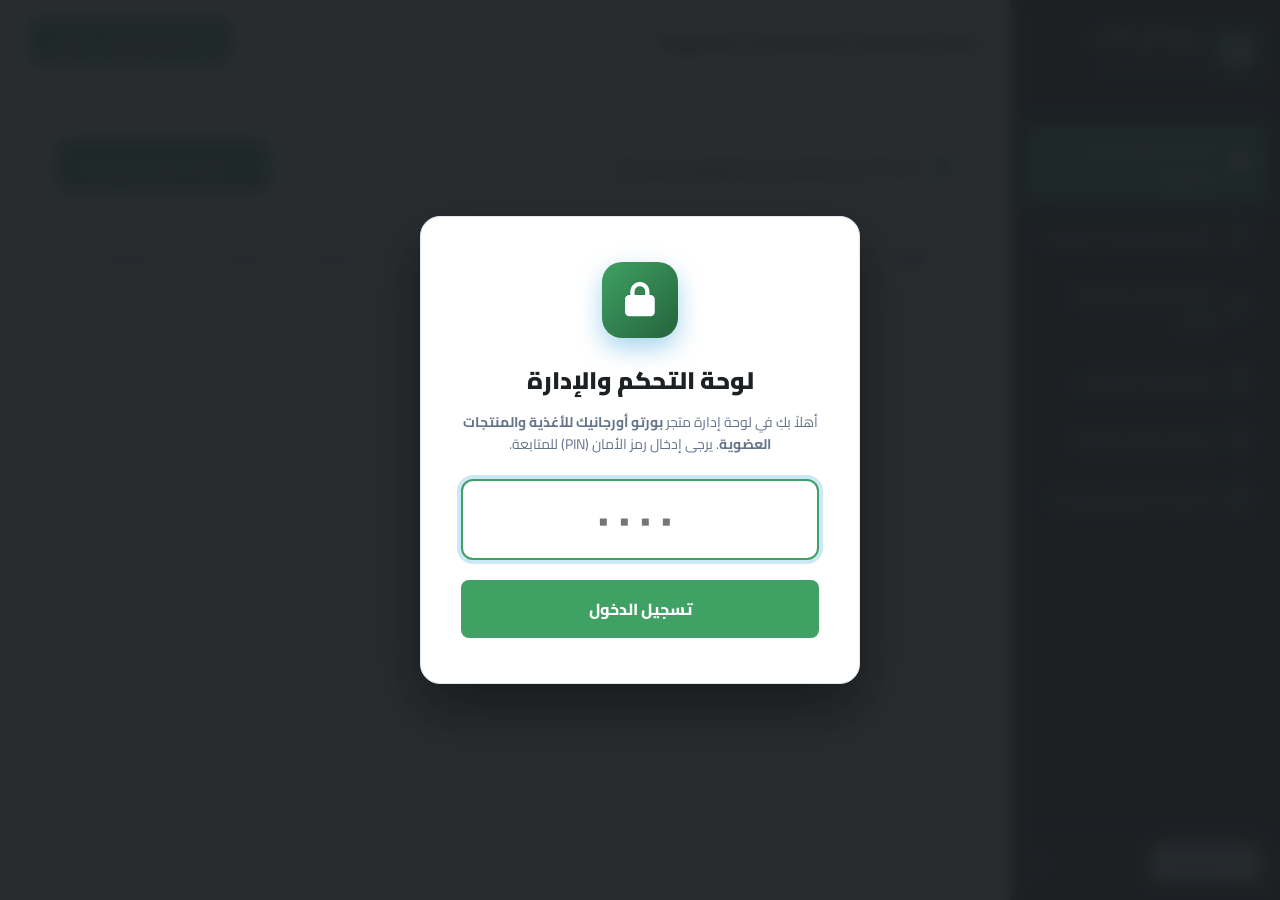
<file: admin/index.html>
<!DOCTYPE html>
<html lang="ar" dir="rtl">
<head>
  <meta charset="UTF-8">
  <meta name="viewport" content="width=device-width, initial-scale=1.0">
  <title>لوحة التحكم الشاملة | بورتو أورجانيك للأغذية والمنتجات العضوية</title>
  <!-- Google Fonts: Cairo -->
  <link rel="preconnect" href="https://fonts.googleapis.com">
  <link rel="preconnect" href="https://fonts.gstatic.com" crossorigin>
  <link href="https://fonts.googleapis.com/css2?family=Cairo:wght@400;600;700;800;900&display=swap" rel="stylesheet">
  <!-- Font Awesome 6 -->
  <link rel="stylesheet" href="https://cdnjs.cloudflare.com/ajax/libs/font-awesome/6.5.1/css/all.min.css">
  
  <style>
    :root {
      --primary: #3FA163;
      --primary-hover: #328350;
      --dark-sidebar: #1D2124;
      --dark-header: #222529;
      --bg: #F4F6F8;
      --card-bg: #ffffff;
      --border: #E2E8F0;
      --border-focus: #3FA163;
      --text-main: #1D2124;
      --text-muted: #64748B;
      --success: #16a34a;
      --danger: #dc2626;
      --warning: #d97706;
      --font-cairo: 'Cairo', sans-serif;
    }

    * { box-sizing: border-box; margin: 0; padding: 0; }
    
    body {
      font-family: 'Cairo', sans-serif;
      font-size: 15px;
      direction: rtl;
      text-align: right;
      background: var(--bg);
      color: var(--text-main);
      display: flex;
      min-height: 100vh;
      -webkit-font-smoothing: antialiased;
    }

    /* Auth Overlay */
    .auth-overlay {
      position: fixed;
      top: 0; left: 0; width: 100vw; height: 100vh;
      background: rgba(29, 33, 36, 0.95);
      backdrop-filter: blur(8px);
      z-index: 99999;
      display: flex;
      align-items: center;
      justify-content: center;
      padding: 20px;
    }
    .auth-card {
      background: #ffffff;
      border-radius: 20px;
      padding: 45px 40px;
      width: 100%;
      max-width: 440px;
      text-align: center;
      box-shadow: 0 25px 60px rgba(0, 0, 0, 0.4);
      border: 1px solid var(--border);
    }
    .auth-icon {
      width: 76px;
      height: 76px;
      background: linear-gradient(135deg, #3FA163, #25633C);
      color: #ffffff;
      border-radius: 20px;
      display: flex;
      align-items: center;
      justify-content: center;
      font-size: 34px;
      margin: 0 auto 20px;
      box-shadow: 0 10px 25px rgba(0, 136, 204, 0.35);
    }
    .auth-title { font-size: 24px; font-weight: 900; margin-bottom: 8px; color: var(--text-main); }
    .auth-desc { font-size: 14px; color: var(--text-muted); margin-bottom: 24px; line-height: 1.6; }
    .auth-pin-input {
      width: 100%;
      font-size: 26px;
      font-weight: 900;
      letter-spacing: 10px;
      text-align: center;
      padding: 14px;
      border: 2px solid var(--border);
      border-radius: 12px;
      outline: none;
      margin-bottom: 20px;
      transition: all 0.25s;
      font-family: inherit;
    }
    .auth-pin-input:focus { border-color: var(--primary); box-shadow: 0 0 0 4px rgba(0, 136, 204, 0.2); }

    /* Sidebar */
    .admin-sidebar {
      width: 270px;
      background: var(--dark-sidebar);
      color: #ffffff;
      display: flex;
      flex-direction: column;
      flex-shrink: 0;
      position: sticky;
      top: 0;
      height: 100vh;
      border-left: 1px solid #2A2E33;
      z-index: 100;
    }
    .sidebar-brand {
      padding: 26px 22px;
      border-bottom: 1px solid #2A2E33;
      display: flex;
      align-items: center;
      gap: 12px;
    }
    .brand-icon {
      width: 44px;
      height: 44px;
      background: var(--primary);
      border-radius: 10px;
      display: flex;
      align-items: center;
      justify-content: center;
      font-size: 22px;
      color: #fff;
    }
    .brand-text h2 { font-size: 16px; font-weight: 900; color: #fff; line-height: 1.3; }
    .brand-text span { font-size: 11.5px; color: #94A3B8; font-weight: 600; }

    .sidebar-menu {
      flex: 1;
      padding: 20px 14px;
      overflow-y: auto;
      display: flex;
      flex-direction: column;
      gap: 6px;
    }
    .menu-btn {
      width: 100%;
      display: flex;
      align-items: center;
      gap: 12px;
      padding: 13px 16px;
      background: transparent;
      border: none;
      border-radius: 10px;
      color: #CBD5E1;
      font-size: 14.5px;
      font-weight: 700;
      cursor: pointer;
      text-align: right;
      transition: all 0.2s;
      font-family: inherit;
    }
    .menu-btn i { font-size: 17px; width: 24px; text-align: center; color: #94A3B8; }
    .menu-btn:hover { background: rgba(255, 255, 255, 0.06); color: #fff; }
    .menu-btn.active {
      background: var(--primary);
      color: #ffffff;
      box-shadow: 0 6px 18px rgba(0, 136, 204, 0.35);
    }
    .menu-btn.active i { color: #ffffff; }

    .sidebar-footer {
      padding: 18px 20px;
      border-top: 1px solid #2A2E33;
      display: flex;
      align-items: center;
      justify-content: space-between;
    }

    /* Main Area */
    .admin-main {
      flex: 1;
      display: flex;
      flex-direction: column;
      min-width: 0;
      overflow-x: hidden;
    }
    .admin-header {
      background: #ffffff;
      border-bottom: 1px solid var(--border);
      padding: 18px 30px;
      display: flex;
      align-items: center;
      justify-content: space-between;
      position: sticky;
      top: 0;
      z-index: 90;
    }
    .header-title-box h1 { font-size: 20px; font-weight: 900; color: var(--text-main); }
    .header-actions-box { display: flex; align-items: center; gap: 12px; }

    .admin-content-wrap {
      padding: 30px;
      flex: 1;
    }

    /* Cards */
    .admin-card {
      background: var(--card-bg);
      border: 1px solid var(--border);
      border-radius: 14px;
      padding: 26px;
      box-shadow: 0 4px 15px rgba(0, 0, 0, 0.03);
      margin-bottom: 26px;
    }
    .card-header-bar {
      display: flex;
      align-items: center;
      justify-content: space-between;
      margin-bottom: 22px;
      padding-bottom: 14px;
      border-bottom: 1px solid var(--border);
    }
    .card-title { font-size: 17px; font-weight: 900; color: var(--text-main); display: flex; align-items: center; gap: 10px; }

    /* Buttons */
    .btn {
      display: inline-flex;
      align-items: center;
      justify-content: center;
      gap: 8px;
      padding: 10px 20px;
      border-radius: 8px;
      font-size: 14px;
      font-weight: 800;
      cursor: pointer;
      border: none;
      transition: all 0.2s;
      font-family: inherit;
      text-decoration: none;
    }
    .btn-primary { background: var(--primary); color: #fff; }
    .btn-primary:hover { background: var(--primary-hover); }
    .btn-secondary { background: #E2E8F0; color: #334155; }
    .btn-secondary:hover { background: #CBD5E1; }
    .btn-danger { background: var(--danger); color: #fff; }
    .btn-danger:hover { background: #b91c1c; }
    .btn-success { background: var(--success); color: #fff; }
    .btn-success:hover { background: #15803d; }

    /* Forms */
    .form-grid {
      display: grid;
      grid-template-columns: repeat(2, 1fr);
      gap: 20px;
    }
    @media (max-width: 900px) { .form-grid { grid-template-columns: 1fr; } }
    .form-group { display: flex; flex-direction: column; gap: 7px; margin-bottom: 16px; }
    .form-group.full { grid-column: 1 / -1; }
    .form-label { font-size: 13.5px; font-weight: 800; color: #334155; }
    .form-control {
      width: 100%;
      padding: 11px 14px;
      border-radius: 8px;
      border: 1.5px solid var(--border);
      font-size: 14px;
      font-family: inherit;
      outline: none;
      transition: border 0.2s;
      background: #fff;
    }
    .form-control:focus { border-color: var(--border-focus); box-shadow: 0 0 0 3px rgba(0, 136, 204, 0.15); }
    textarea.form-control { min-height: 90px; resize: vertical; }

    /* Tables */
    .table-container {
      overflow-x: auto;
      border: 1px solid var(--border);
      border-radius: 10px;
    }
    .admin-table {
      width: 100%;
      border-collapse: collapse;
      text-align: right;
    }
    .admin-table th {
      background: #F8FAFC;
      padding: 14px 18px;
      font-size: 13.5px;
      font-weight: 800;
      color: #475569;
      border-bottom: 1px solid var(--border);
    }
    .admin-table td {
      padding: 14px 18px;
      font-size: 14px;
      border-bottom: 1px solid var(--border);
      color: #334155;
      vertical-align: middle;
    }
    .admin-table tr:hover { background: #F8FAFC; }

    /* Modals */
    .admin-modal {
      position: fixed;
      top: 0; left: 0; width: 100vw; height: 100vh;
      background: rgba(15, 23, 42, 0.7);
      backdrop-filter: blur(4px);
      z-index: 9999;
      display: none;
      align-items: center;
      justify-content: center;
      padding: 20px;
    }
    .admin-modal.active { display: flex; }
    .modal-box {
      background: #ffffff;
      border-radius: 16px;
      max-width: 650px;
      width: 100%;
      max-height: 90vh;
      overflow-y: auto;
      padding: 30px;
      box-shadow: 0 25px 60px rgba(0, 0, 0, 0.3);
    }
    .modal-head {
      display: flex;
      align-items: center;
      justify-content: space-between;
      margin-bottom: 22px;
      padding-bottom: 14px;
      border-bottom: 1px solid var(--border);
    }
    .modal-head h3 { font-size: 18px; font-weight: 900; }
    .btn-close-modal { background: none; border: none; font-size: 24px; cursor: pointer; color: #64748B; }

    /* Image Preview Box */
    .img-upload-wrap {
      display: flex;
      align-items: center;
      gap: 16px;
      margin-top: 6px;
    }
    .preview-box {
      width: 80px;
      height: 80px;
      border-radius: 8px;
      border: 1px solid var(--border);
      overflow: hidden;
      background: #F1F5F9;
      flex-shrink: 0;
    }
    .preview-box img {
      width: 100%; height: 100%; object-fit: cover;
    }

    /* Toast */
    .admin-toast {
      position: fixed;
      bottom: 25px;
      left: 25px;
      background: #1D2124;
      color: #ffffff;
      padding: 14px 24px;
      border-radius: 8px;
      font-weight: 700;
      font-size: 14px;
      box-shadow: 0 10px 30px rgba(0,0,0,0.3);
      z-index: 999999;
      display: flex;
      align-items: center;
      gap: 10px;
      opacity: 0;
      transform: translateY(20px);
      transition: all 0.3s ease;
      pointer-events: none;
      border-right: 4px solid var(--primary);
    }
    .admin-toast.show { opacity: 1; transform: translateY(0); pointer-events: auto; }
  </style>
</head>
<body>

  <!-- AUTHENTICATION OVERLAY -->
  <div class="auth-overlay" id="authScreen">
    <div class="auth-card">
      <div class="auth-icon"><i class="fa-solid fa-lock"></i></div>
      <h2 class="auth-title">لوحة التحكم والإدارة</h2>
      <p class="auth-desc">أهلاً بكِ في لوحة إدارة متجر <strong>بورتو أورجانيك للأغذية والمنتجات العضوية</strong>. يرجى إدخال رمز الأمان (PIN) للمتابعة.</p>
      <form onsubmit="handleAuth(event)">
        <input type="password" id="pinInput" class="auth-pin-input" maxlength="8" placeholder="••••" autofocus required>
        <div id="authError" style="color:var(--danger); font-size:13px; font-weight:800; margin-bottom:15px; display:none;">رمز المرور غير صحيح! الرمز الافتراضي: 1234</div>
        <button type="submit" class="btn btn-primary" style="width:100%; padding:14px; font-size:16px;">تسجيل الدخول</button>
      </form>
    </div>
  </div>

  <!-- SIDEBAR -->
  <aside class="admin-sidebar">
    <div class="sidebar-brand">
      <div class="brand-icon"><i class="fa-solid fa-leaf"></i></div>
      <div class="brand-text">
        <h2>بورتو أورجانيك</h2>
        <span>لوحة التحكم الشاملة</span>
      </div>
    </div>

    <div class="sidebar-menu">
      <button class="menu-btn active" onclick="switchTab('productsTab', this)">
        <i class="fa-solid fa-shirt"></i>
        <span>المنتجات والمحاصيل العضوية</span>
      </button>

      <button class="menu-btn" onclick="switchTab('categoriesTab', this)">
        <i class="fa-solid fa-layer-group"></i>
        <span>الأقسام والبانرات العريضة</span>
      </button>

      <button class="menu-btn" onclick="switchTab('cmsTab', this)">
        <i class="fa-solid fa-palette"></i>
        <span>إدارة محتوى الصفحات (CMS)</span>
      </button>

      <button class="menu-btn" onclick="switchTab('ordersTab', this)">
        <i class="fa-solid fa-receipt"></i>
        <span>سجل طلبات الواتساب</span>
      </button>

      <button class="menu-btn" onclick="switchTab('settingsTab', this)">
        <i class="fa-solid fa-gear"></i>
        <span>إعدادات المتجر العامة</span>
      </button>

      <button class="menu-btn" onclick="switchTab('backupTab', this)">
        <i class="fa-solid fa-database"></i>
        <span>النسخ الاحتياطي والبيانات</span>
      </button>
    </div>

    <div class="sidebar-footer">
      <a href="../index.html" target="_blank" class="btn btn-secondary" style="font-size:12px; padding:7px 12px;">
        <i class="fa-solid fa-arrow-up-right-from-square"></i>
        <span>زيارة المتجر</span>
      </a>
      <button onclick="logoutAdmin()" style="background:none; border:none; color:#EF4444; font-size:14px; font-weight:700; cursor:pointer;" title="تسجيل الخروج">
        <i class="fa-solid fa-right-from-bracket"></i>
      </button>
    </div>
  </aside>

  <!-- MAIN AREA -->
  <main class="admin-main">
    <header class="admin-header">
      <div class="header-title-box">
        <h1 id="currentSectionTitle">إدارة المنتجات والمحاصيل العضوية</h1>
      </div>
      <div class="header-actions-box">
        <button onclick="saveAllChangesToLocal()" class="btn btn-primary">
          <i class="fa-solid fa-floppy-disk"></i>
          <span>حفظ التعديلات الحالية</span>
        </button>
      </div>
    </header>

    <div class="admin-content-wrap">
      
      <!-- TAB 1: PRODUCTS -->
      <section id="productsTab" class="admin-tab-pane">
        <div class="admin-card">
          <div class="card-header-bar">
            <div class="card-title"><i class="fa-solid fa-shirt" style="color:var(--primary);"></i> المحاصيل والمنتجات العضوية المسجلة</div>
            <div style="display:flex; gap:10px;">
              <select id="prodCatFilter" onchange="filterProductsTable()" class="form-control" style="width:170px;">
                <option value="all">كافة الأقسام</option>
                <option value="veg">الخضروات العضوية</option>
                <option value="fruits">الفواكه الطازجة</option>
                <option value="bakery">المخبوزات والإفطار</option>
                <option value="cooking">المؤونة وتوابل</option>
                <option value="meat">لحوم المراعي</option>
              </select>
              <button onclick="openAddProductModal()" class="btn btn-primary">
                <i class="fa-solid fa-plus"></i>
                <span>إضافة منتج عضوي جديد</span>
              </button>
            </div>
          </div>

          <div class="table-container">
            <table class="admin-table">
              <thead>
                <tr>
                  <th style="width:70px;">الصورة</th>
                  <th>اسم القطعة</th>
                  <th>القسم</th>
                  <th>السعر الحالي</th>
                  <th>السعر القديم</th>
                  <th>الشارة</th>
                  <th>الخامة</th>
                  <th style="text-align:center; width:130px;">الإجراءات</th>
                </tr>
              </thead>
              <tbody id="productsTableBody">
                <!-- Injected via JS -->
              </tbody>
            </table>
          </div>
        </div>
      </section>

      <!-- TAB 2: CATEGORIES & WIDE BANNERS -->
      <section id="categoriesTab" class="admin-tab-pane" style="display:none;">
        <div class="admin-card">
          <div class="card-header-bar">
            <div class="card-title"><i class="fa-solid fa-layer-group" style="color:var(--primary);"></i> الأقسام والبانرات العريضة</div>
          </div>
          <p style="font-size:14px; color:var(--text-muted); margin-bottom:20px;">يمكنك هنا تعديل أسماء الأقسام، وصف كل قسم، وتغيير صورة البانر العريضة التي تظهر في أعلى صفحة القسم.</p>
          <div id="categoriesListContainer" style="display:grid; grid-template-columns:1fr; gap:20px;">
            <!-- Categories injected by JS -->
          </div>
        </div>
      </section>

      <!-- TAB 3: CMS & PAGE CONTENT -->
      <section id="cmsTab" class="admin-tab-pane" style="display:none;">
        <!-- HERO CMS -->
        <div class="admin-card">
          <div class="card-header-bar">
            <div class="card-title"><i class="fa-solid fa-image" style="color:var(--primary);"></i> الهيرو بانر الرئيسي (Hero Section)</div>
          </div>
          <div class="form-grid">
            <div class="form-group">
              <label class="form-label">العنوان الرئيسي</label>
              <input type="text" id="cmsHeroTitle" class="form-control" value="مذاق الطبيعة النقي">
            </div>
            <div class="form-group">
              <label class="form-label">العنوان الفرعي (Brand Script)</label>
              <input type="text" id="cmsHeroSubtitle" class="form-control" value="بن عضوي فاخر ومؤونة طازجة">
            </div>
            <div class="form-group">
              <label class="form-label">السعر الابتدائي (Starting at)</label>
              <input type="text" id="cmsHeroPrice" class="form-control" value="49.00 ر.س">
            </div>
            <div class="form-group">
              <label class="form-label">شارة الخصم</label>
              <input type="text" id="cmsHeroDiscount" class="form-control" value="وفر 25%">
            </div>
            <div class="form-group full">
              <label class="form-label">صورة الموديل الرئيسية (PNG شفافة أو عادية)</label>
              <div class="img-upload-wrap">
                <div class="preview-box"><img id="heroImgPreview" src="../images/hero_transparent.png" alt="Hero"></div>
                <div style="flex:1;">
                  <input type="text" id="cmsHeroImgUrl" class="form-control" value="images/hero_transparent.png" style="margin-bottom:8px;">
                  <input type="file" accept="image/*" onchange="handleFileUpload(this, 'cmsHeroImgUrl', 'heroImgPreview')" style="font-size:12px;">
                </div>
              </div>
            </div>
          </div>
        </div>

        <!-- BIG SALE BLUE BANNER -->
        <div class="admin-card">
          <div class="card-header-bar">
            <div class="card-title"><i class="fa-solid fa-bolt" style="color:var(--primary);"></i> بانر الخصم الأزرق الكبير (70% OFF)</div>
          </div>
          <div class="form-grid">
            <div class="form-group full">
              <label class="form-label">عنوان البانر</label>
              <input type="text" id="cmsSaleTitle" class="form-control" value="أقوى عروض البراندات والأزياء المحتشمة بخصومات تصل حتى 70%">
            </div>
            <div class="form-group full">
              <label class="form-label">النص التوضيحي</label>
              <input type="text" id="cmsSaleSubtitle" class="form-control" value="كولكشن حصري ومحدود الكمية بأسعار تنافسية مباشرة من دار بورتو أورجانيك">
            </div>
          </div>
        </div>

        <!-- ANNOUNCEMENT BAR -->
        <div class="admin-card">
          <div class="card-header-bar">
            <div class="card-title"><i class="fa-solid fa-bullhorn" style="color:var(--primary);"></i> شريط الإعلانات العلوي (Topbar)</div>
          </div>
          <div class="form-group">
            <label class="form-label">نص إعلان الشريط العلوي</label>
            <input type="text" id="cmsTopbarText" class="form-control" value="توصيل مجاني سريع لجميع الطلبات العضوية فوق 99 ر.س">
          </div>
        </div>
      </section>

      <!-- TAB 4: ORDERS -->
      <section id="ordersTab" class="admin-tab-pane" style="display:none;">
        <div class="admin-card">
          <div class="card-header-bar">
            <div class="card-title"><i class="fa-solid fa-receipt" style="color:var(--primary);"></i> سجل طلبات الواتساب</div>
          </div>
          <div class="table-container">
            <table class="admin-table">
              <thead>
                <tr>
                  <th>رقم الطلب</th>
                  <th>العميل</th>
                  <th>القطع المطلوبة</th>
                  <th>المجموع</th>
                  <th>طريقة الدفع/الشحن</th>
                  <th>الحالة</th>
                </tr>
              </thead>
              <tbody id="ordersTableBody">
                <!-- Injected via JS -->
              </tbody>
            </table>
          </div>
        </div>
      </section>

      <!-- TAB 5: SETTINGS -->
      <section id="settingsTab" class="admin-tab-pane" style="display:none;">
        <div class="admin-card">
          <div class="card-header-bar">
            <div class="card-title"><i class="fa-solid fa-gear" style="color:var(--primary);"></i> إعدادات المتجر العامة</div>
          </div>
          <div class="form-grid">
            <div class="form-group">
              <label class="form-label">اسم المتجر الرسمي</label>
              <input type="text" id="setStoreName" class="form-control" value="بورتو أورجانيك للأزياء النسائية المحتشمة | PORTO MODEST">
            </div>
            <div class="form-group">
              <label class="form-label">رقم هاتف الواتساب المعتمد لتلقي الطلبات</label>
              <input type="text" id="setWhatsapp" class="form-control" value="01027093535">
            </div>
            <div class="form-group">
              <label class="form-label">الخط الساخن الموحد (Hotline)</label>
              <input type="text" id="setHotline" class="form-control" value="9200 99 888">
            </div>
            <div class="form-group">
              <label class="form-label">البريد الإلكتروني الرسمي</label>
              <input type="email" id="setEmail" class="form-control" value="care@porto-organic.sa">
            </div>
            <div class="form-group">
              <label class="form-label">العملة</label>
              <input type="text" id="setCurrency" class="form-control" value="ر.س">
            </div>
            <div class="form-group">
              <label class="form-label">رمز أمان لوحة التحكم (Admin PIN)</label>
              <input type="text" id="setAdminPin" class="form-control" value="1234">
            </div>
          </div>
        </div>
      </section>

      <!-- TAB 6: BACKUP & DATA -->
      <section id="backupTab" class="admin-tab-pane" style="display:none;">
        <div class="admin-card">
          <div class="card-header-bar">
            <div class="card-title"><i class="fa-solid fa-database" style="color:var(--primary);"></i> النسخ الاحتياطي واستيراد وتصدير البيانات</div>
          </div>
          <p style="font-size:14px; color:var(--text-muted); margin-bottom:20px;">يمكنك تصدير قاعدة بيانات المتجر بالكامل (المنتجات، الأقسام، الإعدادات، والـ CMS) كملف JSON وحفظه على جهازك، أو استيراد ملف سابق واستعادة البيانات بضغطة واحدة.</p>
          
          <div style="display:flex; gap:15px; flex-wrap:wrap;">
            <button onclick="exportDataJSON()" class="btn btn-primary" style="padding:14px 24px;">
              <i class="fa-solid fa-download"></i>
              <span>تصدير نسخة احتياطية (JSON)</span>
            </button>
            <label class="btn btn-secondary" style="padding:14px 24px; cursor:pointer;">
              <i class="fa-solid fa-upload"></i>
              <span>استيراد نسخة احتياطية</span>
              <input type="file" accept=".json" onchange="importDataJSON(this)" style="display:none;">
            </label>
            <button onclick="resetFactoryDefaults()" class="btn btn-danger" style="padding:14px 24px;">
              <i class="fa-solid fa-rotate-left"></i>
              <span>استعادة ضبط المصنع الافتراضي</span>
            </button>
          </div>
        </div>
      </section>

    </div>
  </main>

  <!-- PRODUCT MODAL (ADD / EDIT) -->
  <div class="admin-modal" id="productModal">
    <div class="modal-box">
      <div class="modal-head">
        <h3 id="productModalTitle">إضافة قطعة أثاث أو زي جديد</h3>
        <button class="btn-close-modal" onclick="closeProductModal()">&times;</button>
      </div>
      <form onsubmit="saveProductModal(event)">
        <input type="hidden" id="modalProdId">
        <div class="form-grid">
          <div class="form-group full">
            <label class="form-label">اسم القطعة أو العباية *</label>
            <input type="text" id="modalProdName" class="form-control" required>
          </div>
          <div class="form-group">
            <label class="form-label">القسم *</label>
            <select id="modalProdCat" class="form-control" required>
              <option value="veg">الخضروات العضوية</option>
              <option value="fruits">الفواكه الطازجة</option>
              <option value="bakery">المخبوزات والإفطار</option>
              <option value="cooking">المؤونة وتوابل</option>
              <option value="meat">لحوم المراعي</option>
            </select>
          </div>
          <div class="form-group">
            <label class="form-label">الشارة الترويجية (Badge)</label>
            <input type="text" id="modalProdBadge" class="form-control" placeholder="مثال: جديد، خصم 30%، الأكثر طلباً">
          </div>
          <div class="form-group">
            <label class="form-label">السعر الحالي (ر.س) *</label>
            <input type="number" step="any" id="modalProdPrice" class="form-control" required>
          </div>
          <div class="form-group">
            <label class="form-label">السعر القديم قبل الخصم (ر.س)</label>
            <input type="number" step="any" id="modalProdOldPrice" class="form-control">
          </div>
          <div class="form-group">
            <label class="form-label">العبوة / الوزن (مثال: 1 كجم، 500 جم)</label>
            <input type="text" id="modalProdWeight" class="form-control" placeholder="مثال: كريب ياباني ملكي ثقيل">
          </div>
          <div class="form-group">
            <label class="form-label">المواصفات العضوية والاعتماد</label>
            <input type="text" id="modalProdSpecs" class="form-control" placeholder="مثال: عضوي معتمد 100% - خالي من الكيماويات">
          </div>
          <div class="form-group full">
            <label class="form-label">صورة القطعة (رابط أو رفع من الجهاز)</label>
            <div class="img-upload-wrap">
              <div class="preview-box"><img id="modalProdImgPreview" src="../images/prod_pasta.jpg" alt="Preview"></div>
              <div style="flex:1;">
                <input type="text" id="modalProdImgUrl" class="form-control" placeholder="رابط الصورة أو مسارها..." style="margin-bottom:8px;">
                <input type="file" accept="image/*" onchange="handleFileUpload(this, 'modalProdImgUrl', 'modalProdImgPreview')" style="font-size:12px;">
              </div>
            </div>
          </div>
          <div class="form-group full">
            <label class="form-label">وصف القطعة وتفاصيلها</label>
            <textarea id="modalProdDesc" class="form-control"></textarea>
          </div>
        </div>

        <div style="display:flex; justify-content:flex-end; gap:10px; margin-top:20px;">
          <button type="button" class="btn btn-secondary" onclick="closeProductModal()">إلغاء</button>
          <button type="submit" class="btn btn-primary">حفظ القطعة</button>
        </div>
      </form>
    </div>
  </div>

  <!-- TOAST NOTIFICATION -->
  <div class="admin-toast" id="adminToast">
    <i class="fa-solid fa-circle-check" style="color:#3FA163; font-size:18px;"></i>
    <span id="adminToastMsg">تم الحفظ بنجاح</span>
  </div>

  <script src="js/admin.js"></script>
</body>
</html>
</file>
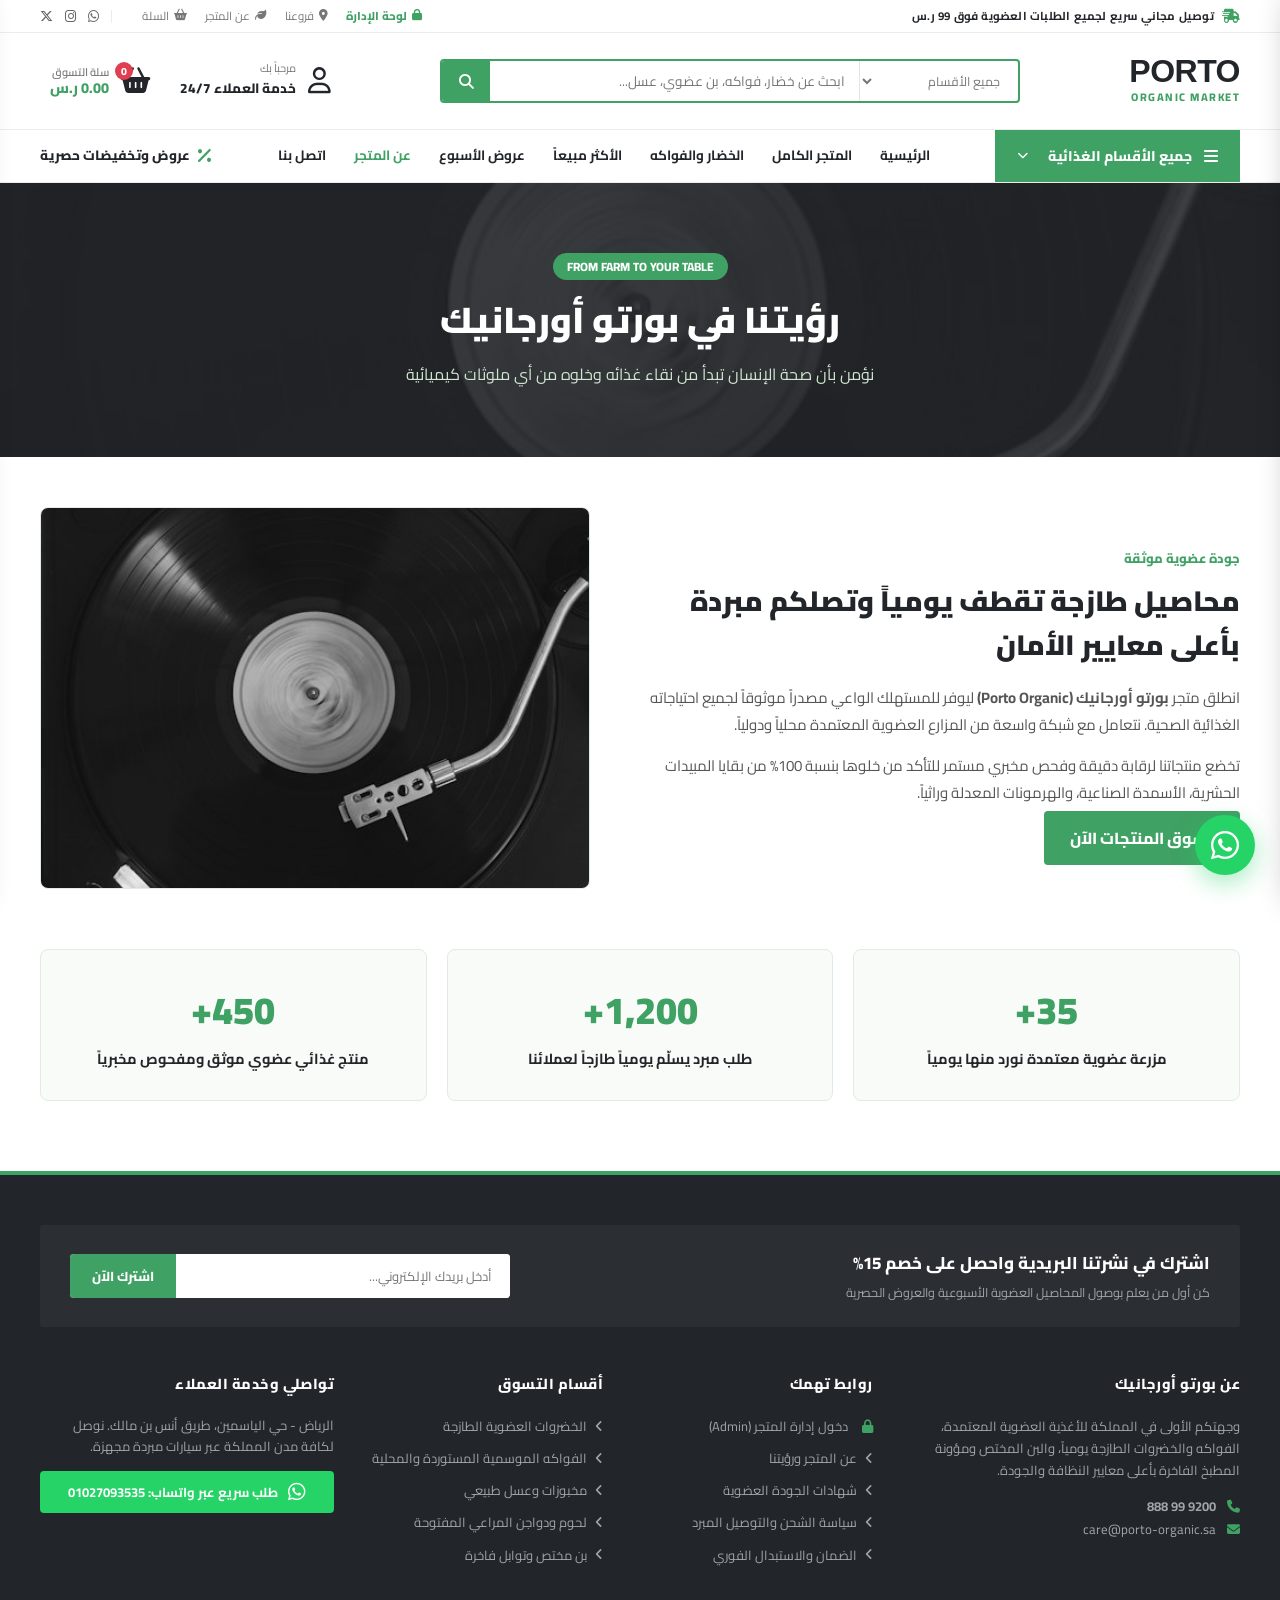
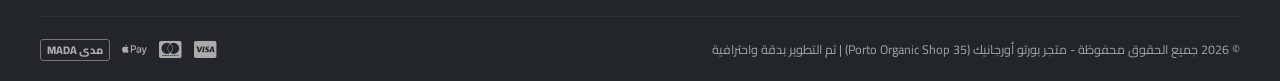
<file: about.html>
<!DOCTYPE html>
<html lang="ar" dir="rtl">
<head>
    <meta charset="UTF-8">
    <meta name="viewport" content="width=device-width, initial-scale=1.0">
    <title>عن بورتو أورجانيك للأغذية الصحية | PORTO ORGANIC</title>
    <link rel="preconnect" href="https://fonts.googleapis.com">
    <link rel="preconnect" href="https://fonts.gstatic.com" crossorigin>
    <link href="https://fonts.googleapis.com/css2?family=Cairo:wght@400;600;700;800;900&display=swap" rel="stylesheet">
    <link rel="stylesheet" href="https://cdnjs.cloudflare.com/ajax/libs/font-awesome/6.5.1/css/all.min.css">
    <link rel="stylesheet" href="css/style.css">
    <script>
        function toggleMobileMenu() {
            var d = document.getElementById('mobileMenuDrawer');
            var o = document.getElementById('mobileDrawerOverlay');
            if (!d) return;
            d.classList.toggle('active');
            if (o) o.classList.toggle('active');
            document.body.style.overflow = d.classList.contains('active') ? 'hidden' : '';
        }
        function closeMobileMenu() {
            var d = document.getElementById('mobileMenuDrawer');
            var o = document.getElementById('mobileDrawerOverlay');
            if (d) d.classList.remove('active');
            if (o) o.classList.remove('active');
            document.body.style.overflow = '';
        }
    </script>
</head>
<body>

            <!-- 1. TOP BAR -->
    <div class="porto-topbar">
        <div class="container">
            <div class="topbar-inner">
                <div class="topbar-msg">
                    <i class="fa-solid fa-truck-fast"></i>
                    <span>توصيل مجاني سريع لجميع الطلبات العضوية فوق 99 ر.س</span>
                </div>
                <div class="topbar-links">
                    <a href="admin/index.html" style="color:#3FA163; font-weight:800;"><i class="fa-solid fa-lock"></i> لوحة الإدارة</a>
                    <a href="contact.html"><i class="fa-solid fa-location-dot"></i> فروعنا</a>
                    <a href="about.html"><i class="fa-solid fa-leaf"></i> عن المتجر</a>
                    <a href="javascript:void(0)" onclick="toggleCartDrawer()"><i class="fa-solid fa-basket-shopping"></i> السلة</a>
                    <div class="topbar-socials">
                        <a href="https://wa.me/201027093535" target="_blank" title="واتساب"><i class="fa-brands fa-whatsapp"></i></a>
                        <a href="#" title="انستقرام"><i class="fa-brands fa-instagram"></i></a>
                        <a href="#" title="تويتر"><i class="fa-brands fa-x-twitter"></i></a>
                    </div>
                </div>
            </div>
        </div>
    </div>

    <!-- 2. MAIN HEADER -->
    <header class="porto-header">
        <div class="container">
            <div class="header-inner">
                <!-- Logo -->
                <a href="index.html" class="header-logo">
                    <div class="logo-text-box">
                        <h1>PORTO</h1>
                        <span>ORGANIC MARKET</span>
                    </div>
                </a>

                <!-- Search Form -->
                <form class="header-search-form" action="shop.html" method="GET" onsubmit="event.preventDefault(); triggerSearch(this);">
                    <select class="search-category-select" name="cat" id="headerSearchCat">
                        <option value="all">جميع الأقسام</option>
                        <option value="veg">الخضروات العضوية</option>
                        <option value="fruits">الفواكه الطازجة</option>
                        <option value="bakery">المخبوزات والإفطار</option>
                        <option value="cooking">المؤونة وتوابل</option>
                        <option value="meat">لحوم ودواجن المراعي</option>
                    </select>
                    <input type="text" name="q" id="searchInput" class="search-input-field" placeholder="ابحث عن خضار، فواكه، بن عضوي، عسل...">
                    <button type="submit" class="search-submit-btn"><i class="fa-solid fa-magnifying-glass"></i></button>
                </form>

                <!-- Actions: Account & Cart -->
                <div class="header-user-actions">
                    <div class="user-account-box" onclick="showToast('مرحباً بك في بورتو أورجانيك! خدمة العملاء: 01027093535')">
                        <i class="fa-regular fa-user"></i>
                        <div class="user-account-text">
                            <span>مرحباً بك</span>
                            <strong>خدمة العملاء 24/7</strong>
                        </div>
                    </div>

                    <div class="header-cart-box" onclick="toggleCartDrawer()" style="cursor:pointer;" title="عرض سلة المشتريات">
                        <div class="cart-icon-wrapper">
                            <i class="fa-solid fa-basket-shopping"></i>
                            <span class="cart-badge-count" id="headerCartCount">0</span>
                        </div>
                        <div class="cart-info-text">
                            <span class="cart-info-label">سلة التسوق</span>
                            <span class="cart-info-total" id="headerCartTotal">0.00 ر.س</span>
                        </div>
                    </div>
                </div>
            </div>
        </div>
    </header>

    <!-- MOBILE HEADER BAR (Sticky on Mobile) -->
    <div class="mobile-header-bar">
        <button class="mob-menu-toggle-btn" onclick="toggleMobileMenu()" aria-label="القائمة الرئيسية" title="القائمة الرئيسية">
            <i class="fa-solid fa-bars"></i>
        </button>
        <a href="index.html" class="logo-text-box" style="text-align:center; text-decoration:none; color:inherit;">
            <h1 style="font-size:24px; font-weight:900; line-height:1; font-family:'Cairo'; margin:0;">PORTO</h1>
            <span style="font-size:9.5px; font-weight:800; color:var(--porto-primary); letter-spacing:1px;">ORGANIC MARKET</span>
        </a>
        <div style="position:relative; cursor:pointer;" onclick="toggleCartDrawer()" title="سلة التسوق">
            <i class="fa-solid fa-basket-shopping" style="font-size:22px; color:var(--porto-secondary);"></i>
            <span class="cart-badge-count" id="mobCartCount">0</span>
        </div>
    </div>

    <!-- MOBILE SUB-BAR (Direct Mobile Menu Strip) -->
    <div class="mobile-sub-bar">
        <button class="mob-sub-dept-btn" onclick="toggleMobileMenu()" type="button">
            <i class="fa-solid fa-bars"></i>
            <span>الأقسام</span>
        </button>
        <div class="mob-sub-links-scroll">
            <a href="index.html" class="">الرئيسية</a>
            <a href="shop.html" class="">المتجر</a>
            <a href="category.html?cat=veg" class="">الخضروات</a>
            <a href="category.html?cat=fruits">الفواكه</a>
            <a href="category.html?cat=bakery">المخبوزات</a>
            <a href="category.html?cat=cooking">المؤونة</a>
            <a href="category.html?cat=meat">اللحوم</a>
            <a href="shop.html?filter=deals" class="mob-deal-chip"><i class="fa-solid fa-fire"></i> العروض</a>
        </div>
    </div>

    <!-- 3. NAVIGATION BAR (Desktop with Sidebar Categories Dropdown) -->
    <nav class="porto-navbar">
        <div class="container">
            <div class="navbar-inner">
                <!-- Dropdown on the right side: جميع الأقسام الغذائية -->
                <div class="dept-dropdown-wrapper">
                    <button class="dept-btn" type="button" onclick="this.parentElement.classList.toggle('open');">
                        <i class="fa-solid fa-bars"></i>
                        <span>جميع الأقسام الغذائية</span>
                        <i class="fa-solid fa-chevron-down" style="font-size: 11px; margin-right: 8px;"></i>
                    </button>
                    <div class="dept-menu">
                        <a href="category.html?cat=veg"><i class="fa-solid fa-carrot" style="color:var(--porto-primary); margin-left:8px;"></i> الخضروات العضوية <span>›</span></a>
                        <a href="category.html?cat=fruits"><i class="fa-solid fa-apple-whole" style="color:#E53935; margin-left:8px;"></i> الفواكه الطازجة والموسمية <span>›</span></a>
                        <a href="category.html?cat=bakery"><i class="fa-solid fa-wheat-awn" style="color:#FFA000; margin-left:8px;"></i> المخبوزات وإفطار الصباح <span>›</span></a>
                        <a href="category.html?cat=cooking"><i class="fa-solid fa-jar" style="color:#8D6E63; margin-left:8px;"></i> زيوت الزيتون والمؤونة <span>›</span></a>
                        <a href="category.html?cat=meat"><i class="fa-solid fa-drumstick-bite" style="color:#C2185B; margin-left:8px;"></i> لحوم ودواجن المراعي <span>›</span></a>
                        <a href="shop.html?filter=deals" style="background:#FFF8E1; color:#D84315; font-weight:800;"><i class="fa-solid fa-fire" style="color:#E53935; margin-left:8px;"></i> عروض الأسبوع التوفيرية <span>%</span></a>
                    </div>
                </div>

                <!-- Nav links -->
                <ul class="nav-links-list">
                    <li><a href="index.html" class="">الرئيسية</a></li>
                    <li><a href="shop.html" class="">المتجر الكامل</a></li>
                    <li><a href="category.html?cat=veg" class="">الخضار والفواكه</a></li>
                    <li><a href="shop.html?filter=popular">الأكثر مبيعاً</a></li>
                    <li><a href="shop.html?filter=deals">عروض الأسبوع</a></li>
                    <li><a href="about.html" class="active">عن المتجر</a></li>
                    <li><a href="contact.html" class="">اتصل بنا</a></li>
                </ul>

                <!-- Special Offers Badge link -->
                <a href="shop.html?filter=deals" class="special-offers-link">
                    <i class="fa-solid fa-percent"></i>
                    <span>عروض وتخفيضات حصرية</span>
                </a>
            </div>
        </div>
    </nav>

    <section style="background: linear-gradient(rgba(34,37,41,0.85), rgba(34,37,41,0.85)), url('images/banner_fresh.jpg') center/cover; padding: 70px 20px; text-align: center; color: #fff; margin-bottom: 50px;">
        <div class="container">
            <span style="background:var(--porto-primary); color:#fff; padding:4px 14px; border-radius:20px; font-size:12px; font-weight:800; display:inline-block; margin-bottom:12px;">FROM FARM TO YOUR TABLE</span>
            <h1 style="font-size:36px; font-weight:900; margin-bottom:12px;">رؤيتنا في بورتو أورجانيك</h1>
            <p style="font-size:16px; color:#D1E7D1; max-width:700px; margin:0 auto;">نؤمن بأن صحة الإنسان تبدأ من نقاء غذائه وخلوه من أي ملوثات كيميائية</p>
        </div>
    </section>

    <main class="container">
        <div style="display:grid; grid-template-columns:1.1fr 1fr; gap:45px; align-items:center; margin-bottom:60px;">
            <div>
                <span style="color:var(--porto-primary); font-weight:800; font-size:13px;">جودة عضوية موثقة</span>
                <h2 style="font-size:28px; font-weight:900; color:#222529; margin:8px 0 16px;">محاصيل طازجة تقطف يومياً وتصلكم مبردة بأعلى معايير الأمان</h2>
                <p style="font-size:15px; color:#555; line-height:1.8; margin-bottom:14px;">
                    انطلق متجر <strong>بورتو أورجانيك (Porto Organic)</strong> ليوفر للمستهلك الواعي مصدراً موثوقاً لجميع احتياجاته الغذائية الصحية. نتعامل مع شبكة واسعة من المزارع العضوية المعتمدة محلياً ودولياً.
                </p>
                <p style="font-size:15px; color:#555; line-height:1.8; margin-bottom:20px;">
                    تخضع منتجاتنا لرقابة دقيقة وفحص مخبري مستمر للتأكد من خلوها بنسبة 100% من بقايا المبيدات الحشرية، الأسمدة الصناعية، والهرمونات المعدلة وراثياً.
                </p>
                <a href="shop.html" class="btn" style="background:var(--porto-primary); color:#fff; padding:12px 26px; border-radius:4px; font-weight:800; text-decoration:none;">تسوق المنتجات الآن</a>
            </div>
            <div style="border-radius:8px; overflow:hidden; border:1px solid #E0EBE1;">
                <img src="images/banner_fresh.jpg" alt="مزارع عضوية" style="width:100%; height:380px; object-fit:cover;">
            </div>
        </div>

        <div style="display:grid; grid-template-columns:repeat(3, 1fr); gap:20px; margin-bottom:70px;">
            <div style="background:#F9FBF9; border:1px solid #E0EBE1; border-radius:8px; padding:30px 20px; text-align:center;">
                <div style="font-size:38px; font-weight:900; color:var(--porto-primary); margin-bottom:6px;">35+</div>
                <div style="font-size:14.5px; font-weight:700; color:#222529;">مزرعة عضوية معتمدة نورد منها يومياً</div>
            </div>
            <div style="background:#F9FBF9; border:1px solid #E0EBE1; border-radius:8px; padding:30px 20px; text-align:center;">
                <div style="font-size:38px; font-weight:900; color:var(--porto-primary); margin-bottom:6px;">1,200+</div>
                <div style="font-size:14.5px; font-weight:700; color:#222529;">طلب مبرد يسلّم يومياً طازجاً لعملائنا</div>
            </div>
            <div style="background:#F9FBF9; border:1px solid #E0EBE1; border-radius:8px; padding:30px 20px; text-align:center;">
                <div style="font-size:38px; font-weight:900; color:var(--porto-primary); margin-bottom:6px;">450+</div>
                <div style="font-size:14.5px; font-weight:700; color:#222529;">منتج غذائي عضوي موثق ومفحوص مخبرياً</div>
            </div>
        </div>
    </main>


    <!-- 13. COMPREHENSIVE ORGANIC FOOTER -->
    <footer class="porto-footer" id="footer">
        <div class="container">
            <div class="footer-newsletter-bar">
                <div class="newsletter-text-box">
                    <h4>اشترك في نشرتنا البريدية واحصل على خصم 15%</h4>
                    <p>كن أول من يعلم بوصول المحاصيل العضوية الأسبوعية والعروض الحصرية</p>
                </div>
                <form class="newsletter-form-box" onsubmit="event.preventDefault(); subscribeNewsletter();">
                    <input type="email" id="newsletterEmail" class="newsletter-input-field" placeholder="أدخل بريدك الإلكتروني..." required>
                    <button type="submit" class="newsletter-submit-btn">اشترك الآن</button>
                </form>
            </div>

            <div class="footer-cols-grid">
                <div class="footer-col">
                    <h5>عن بورتو أورجانيك</h5>
                    <p style="margin-bottom:14px; color:#A0A5AA; line-height:1.7;">
                        وجهتكم الأولى في المملكة للأغذية العضوية المعتمدة، الفواكه والخضروات الطازجة يومياً، والبن المختص ومؤونة المطبخ الفاخرة بأعلى معايير النظافة والجودة.
                    </p>
                    <p><i class="fa-solid fa-phone" style="color:var(--porto-primary); margin-left:8px;"></i> <strong>9200 99 888</strong></p>
                    <p><i class="fa-solid fa-envelope" style="color:var(--porto-primary); margin-left:8px;"></i> care@porto-organic.sa</p>
                </div>

                <div class="footer-col">
                    <h5>روابط تهمك</h5>
                    <ul class="footer-links-list">
                        <li><a href="admin/index.html"><i class="fa-solid fa-lock" style="color:var(--porto-primary); margin-left:6px;"></i> دخول إدارة المتجر (Admin)</a></li>
                        <li><a href="about.html"><i class="fa-solid fa-angle-left"></i> عن المتجر ورؤيتنا</a></li>
                        <li><a href="about.html"><i class="fa-solid fa-angle-left"></i> شهادات الجودة العضوية</a></li>
                        <li><a href="contact.html"><i class="fa-solid fa-angle-left"></i> سياسة الشحن والتوصيل المبرد</a></li>
                        <li><a href="contact.html"><i class="fa-solid fa-angle-left"></i> الضمان والاستبدال الفوري</a></li>
                    </ul>
                </div>

                <div class="footer-col">
                    <h5>أقسام التسوق</h5>
                    <ul class="footer-links-list">
                        <li><a href="category.html?cat=veg"><i class="fa-solid fa-angle-left"></i> الخضروات العضوية الطازجة</a></li>
                        <li><a href="category.html?cat=fruits"><i class="fa-solid fa-angle-left"></i> الفواكه الموسمية المستوردة والمحلية</a></li>
                        <li><a href="category.html?cat=bakery"><i class="fa-solid fa-angle-left"></i> مخبوزات وعسل طبيعي</a></li>
                        <li><a href="category.html?cat=meat"><i class="fa-solid fa-angle-left"></i> لحوم ودواجن المراعي المفتوحة</a></li>
                        <li><a href="category.html?cat=cooking"><i class="fa-solid fa-angle-left"></i> بن مختص وتوابل فاخرة</a></li>
                    </ul>
                </div>

                <div class="footer-col">
                    <h5>تواصلي وخدمة العملاء</h5>
                    <p style="color:#A0A5AA; margin-bottom:14px; line-height:1.6;">الرياض - حي الياسمين، طريق أنس بن مالك. نوصل لكافة مدن المملكة عبر سيارات مبردة مجهزة.</p>
                    <div style="display:flex; flex-direction:column; gap:8px; margin-bottom:18px;">
                        <a href="https://wa.me/201027093535" target="_blank" style="background:#25D366; padding:10px 14px; border-radius:4px; display:flex; align-items:center; justify-content:center; gap:10px; color:#FFF; font-weight:700; text-decoration:none;">
                            <i class="fa-brands fa-whatsapp" style="font-size:20px;"></i>
                            <span>طلب سريع عبر واتساب: 01027093535</span>
                        </a>
                    </div>
                </div>
            </div>

            <div class="footer-bottom-bar">
                <p>© 2026 جميع الحقوق محفوظة - متجر بورتو أورجانيك (Porto Organic Shop 35) | تم التطوير بدقة واحترافية</p>
                <div style="display:flex; align-items:center; gap:12px; font-size:20px; color:#AAA;">
                    <i class="fa-brands fa-cc-visa" title="Visa"></i>
                    <i class="fa-brands fa-cc-mastercard" title="Mastercard"></i>
                    <i class="fa-brands fa-apple-pay" title="Apple Pay"></i>
                    <span style="font-size:11px; font-weight:800; border:1px solid #777; padding:1px 6px; border-radius:3px;">مدى MADA</span>
                </div>
            </div>
        </div>
    </footer>

    <!-- CART SLIDE-OUT DRAWER -->
    <div class="cart-drawer-overlay" id="drawerOverlay" onclick="toggleCartDrawer()"></div>
    <div class="cart-drawer-panel" id="cartDrawer">
        <div class="drawer-header">
            <h3><i class="fa-solid fa-basket-shopping" style="color:var(--porto-primary);"></i> سلة المشتريات العضوية (<span id="drawerItemsCount">0</span>)</h3>
            <button class="drawer-close-btn" onclick="toggleCartDrawer()"><i class="fa-solid fa-xmark"></i></button>
        </div>
        <div class="drawer-items-list" id="drawerItemsList"></div>
        <div class="drawer-footer-checkout">
            <div class="drawer-subtotal-box">
                <span>المجموع الفرعي:</span>
                <strong id="drawerSubtotal" style="color:var(--porto-primary); font-size:18px;">0.00 ر.س</strong>
            </div>
            <div style="font-size:12px; color:#2E7D32; background:#E8F5E9; padding:6px 10px; border-radius:4px; margin-bottom:12px; display:flex; align-items:center; gap:6px;">
                <i class="fa-solid fa-snowflake"></i>
                <span>توصيل مبرد يضمن الحفاظ على الطزاجة 100%</span>
            </div>
            <button onclick="proceedOrganicWhatsAppCheckout()" class="btn-checkout-submit" style="width:100%; background:#25D366; color:#fff; border:none; padding:12px; border-radius:4px; font-weight:800; font-size:15px; cursor:pointer; display:flex; align-items:center; justify-content:center; gap:8px;">
                <i class="fa-brands fa-whatsapp" style="font-size:20px;"></i>
                <span>إتمام الطلب عبر واتساب</span>
            </button>
            <button onclick="toggleCartDrawer()" style="width:100%; background:none; border:1px solid #CCC; color:#555; padding:8px; border-radius:4px; font-weight:700; font-size:13px; margin-top:8px; cursor:pointer;">
                متابعة التسوق
            </button>
        </div>
    </div>

    <!-- Floating WhatsApp -->
    <a href="https://wa.me/201027093535" target="_blank" class="furn-floating-whatsapp" style="position:fixed; bottom:25px; right:25px; width:60px; height:60px; background:#25D366; color:#fff; border-radius:50%; display:flex; align-items:center; justify-content:center; font-size:32px; box-shadow:0 8px 25px rgba(37,211,102,0.4); z-index:9999; text-decoration:none;" title="تواصل معنا عبر واتساب">
        <i class="fa-brands fa-whatsapp"></i>
    </a>

    <script src="js/store.js"></script>


    


    <!-- MOBILE MENU DRAWER (Slide-out Navigation) -->
    <div class="mobile-menu-overlay" id="mobileDrawerOverlay" onclick="toggleMobileMenu()"></div>
    <div class="mobile-menu-drawer" id="mobileMenuDrawer">
        <div class="mob-drawer-header">
            <div class="logo-text-box">
                <h2 style="font-size:22px; font-weight:900; margin:0; line-height:1; font-family:'Cairo'; color:#222529;">PORTO</h2>
                <span style="font-size:9px; font-weight:800; color:var(--porto-primary); letter-spacing:1px;">ORGANIC MARKET</span>
            </div>
            <button class="mob-drawer-close" onclick="toggleMobileMenu()" aria-label="إغلاق"><i class="fa-solid fa-xmark"></i></button>
        </div>

        <!-- Mobile Search Box -->
        <div class="mob-drawer-search">
            <form onsubmit="event.preventDefault(); triggerMobileSearch();">
                <div style="position:relative; display:flex; align-items:center;">
                    <input type="text" id="mobSearchInput" placeholder="ابحث في المتجر العضوي..." style="width:100%; padding:10px 38px 10px 14px; border:1px solid #DDD; border-radius:6px; font-size:13px; font-family:'Cairo';">
                    <button type="submit" style="position:absolute; right:10px; border:none; background:none; color:var(--porto-primary); font-size:15px; cursor:pointer;"><i class="fa-solid fa-magnifying-glass"></i></button>
                </div>
            </form>
        </div>

        <div class="mob-drawer-body">
            <!-- Section 1: All Categories (جميع الأقسام الغذائية) -->
            <div class="mob-section-title"><i class="fa-solid fa-layer-group" style="color:var(--porto-primary); margin-left:6px;"></i> جميع الأقسام الغذائية</div>
            <div class="mob-cat-list">
                <a href="category.html?cat=veg" class="mob-cat-item">
                    <span><i class="fa-solid fa-carrot" style="color:var(--porto-primary); width:20px; text-align:center; margin-left:8px;"></i> الخضروات العضوية</span>
                    <i class="fa-solid fa-chevron-left" style="font-size:11px; color:#AAA;"></i>
                </a>
                <a href="category.html?cat=fruits" class="mob-cat-item">
                    <span><i class="fa-solid fa-apple-whole" style="color:#E53935; width:20px; text-align:center; margin-left:8px;"></i> الفواكه الطازجة والموسمية</span>
                    <i class="fa-solid fa-chevron-left" style="font-size:11px; color:#AAA;"></i>
                </a>
                <a href="category.html?cat=bakery" class="mob-cat-item">
                    <span><i class="fa-solid fa-wheat-awn" style="color:#FFA000; width:20px; text-align:center; margin-left:8px;"></i> المخبوزات وإفطار الصباح</span>
                    <i class="fa-solid fa-chevron-left" style="font-size:11px; color:#AAA;"></i>
                </a>
                <a href="category.html?cat=cooking" class="mob-cat-item">
                    <span><i class="fa-solid fa-jar" style="color:#8D6E63; width:20px; text-align:center; margin-left:8px;"></i> زيوت الزيتون والمؤونة</span>
                    <i class="fa-solid fa-chevron-left" style="font-size:11px; color:#AAA;"></i>
                </a>
                <a href="category.html?cat=meat" class="mob-cat-item">
                    <span><i class="fa-solid fa-drumstick-bite" style="color:#C2185B; width:20px; text-align:center; margin-left:8px;"></i> لحوم ودواجن المراعي</span>
                    <i class="fa-solid fa-chevron-left" style="font-size:11px; color:#AAA;"></i>
                </a>
                <a href="shop.html?filter=deals" class="mob-cat-item" style="background:#FFF8E1; color:#D84315; font-weight:800; border-radius:6px; margin:4px 0;">
                    <span><i class="fa-solid fa-fire" style="color:#E53935; width:20px; text-align:center; margin-left:8px;"></i> عروض الأسبوع التوفيرية</span>
                    <span style="background:#D84315; color:#fff; font-size:10px; padding:2px 6px; border-radius:10px; font-weight:800;">خصومات</span>
                </a>
            </div>

            <!-- Section 2: Main Pages (صفحات المتجر) -->
            <div class="mob-section-title" style="margin-top:18px;"><i class="fa-solid fa-compass" style="color:var(--porto-primary); margin-left:6px;"></i> صفحات المتجر</div>
            <div class="mob-cat-list">
                <a href="index.html" class="mob-cat-item"><span><i class="fa-solid fa-house" style="width:20px; text-align:center; margin-left:8px;"></i> الرئيسية</span></a>
                <a href="shop.html" class="mob-cat-item"><span><i class="fa-solid fa-store" style="width:20px; text-align:center; margin-left:8px;"></i> المتجر الكامل</span></a>
                <a href="category.html?cat=veg" class="mob-cat-item"><span><i class="fa-solid fa-basket-shopping" style="width:20px; text-align:center; margin-left:8px;"></i> تصفح الأقسام</span></a>
                <a href="about.html" class="mob-cat-item"><span><i class="fa-solid fa-leaf" style="width:20px; text-align:center; margin-left:8px;"></i> عن المتجر ورؤيتنا</span></a>
                <a href="contact.html" class="mob-cat-item"><span><i class="fa-solid fa-phone" style="width:20px; text-align:center; margin-left:8px;"></i> خدمة العملاء والتواصل</span></a>
                <a href="admin/index.html" class="mob-cat-item" style="color:#2E7D32; font-weight:800;"><span><i class="fa-solid fa-lock" style="width:20px; text-align:center; margin-left:8px;"></i> دخول لوحة الإدارة (PIN: 1234)</span></a>
            </div>

            <!-- Quick Contacts Box -->
            <div style="background:#F1F8E9; border:1px solid #C8E6C9; border-radius:8px; padding:12px; margin-top:20px; text-align:center;">
                <p style="font-size:12px; font-weight:700; color:#2E7D32; margin-bottom:8px;">طلب سريع عبر واتساب</p>
                <a href="https://wa.me/201027093535" target="_blank" style="background:#25D366; color:#fff; display:flex; align-items:center; justify-content:center; gap:8px; padding:8px 12px; border-radius:4px; font-size:13px; font-weight:800; text-decoration:none;">
                    <i class="fa-brands fa-whatsapp" style="font-size:17px;"></i> 01027093535
                </a>
            </div>
        </div>
    </div>

    <!-- 4. MOBILE BOTTOM BAR (Fixed 5 Items) -->
    <div class="mobile-bottom-nav">
        <div class="mob-nav-grid" style="grid-template-columns: repeat(5, 1fr);">
            <a href="index.html" class="mob-nav-item ">
                <i class="fa-solid fa-house"></i>
                <span>الرئيسية</span>
            </a>
            <a href="javascript:void(0)" onclick="toggleMobileMenu()" class="mob-nav-item">
                <i class="fa-solid fa-bars"></i>
                <span>الأقسام</span>
            </a>
            <a href="shop.html" class="mob-nav-item ">
                <i class="fa-solid fa-store"></i>
                <span>المتجر</span>
            </a>
            <a href="javascript:void(0)" onclick="toggleCartDrawer()" class="mob-nav-item" style="position:relative;">
                <i class="fa-solid fa-basket-shopping"></i>
                <span class="cart-badge-count" id="mobBottomCartCount" style="position:absolute; top:-4px; right:calc(50% - 18px); font-size:10px; width:16px; height:16px; line-height:16px;">0</span>
                <span>السلة</span>
            </a>
            <a href="https://wa.me/201027093535" target="_blank" class="mob-nav-item" style="color:#25D366;">
                <i class="fa-brands fa-whatsapp" style="font-size:20px;"></i>
                <span>واتساب</span>
            </a>
        </div>
    </div>

</body>
</html>
</file>
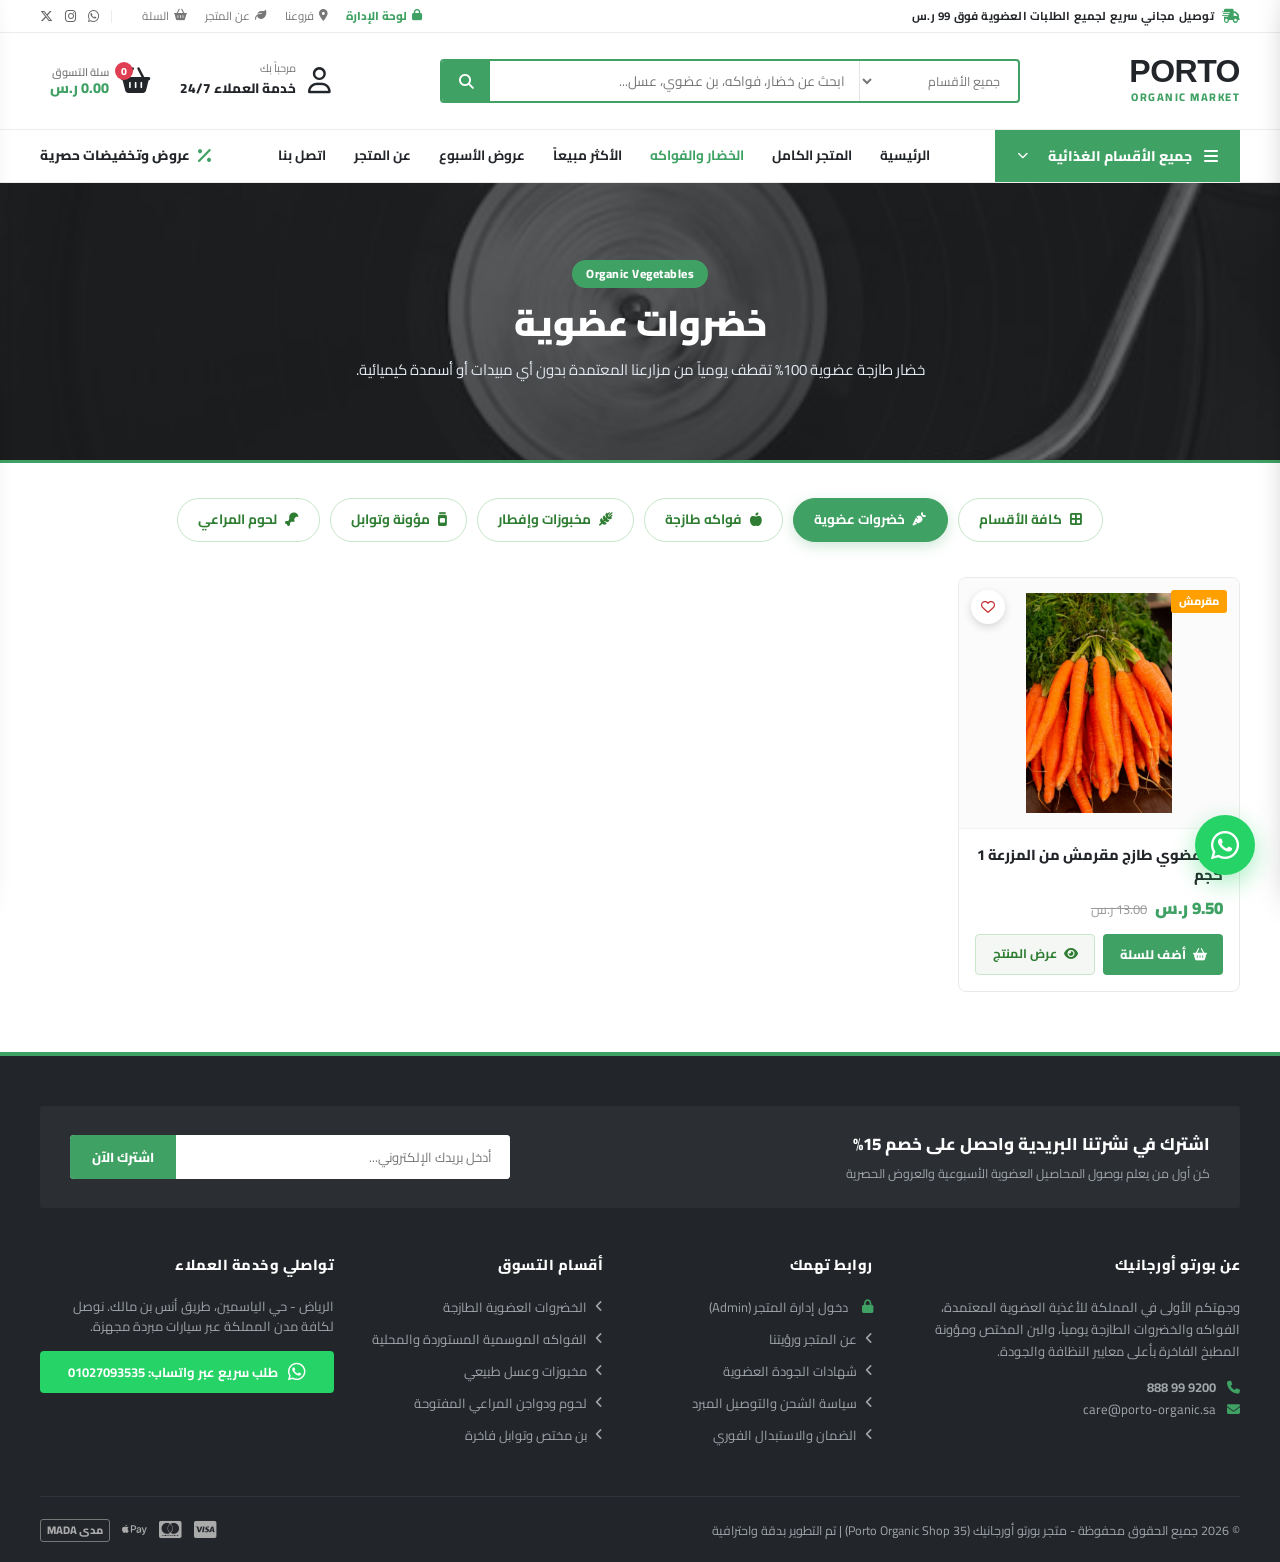
<file: category.html>
<!DOCTYPE html>
<html lang="ar" dir="rtl">
<head>
    <meta charset="UTF-8">
    <meta name="viewport" content="width=device-width, initial-scale=1.0">
    <title>أقسام المنتجات العضوية | بورتو أورجانيك</title>
    <link rel="preconnect" href="https://fonts.googleapis.com">
    <link rel="preconnect" href="https://fonts.gstatic.com" crossorigin>
    <link href="https://fonts.googleapis.com/css2?family=Cairo:wght@400;600;700;800;900&display=swap" rel="stylesheet">
    <link rel="stylesheet" href="https://cdnjs.cloudflare.com/ajax/libs/font-awesome/6.5.1/css/all.min.css">
    <link rel="stylesheet" href="css/style.css">
    <style>
        .category-hero-banner {
            position: relative;
            background: #1D2124;
            min-height: 280px;
            display: flex;
            align-items: center;
            justify-content: center;
            text-align: center;
            color: #fff;
            padding: 50px 20px;
            margin-bottom: 35px;
            overflow: hidden;
            border-bottom: 3px solid var(--porto-primary);
        }
        .category-banner-bg {
            position: absolute;
            top: 0; left: 0; width: 100%; height: 100%;
            object-fit: cover;
            opacity: 0.38;
            transition: all 0.5s ease;
        }
        .category-hero-content {
            position: relative;
            z-index: 2;
            max-width: 820px;
            margin: 0 auto;
        }
        .category-badge-chip {
            background: var(--porto-primary);
            color: #fff;
            font-size: 12px;
            font-weight: 800;
            padding: 4px 14px;
            border-radius: 20px;
            display: inline-block;
            margin-bottom: 12px;
            letter-spacing: 0.5px;
        }
        .category-title-main {
            font-size: 36px;
            font-weight: 900;
            margin-bottom: 12px;
            line-height: 1.3;
        }
        .category-desc-text {
            font-size: 15px;
            color: #E2E8F0;
            line-height: 1.6;
        }
        .cat-switcher-bar {
            display: flex;
            align-items: center;
            justify-content: center;
            gap: 10px;
            flex-wrap: wrap;
            margin-bottom: 35px;
        }
        .cat-tab-btn {
            display: flex;
            align-items: center;
            gap: 8px;
            background: #fff;
            border: 1.5px solid #C8E6C9;
            color: #2E7D32;
            padding: 10px 20px;
            border-radius: 30px;
            font-size: 13.5px;
            font-weight: 700;
            text-decoration: none;
            transition: all 0.25s;
        }
        .cat-tab-btn:hover, .cat-tab-btn.active {
            background: var(--porto-primary);
            color: #fff;
            border-color: var(--porto-primary);
            box-shadow: 0 4px 14px rgba(63, 161, 99, 0.25);
        }
        .category-grid-4 {
            display: grid;
            grid-template-columns: repeat(4, 1fr);
            gap: 24px;
            width: 100%;
            margin-bottom: 60px;
        }
        @media (max-width: 1100px) {
            .category-grid-4 { grid-template-columns: repeat(3, 1fr); }
        }
        @media (max-width: 768px) {
            .category-grid-4 { grid-template-columns: repeat(2, 1fr); gap: 14px; }
            .category-title-main { font-size: 26px; }
        }
        @media (max-width: 480px) {
            .category-grid-4 { grid-template-columns: 1fr; }
        }
        .organic-card {
            background: #fff;
            border: 1px solid #E8ECE8;
            border-radius: 8px;
            overflow: hidden;
            display: flex;
            flex-direction: column;
            transition: all 0.3s;
        }
        .organic-card:hover {
            box-shadow: 0 10px 25px rgba(0,0,0,0.08);
            border-color: var(--porto-primary);
            transform: translateY(-4px);
        }
        .card-thumb {
            position: relative;
            height: 250px;
            overflow: hidden;
            background: #fbfbfb;
            padding: 15px;
            display: flex;
            align-items: center;
            justify-content: center;
        }
        .card-thumb img {
            max-width: 100%;
            max-height: 100%;
            object-fit: contain;
            transition: transform 0.4s ease;
        }
        .organic-card:hover .card-thumb img { transform: scale(1.08); }
        .card-body {
            padding: 16px;
            display: flex;
            flex-direction: column;
            flex: 1;
            border-top: 1px solid #F0F4F0;
        }
        .card-title {
            font-size: 14.5px;
            font-weight: 800;
            color: #222529;
            line-height: 1.4;
            margin-bottom: 8px;
            height: 42px;
            overflow: hidden;
            text-decoration: none;
        }
        .card-pricing {
            display: flex;
            align-items: baseline;
            gap: 8px;
            margin-bottom: 12px;
        }
        .card-actions {
            display: grid;
            grid-template-columns: 1fr 1fr;
            gap: 8px;
            margin-top: auto;
        }
        .btn-add-card {
            background: var(--porto-primary);
            color: #fff;
            border: none;
            padding: 9px;
            border-radius: 4px;
            font-weight: 800;
            font-size: 12.5px;
            cursor: pointer;
            text-align: center;
        }
        .btn-view-card {
            background: #F4F7F4;
            color: #2E7D32;
            border: 1px solid #C8E6C9;
            padding: 9px;
            border-radius: 4px;
            font-weight: 700;
            font-size: 12.5px;
            text-align: center;
            text-decoration: none;
        }
        .btn-view-card:hover { background: #2E7D32; color: #fff; }
    </style>
    <script>
        function toggleMobileMenu() {
            var d = document.getElementById('mobileMenuDrawer');
            var o = document.getElementById('mobileDrawerOverlay');
            if (!d) return;
            d.classList.toggle('active');
            if (o) o.classList.toggle('active');
            document.body.style.overflow = d.classList.contains('active') ? 'hidden' : '';
        }
        function closeMobileMenu() {
            var d = document.getElementById('mobileMenuDrawer');
            var o = document.getElementById('mobileDrawerOverlay');
            if (d) d.classList.remove('active');
            if (o) o.classList.remove('active');
            document.body.style.overflow = '';
        }
    </script>
</head>
<body>

            <!-- 1. TOP BAR -->
    <div class="porto-topbar">
        <div class="container">
            <div class="topbar-inner">
                <div class="topbar-msg">
                    <i class="fa-solid fa-truck-fast"></i>
                    <span>توصيل مجاني سريع لجميع الطلبات العضوية فوق 99 ر.س</span>
                </div>
                <div class="topbar-links">
                    <a href="admin/index.html" style="color:#3FA163; font-weight:800;"><i class="fa-solid fa-lock"></i> لوحة الإدارة</a>
                    <a href="contact.html"><i class="fa-solid fa-location-dot"></i> فروعنا</a>
                    <a href="about.html"><i class="fa-solid fa-leaf"></i> عن المتجر</a>
                    <a href="javascript:void(0)" onclick="toggleCartDrawer()"><i class="fa-solid fa-basket-shopping"></i> السلة</a>
                    <div class="topbar-socials">
                        <a href="https://wa.me/201027093535" target="_blank" title="واتساب"><i class="fa-brands fa-whatsapp"></i></a>
                        <a href="#" title="انستقرام"><i class="fa-brands fa-instagram"></i></a>
                        <a href="#" title="تويتر"><i class="fa-brands fa-x-twitter"></i></a>
                    </div>
                </div>
            </div>
        </div>
    </div>

    <!-- 2. MAIN HEADER -->
    <header class="porto-header">
        <div class="container">
            <div class="header-inner">
                <!-- Logo -->
                <a href="index.html" class="header-logo">
                    <div class="logo-text-box">
                        <h1>PORTO</h1>
                        <span>ORGANIC MARKET</span>
                    </div>
                </a>

                <!-- Search Form -->
                <form class="header-search-form" action="shop.html" method="GET" onsubmit="event.preventDefault(); triggerSearch(this);">
                    <select class="search-category-select" name="cat" id="headerSearchCat">
                        <option value="all">جميع الأقسام</option>
                        <option value="veg">الخضروات العضوية</option>
                        <option value="fruits">الفواكه الطازجة</option>
                        <option value="bakery">المخبوزات والإفطار</option>
                        <option value="cooking">المؤونة وتوابل</option>
                        <option value="meat">لحوم ودواجن المراعي</option>
                    </select>
                    <input type="text" name="q" id="searchInput" class="search-input-field" placeholder="ابحث عن خضار، فواكه، بن عضوي، عسل...">
                    <button type="submit" class="search-submit-btn"><i class="fa-solid fa-magnifying-glass"></i></button>
                </form>

                <!-- Actions: Account & Cart -->
                <div class="header-user-actions">
                    <div class="user-account-box" onclick="showToast('مرحباً بك في بورتو أورجانيك! خدمة العملاء: 01027093535')">
                        <i class="fa-regular fa-user"></i>
                        <div class="user-account-text">
                            <span>مرحباً بك</span>
                            <strong>خدمة العملاء 24/7</strong>
                        </div>
                    </div>

                    <div class="header-cart-box" onclick="toggleCartDrawer()" style="cursor:pointer;" title="عرض سلة المشتريات">
                        <div class="cart-icon-wrapper">
                            <i class="fa-solid fa-basket-shopping"></i>
                            <span class="cart-badge-count" id="headerCartCount">0</span>
                        </div>
                        <div class="cart-info-text">
                            <span class="cart-info-label">سلة التسوق</span>
                            <span class="cart-info-total" id="headerCartTotal">0.00 ر.س</span>
                        </div>
                    </div>
                </div>
            </div>
        </div>
    </header>

    <!-- MOBILE HEADER BAR (Sticky on Mobile) -->
    <div class="mobile-header-bar">
        <button class="mob-menu-toggle-btn" onclick="toggleMobileMenu()" aria-label="القائمة الرئيسية" title="القائمة الرئيسية">
            <i class="fa-solid fa-bars"></i>
        </button>
        <a href="index.html" class="logo-text-box" style="text-align:center; text-decoration:none; color:inherit;">
            <h1 style="font-size:24px; font-weight:900; line-height:1; font-family:'Cairo'; margin:0;">PORTO</h1>
            <span style="font-size:9.5px; font-weight:800; color:var(--porto-primary); letter-spacing:1px;">ORGANIC MARKET</span>
        </a>
        <div style="position:relative; cursor:pointer;" onclick="toggleCartDrawer()" title="سلة التسوق">
            <i class="fa-solid fa-basket-shopping" style="font-size:22px; color:var(--porto-secondary);"></i>
            <span class="cart-badge-count" id="mobCartCount">0</span>
        </div>
    </div>

    <!-- MOBILE SUB-BAR (Direct Mobile Menu Strip) -->
    <div class="mobile-sub-bar">
        <button class="mob-sub-dept-btn" onclick="toggleMobileMenu()" type="button">
            <i class="fa-solid fa-bars"></i>
            <span>الأقسام</span>
        </button>
        <div class="mob-sub-links-scroll">
            <a href="index.html" class="">الرئيسية</a>
            <a href="shop.html" class="">المتجر</a>
            <a href="category.html?cat=veg" class="active">الخضروات</a>
            <a href="category.html?cat=fruits">الفواكه</a>
            <a href="category.html?cat=bakery">المخبوزات</a>
            <a href="category.html?cat=cooking">المؤونة</a>
            <a href="category.html?cat=meat">اللحوم</a>
            <a href="shop.html?filter=deals" class="mob-deal-chip"><i class="fa-solid fa-fire"></i> العروض</a>
        </div>
    </div>

    <!-- 3. NAVIGATION BAR (Desktop with Sidebar Categories Dropdown) -->
    <nav class="porto-navbar">
        <div class="container">
            <div class="navbar-inner">
                <!-- Dropdown on the right side: جميع الأقسام الغذائية -->
                <div class="dept-dropdown-wrapper">
                    <button class="dept-btn" type="button" onclick="this.parentElement.classList.toggle('open');">
                        <i class="fa-solid fa-bars"></i>
                        <span>جميع الأقسام الغذائية</span>
                        <i class="fa-solid fa-chevron-down" style="font-size: 11px; margin-right: 8px;"></i>
                    </button>
                    <div class="dept-menu">
                        <a href="category.html?cat=veg"><i class="fa-solid fa-carrot" style="color:var(--porto-primary); margin-left:8px;"></i> الخضروات العضوية <span>›</span></a>
                        <a href="category.html?cat=fruits"><i class="fa-solid fa-apple-whole" style="color:#E53935; margin-left:8px;"></i> الفواكه الطازجة والموسمية <span>›</span></a>
                        <a href="category.html?cat=bakery"><i class="fa-solid fa-wheat-awn" style="color:#FFA000; margin-left:8px;"></i> المخبوزات وإفطار الصباح <span>›</span></a>
                        <a href="category.html?cat=cooking"><i class="fa-solid fa-jar" style="color:#8D6E63; margin-left:8px;"></i> زيوت الزيتون والمؤونة <span>›</span></a>
                        <a href="category.html?cat=meat"><i class="fa-solid fa-drumstick-bite" style="color:#C2185B; margin-left:8px;"></i> لحوم ودواجن المراعي <span>›</span></a>
                        <a href="shop.html?filter=deals" style="background:#FFF8E1; color:#D84315; font-weight:800;"><i class="fa-solid fa-fire" style="color:#E53935; margin-left:8px;"></i> عروض الأسبوع التوفيرية <span>%</span></a>
                    </div>
                </div>

                <!-- Nav links -->
                <ul class="nav-links-list">
                    <li><a href="index.html" class="">الرئيسية</a></li>
                    <li><a href="shop.html" class="">المتجر الكامل</a></li>
                    <li><a href="category.html?cat=veg" class="active">الخضار والفواكه</a></li>
                    <li><a href="shop.html?filter=popular">الأكثر مبيعاً</a></li>
                    <li><a href="shop.html?filter=deals">عروض الأسبوع</a></li>
                    <li><a href="about.html" class="">عن المتجر</a></li>
                    <li><a href="contact.html" class="">اتصل بنا</a></li>
                </ul>

                <!-- Special Offers Badge link -->
                <a href="shop.html?filter=deals" class="special-offers-link">
                    <i class="fa-solid fa-percent"></i>
                    <span>عروض وتخفيضات حصرية</span>
                </a>
            </div>
        </div>
    </nav>

    <section class="category-hero-banner" id="catHeroBanner">
        <img src="images/banner_fresh.jpg" alt="بانر القسم" class="category-banner-bg" id="catBannerImg">
        <div class="category-hero-content">
            <span class="category-badge-chip" id="catBadgeText">مزارع عضوية معتمدة 100%</span>
            <h1 class="category-title-main" id="catTitle">الخضروات العضوية الطازجة</h1>
            <p class="category-desc-text" id="catDesc">خضار طازجة عضوية 100% تقطف يومياً من مزارعنا المعتمدة بدون أي مبيدات أو أسمدة كيميائية.</p>
        </div>
    </section>

    <main class="container">
        <div class="cat-switcher-bar">
            <a href="category.html?cat=all" class="cat-tab-btn" data-id="all" onclick="selectCategory('all', event)"><i class="fa-solid fa-border-all"></i> كافة الأقسام</a>
            <a href="category.html?cat=veg" class="cat-tab-btn active" data-id="veg" onclick="selectCategory('veg', event)"><i class="fa-solid fa-carrot"></i> خضروات عضوية</a>
            <a href="category.html?cat=fruits" class="cat-tab-btn" data-id="fruits" onclick="selectCategory('fruits', event)"><i class="fa-solid fa-apple-whole"></i> فواكه طازجة</a>
            <a href="category.html?cat=bakery" class="cat-tab-btn" data-id="bakery" onclick="selectCategory('bakery', event)"><i class="fa-solid fa-wheat-awn"></i> مخبوزات وإفطار</a>
            <a href="category.html?cat=cooking" class="cat-tab-btn" data-id="cooking" onclick="selectCategory('cooking', event)"><i class="fa-solid fa-jar"></i> مؤونة وتوابل</a>
            <a href="category.html?cat=meat" class="cat-tab-btn" data-id="meat" onclick="selectCategory('meat', event)"><i class="fa-solid fa-drumstick-bite"></i> لحوم المراعي</a>
        </div>

        <div class="category-grid-4" id="catProductsGrid"></div>
    </main>


    <!-- 13. COMPREHENSIVE ORGANIC FOOTER -->
    <footer class="porto-footer" id="footer">
        <div class="container">
            <div class="footer-newsletter-bar">
                <div class="newsletter-text-box">
                    <h4>اشترك في نشرتنا البريدية واحصل على خصم 15%</h4>
                    <p>كن أول من يعلم بوصول المحاصيل العضوية الأسبوعية والعروض الحصرية</p>
                </div>
                <form class="newsletter-form-box" onsubmit="event.preventDefault(); subscribeNewsletter();">
                    <input type="email" id="newsletterEmail" class="newsletter-input-field" placeholder="أدخل بريدك الإلكتروني..." required>
                    <button type="submit" class="newsletter-submit-btn">اشترك الآن</button>
                </form>
            </div>

            <div class="footer-cols-grid">
                <div class="footer-col">
                    <h5>عن بورتو أورجانيك</h5>
                    <p style="margin-bottom:14px; color:#A0A5AA; line-height:1.7;">
                        وجهتكم الأولى في المملكة للأغذية العضوية المعتمدة، الفواكه والخضروات الطازجة يومياً، والبن المختص ومؤونة المطبخ الفاخرة بأعلى معايير النظافة والجودة.
                    </p>
                    <p><i class="fa-solid fa-phone" style="color:var(--porto-primary); margin-left:8px;"></i> <strong>9200 99 888</strong></p>
                    <p><i class="fa-solid fa-envelope" style="color:var(--porto-primary); margin-left:8px;"></i> care@porto-organic.sa</p>
                </div>

                <div class="footer-col">
                    <h5>روابط تهمك</h5>
                    <ul class="footer-links-list">
                        <li><a href="admin/index.html"><i class="fa-solid fa-lock" style="color:var(--porto-primary); margin-left:6px;"></i> دخول إدارة المتجر (Admin)</a></li>
                        <li><a href="about.html"><i class="fa-solid fa-angle-left"></i> عن المتجر ورؤيتنا</a></li>
                        <li><a href="about.html"><i class="fa-solid fa-angle-left"></i> شهادات الجودة العضوية</a></li>
                        <li><a href="contact.html"><i class="fa-solid fa-angle-left"></i> سياسة الشحن والتوصيل المبرد</a></li>
                        <li><a href="contact.html"><i class="fa-solid fa-angle-left"></i> الضمان والاستبدال الفوري</a></li>
                    </ul>
                </div>

                <div class="footer-col">
                    <h5>أقسام التسوق</h5>
                    <ul class="footer-links-list">
                        <li><a href="category.html?cat=veg"><i class="fa-solid fa-angle-left"></i> الخضروات العضوية الطازجة</a></li>
                        <li><a href="category.html?cat=fruits"><i class="fa-solid fa-angle-left"></i> الفواكه الموسمية المستوردة والمحلية</a></li>
                        <li><a href="category.html?cat=bakery"><i class="fa-solid fa-angle-left"></i> مخبوزات وعسل طبيعي</a></li>
                        <li><a href="category.html?cat=meat"><i class="fa-solid fa-angle-left"></i> لحوم ودواجن المراعي المفتوحة</a></li>
                        <li><a href="category.html?cat=cooking"><i class="fa-solid fa-angle-left"></i> بن مختص وتوابل فاخرة</a></li>
                    </ul>
                </div>

                <div class="footer-col">
                    <h5>تواصلي وخدمة العملاء</h5>
                    <p style="color:#A0A5AA; margin-bottom:14px; line-height:1.6;">الرياض - حي الياسمين، طريق أنس بن مالك. نوصل لكافة مدن المملكة عبر سيارات مبردة مجهزة.</p>
                    <div style="display:flex; flex-direction:column; gap:8px; margin-bottom:18px;">
                        <a href="https://wa.me/201027093535" target="_blank" style="background:#25D366; padding:10px 14px; border-radius:4px; display:flex; align-items:center; justify-content:center; gap:10px; color:#FFF; font-weight:700; text-decoration:none;">
                            <i class="fa-brands fa-whatsapp" style="font-size:20px;"></i>
                            <span>طلب سريع عبر واتساب: 01027093535</span>
                        </a>
                    </div>
                </div>
            </div>

            <div class="footer-bottom-bar">
                <p>© 2026 جميع الحقوق محفوظة - متجر بورتو أورجانيك (Porto Organic Shop 35) | تم التطوير بدقة واحترافية</p>
                <div style="display:flex; align-items:center; gap:12px; font-size:20px; color:#AAA;">
                    <i class="fa-brands fa-cc-visa" title="Visa"></i>
                    <i class="fa-brands fa-cc-mastercard" title="Mastercard"></i>
                    <i class="fa-brands fa-apple-pay" title="Apple Pay"></i>
                    <span style="font-size:11px; font-weight:800; border:1px solid #777; padding:1px 6px; border-radius:3px;">مدى MADA</span>
                </div>
            </div>
        </div>
    </footer>

    <!-- CART SLIDE-OUT DRAWER -->
    <div class="cart-drawer-overlay" id="drawerOverlay" onclick="toggleCartDrawer()"></div>
    <div class="cart-drawer-panel" id="cartDrawer">
        <div class="drawer-header">
            <h3><i class="fa-solid fa-basket-shopping" style="color:var(--porto-primary);"></i> سلة المشتريات العضوية (<span id="drawerItemsCount">0</span>)</h3>
            <button class="drawer-close-btn" onclick="toggleCartDrawer()"><i class="fa-solid fa-xmark"></i></button>
        </div>
        <div class="drawer-items-list" id="drawerItemsList"></div>
        <div class="drawer-footer-checkout">
            <div class="drawer-subtotal-box">
                <span>المجموع الفرعي:</span>
                <strong id="drawerSubtotal" style="color:var(--porto-primary); font-size:18px;">0.00 ر.س</strong>
            </div>
            <div style="font-size:12px; color:#2E7D32; background:#E8F5E9; padding:6px 10px; border-radius:4px; margin-bottom:12px; display:flex; align-items:center; gap:6px;">
                <i class="fa-solid fa-snowflake"></i>
                <span>توصيل مبرد يضمن الحفاظ على الطزاجة 100%</span>
            </div>
            <button onclick="proceedOrganicWhatsAppCheckout()" class="btn-checkout-submit" style="width:100%; background:#25D366; color:#fff; border:none; padding:12px; border-radius:4px; font-weight:800; font-size:15px; cursor:pointer; display:flex; align-items:center; justify-content:center; gap:8px;">
                <i class="fa-brands fa-whatsapp" style="font-size:20px;"></i>
                <span>إتمام الطلب عبر واتساب</span>
            </button>
            <button onclick="toggleCartDrawer()" style="width:100%; background:none; border:1px solid #CCC; color:#555; padding:8px; border-radius:4px; font-weight:700; font-size:13px; margin-top:8px; cursor:pointer;">
                متابعة التسوق
            </button>
        </div>
    </div>

    <!-- Floating WhatsApp -->
    <a href="https://wa.me/201027093535" target="_blank" class="furn-floating-whatsapp" style="position:fixed; bottom:25px; right:25px; width:60px; height:60px; background:#25D366; color:#fff; border-radius:50%; display:flex; align-items:center; justify-content:center; font-size:32px; box-shadow:0 8px 25px rgba(37,211,102,0.4); z-index:9999; text-decoration:none;" title="تواصل معنا عبر واتساب">
        <i class="fa-brands fa-whatsapp"></i>
    </a>

    <script src="js/store.js"></script>


    <script>
        const storeCategories = [{"id": "veg", "name": "خضروات عضوية", "enName": "Organic Vegetables", "icon": "fa-solid fa-carrot", "image": "images/cat_veg.jpg", "banner": "images/banner_fresh.jpg", "desc": "خضار طازجة عضوية 100% تقطف يومياً من مزارعنا المعتمدة بدون أي مبيدات أو أسمدة كيميائية."}, {"id": "fruits", "name": "فواكه طازجة", "enName": "Fresh Fruits", "icon": "fa-solid fa-apple-whole", "image": "images/cat_fruits.jpg", "banner": "images/prod_citrus.jpg", "desc": "فواكه موسمية غنية بالفيتامينات والمعادن فائقة الحلاوة والطزاجة تقطف بعناية لتصلكم بأعلى جودة."}, {"id": "bakery", "name": "مخبوزات وإفطار", "enName": "Bakery & Breakfast", "icon": "fa-solid fa-wheat-awn", "image": "images/cat_bakery.jpg", "banner": "images/prod_toast.jpg", "desc": "مخبوزات طازجة بالحبوب الكاملة، جرانولا عضوية مقرمشة، وعسل سدر طبيعي 100% لبداية يوم صحية."}, {"id": "cooking", "name": "مؤونة وتوابل", "enName": "Pantry & Spices", "icon": "fa-solid fa-jar", "image": "images/cat_spices.jpg", "banner": "images/banner_avocado.jpg", "desc": "باستا إيطالية بالقمح الكامل، زيوت بكر معصورة على البارد، وبن عضوي مختص لطهي صحي متكامل."}, {"id": "meat", "name": "لحوم ودواجن المراعي", "enName": "Pasture-Raised Meats", "icon": "fa-solid fa-drumstick-bite", "image": "images/prod_steak.jpg", "banner": "images/prod_steak.jpg", "desc": "لحوم ودواجن عضوية طازجة رعت على المراعي المفتوحة وتغذت على أعشاب طبيعية بدون هرمونات."}];
        let storeProducts = [{"id": 1, "name": "باستا فيوسيلي إيطالية عضوية من القمح الكامل 500 جم", "category": "cooking", "categoryName": "مؤونة وتوابل • PANTRY", "price": 14.5, "oldPrice": 19.0, "badge": "عضوي معتمد", "weight": "500 جم", "rating": 5, "reviews": 34, "image": "images/prod_pasta.jpg", "desc": "باستا إيطالية تقليدية محضرة من سميد القمح الكامل العضوي 100% والمياه النقية، غنية بالألياف الطبيعية.", "specs": "عضوي أوروبي معتمد (EU Organic) - قمح كامل 100% - خالي من المواد الحافظة"}, {"id": 2, "name": "ستيك تندرلوين عضوي طازج مربى على المراعي 450 جم", "category": "meat", "categoryName": "لحوم المراعي • MEATS", "price": 88.0, "oldPrice": 110.0, "badge": "طازج يومياً", "weight": "450 جم", "rating": 5, "reviews": 56, "image": "images/prod_steak.jpg", "desc": "قطعة ستيك تندرلوين فائقة الطراوة مأخوذة من أبقار رعت بحرية في مروج خضراء وتغذت على الأعشاب الطبيعية فقط.", "specs": "تغذية عشبية 100% (Grass-Fed) - خالي تماماً من الهرمونات والمضادات الحيوية"}, {"id": 3, "name": "تشكيلة حمضيات عضوية غنية بفيتامين ج 1 كجم", "category": "fruits", "categoryName": "فواكه طازجة • FRUITS", "price": 22.0, "oldPrice": 28.0, "badge": "فيتامين C", "weight": "1 كجم", "rating": 5, "reviews": 29, "image": "images/prod_citrus.jpg", "desc": "مزيج منعش من البرتقال واليوسفي والليمون العضوي المشبع بالشمس والمقطوف حديثاً لعصائر منعشة.", "specs": "عضوي محلي معتمد - غير مشمع وغير معالج بمبيدات كيميائية"}, {"id": 4, "name": "جرانولا عضوية بالمكسرات والعسل الطبيعي 400 جم", "category": "bakery", "categoryName": "مخبوزات وإفطار • BREAKFAST", "price": 34.0, "oldPrice": 42.0, "badge": "الأكثر طلباً", "weight": "400 جم", "rating": 5, "reviews": 48, "image": "images/prod_granola.jpg", "desc": "شوفان عضوي محمص مقرمش مع اللوز والجوز وبذور الشيا والمحلى بعسل السدر الصافي.", "specs": "خالي من السكر المكرر - خالي من الزيوت المهدرجة - غني بالألياف والبروتين"}, {"id": 5, "name": "أناناس كوستاريكي ذهبي فائق الحلاوة حبة كاملة", "category": "fruits", "categoryName": "فواكه طازجة • FRUITS", "price": 19.5, "oldPrice": 24.0, "badge": "سوبر حلو", "weight": "حبة كاملة (1.4 كجم)", "rating": 5, "reviews": 18, "image": "images/prod_pineapple.jpg", "desc": "أناناس ناضج على أشجار مزارع كوستاريكا الاستوائية، يتميز بحلاوته الفائقة ولبّه الذهبي العصيري.", "specs": "نضج طبيعي على الشجرة - تجارة عادلة (Fair Trade) - مصدر ممتاز للبروميلين"}, {"id": 6, "name": "موز إكوادوري عضوي ممتاز غني بالبوتاسيوم 1 كجم", "category": "fruits", "categoryName": "فواكه طازجة • FRUITS", "price": 12.0, "oldPrice": 15.0, "badge": "طاقة طبيعية", "weight": "1 كجم", "rating": 5, "reviews": 41, "image": "images/prod_banana.jpg", "desc": "موز عضوي شهي القوام والمذاق، مثالي لوجبات الأطفال وسناكات الطاقة قبل التمارين الرياضية.", "specs": "عضوي دولي موثق - طاقة سريعة وبوتاسيوم نقي"}, {"id": 7, "name": "جزر عضوي طازج مقرمش من المزرعة 1 كجم", "category": "veg", "categoryName": "خضروات عضوية • VEG", "price": 9.5, "oldPrice": 13.0, "badge": "مقرمش", "weight": "1 كجم", "rating": 5, "reviews": 32, "image": "images/prod_carrots.jpg", "desc": "جزر عضوي طازج برائحة الأرض العبقة، غني بمضادات الأكسدة والبيتاكاروتين المفيد لصحة النظر.", "specs": "قطاف يومي مباشر - مغسول ومعبأ بتهوية صحية"}, {"id": 8, "name": "عصير عنب أبيض فوار خالي من السكر 750 مل", "category": "cooking", "categoryName": "مؤونة وتوابل • DRINKS", "price": 26.0, "oldPrice": 32.0, "badge": "بدون سكر", "weight": "750 مل", "rating": 5, "reviews": 15, "image": "images/prod_grape_juice.jpg", "desc": "عصير عنب أبيض طبيعي 100% مكربن بلطف يمنحك إحساس الاحتفال والانتعاش بدون أي سكريات مضافة.", "specs": "عنب عضوي معصور بارداً - زجاجة فاخرة محكمة الإغلاق"}, {"id": 9, "name": "عسل سدر جبلي دوعني خام طبيعي 100% 500 جم", "category": "bakery", "categoryName": "مخبوزات وإفطار • HONEY", "price": 145.0, "oldPrice": 180.0, "badge": "خام 100%", "weight": "500 جم", "rating": 5, "reviews": 67, "image": "images/prod_honey.jpg", "desc": "عسل سدر جبلي نقي غير مسخن وغير مصفى، مفحوص مخبرياً لضمان أعلى درجات الفعالية العلاجية.", "specs": "عسل حر طبيعي 100% - إنزيمات حية - معبأ في برطمان زجاجي مظلم"}, {"id": 10, "name": "عنب أخضر بدون بذور حلو المذاق علبة 500 جم", "category": "fruits", "categoryName": "فواكه طازجة • FRUITS", "price": 16.0, "oldPrice": 20.0, "badge": "بدون بذور", "weight": "500 جم", "rating": 5, "reviews": 23, "image": "images/prod_green_grapes.jpg", "desc": "حبات عنب خضراء مقرمشة وعصيرية بدون بذور، منتقاة بعناية لتقديم سناك صحي منعش لجميع العائلة.", "specs": "قطاف مبرد سريع - علبة صحية قابلة لإعادة التدوير"}, {"id": 11, "name": "توست حبوب كاملة عضوية محمص كرسبي 300 جم", "category": "bakery", "categoryName": "مخبوزات وإفطار • BAKERY", "price": 11.5, "oldPrice": 14.5, "badge": "كرسبي", "weight": "300 جم", "rating": 5, "reviews": 19, "image": "images/prod_toast.jpg", "desc": "شرائح توست مقرمشة ومحمصة بالخميرة الطبيعية و7 حبوب وبذور كاملة تمنحك إفطاراً خفيفاً مشبعاً.", "specs": "خميرة طبيعية - دقيق قمح كامل نخب أول - خالي من الدهون المتحولة"}, {"id": 12, "name": "بن إثيوبي عضوي محمص يدوياً 340 جم", "category": "cooking", "categoryName": "مؤونة وتوابل • COFFEE", "price": 49.0, "oldPrice": 65.0, "badge": "سبيشالتي", "weight": "340 جم", "rating": 5, "reviews": 52, "image": "images/hero_transparent.png", "desc": "حبوب بن إثيوبية عضوية من سلالة أرابيكا المزروعة في أعالي جبال يرغاتشيف مع إيحاءات التوت والياسمين.", "specs": "محصول عضوي معتمد - تحميص متوسط طازج أسبوعياً - حبوب كاملة"}];

        function renderCategoryPage(catId) {
            const cat = storeCategories.find(c => c.id === catId);
            if (cat) {
                document.getElementById('catTitle').textContent = cat.name;
                document.getElementById('catDesc').textContent = cat.desc;
                if (cat.banner) document.getElementById('catBannerImg').src = cat.banner;
                document.getElementById('catBadgeText').textContent = cat.enName || 'عضوي معتمد';
            } else {
                document.getElementById('catTitle').textContent = 'كافة المحاصيل والمنتجات العضوية';
                document.getElementById('catDesc').textContent = 'تصفح محاصيلنا اليومية من الخضار والفواكه واللحوم والمؤونة العضوية';
                document.getElementById('catBannerImg').src = 'images/banner_fresh.jpg';
                document.getElementById('catBadgeText').textContent = 'ORGANIC 100%';
            }

            document.querySelectorAll('.cat-tab-btn').forEach(btn => {
                if (btn.getAttribute('data-id') === catId) btn.classList.add('active');
                else btn.classList.remove('active');
            });

            const grid = document.getElementById('catProductsGrid');
            const items = (catId === 'all') ? storeProducts : storeProducts.filter(p => p.category === catId);

            if (items.length === 0) {
                grid.innerHTML = '<div style="grid-column: 1 / -1; text-align: center; padding: 60px 20px; color: #777;"><i class="fa-solid fa-basket-shopping" style="font-size: 45px; margin-bottom: 15px; color: #CCC;"></i><h3>لا توجد منتجات مسجلة في هذا القسم حالياً</h3></div>';
                return;
            }

            grid.innerHTML = items.map(p => `
                <div class="organic-card">
                    <div class="card-thumb">
                        <img src="${p.image}" alt="${p.name}">
                        <span style="position:absolute; top:12px; right:12px; background:#FFA000; color:#fff; font-size:11px; font-weight:800; padding:3px 8px; border-radius:3px;">${p.badge || 'طازج'}</span>
                        <button onclick="toggleOrganicWishlist(${p.id}, '${p.name}')" style="position:absolute; top:12px; left:12px; width:34px; height:34px; background:#fff; border:none; border-radius:50%; display:flex; align-items:center; justify-content:center; cursor:pointer; box-shadow:0 3px 8px rgba(0,0,0,0.15);" title="إضافة للمفضلة">
                            <i class="fa-regular fa-heart" style="color:#C53030; font-size:14px;"></i>
                        </button>
                    </div>
                    <div class="card-body">
                        <a href="product.html?id=${p.id}" class="card-title">${p.name}</a>
                        <div class="card-pricing">
                            <span style="font-size:17px; font-weight:900; color:var(--porto-primary);">${p.price.toFixed(2)} ر.س</span>
                            ${p.oldPrice ? `<span style="font-size:13px; color:#999; text-decoration:line-through;">${p.oldPrice.toFixed(2)} ر.س</span>` : ''}
                        </div>
                        <div class="card-actions">
                            <button onclick="addToOrganicCart(${p.id}, '${p.name}', ${p.price}, '${p.image}', 1, '${p.weight || 'حبة'}')" class="btn-add-card">
                                <i class="fa-solid fa-basket-shopping" style="margin-left:4px;"></i> أضف للسلة
                            </button>
                            <a href="product.html?id=${p.id}" class="btn-view-card">
                                <i class="fa-solid fa-eye" style="margin-left:4px;"></i> عرض المنتج
                            </a>
                        </div>
                    </div>
                </div>
            `).join('');
        }

        function selectCategory(catId, event) {
            if (event) event.preventDefault();
            const newUrl = window.location.pathname + '?cat=' + catId;
            window.history.pushState({ path: newUrl }, '', newUrl);
            renderCategoryPage(catId);
        }

        document.addEventListener('DOMContentLoaded', () => {
            try {
                const raw = localStorage.getItem('organic_store_data');
                if (raw) {
                    const parsed = JSON.parse(raw);
                    if (parsed.products && parsed.products.length > 0) storeProducts = parsed.products;
                }
            } catch(e) {}

            const params = new URLSearchParams(window.location.search);
            const currentCat = params.get('cat') || 'veg';
            renderCategoryPage(currentCat);
        });
    </script>

    


    <!-- MOBILE MENU DRAWER (Slide-out Navigation) -->
    <div class="mobile-menu-overlay" id="mobileDrawerOverlay" onclick="toggleMobileMenu()"></div>
    <div class="mobile-menu-drawer" id="mobileMenuDrawer">
        <div class="mob-drawer-header">
            <div class="logo-text-box">
                <h2 style="font-size:22px; font-weight:900; margin:0; line-height:1; font-family:'Cairo'; color:#222529;">PORTO</h2>
                <span style="font-size:9px; font-weight:800; color:var(--porto-primary); letter-spacing:1px;">ORGANIC MARKET</span>
            </div>
            <button class="mob-drawer-close" onclick="toggleMobileMenu()" aria-label="إغلاق"><i class="fa-solid fa-xmark"></i></button>
        </div>

        <!-- Mobile Search Box -->
        <div class="mob-drawer-search">
            <form onsubmit="event.preventDefault(); triggerMobileSearch();">
                <div style="position:relative; display:flex; align-items:center;">
                    <input type="text" id="mobSearchInput" placeholder="ابحث في المتجر العضوي..." style="width:100%; padding:10px 38px 10px 14px; border:1px solid #DDD; border-radius:6px; font-size:13px; font-family:'Cairo';">
                    <button type="submit" style="position:absolute; right:10px; border:none; background:none; color:var(--porto-primary); font-size:15px; cursor:pointer;"><i class="fa-solid fa-magnifying-glass"></i></button>
                </div>
            </form>
        </div>

        <div class="mob-drawer-body">
            <!-- Section 1: All Categories (جميع الأقسام الغذائية) -->
            <div class="mob-section-title"><i class="fa-solid fa-layer-group" style="color:var(--porto-primary); margin-left:6px;"></i> جميع الأقسام الغذائية</div>
            <div class="mob-cat-list">
                <a href="category.html?cat=veg" class="mob-cat-item">
                    <span><i class="fa-solid fa-carrot" style="color:var(--porto-primary); width:20px; text-align:center; margin-left:8px;"></i> الخضروات العضوية</span>
                    <i class="fa-solid fa-chevron-left" style="font-size:11px; color:#AAA;"></i>
                </a>
                <a href="category.html?cat=fruits" class="mob-cat-item">
                    <span><i class="fa-solid fa-apple-whole" style="color:#E53935; width:20px; text-align:center; margin-left:8px;"></i> الفواكه الطازجة والموسمية</span>
                    <i class="fa-solid fa-chevron-left" style="font-size:11px; color:#AAA;"></i>
                </a>
                <a href="category.html?cat=bakery" class="mob-cat-item">
                    <span><i class="fa-solid fa-wheat-awn" style="color:#FFA000; width:20px; text-align:center; margin-left:8px;"></i> المخبوزات وإفطار الصباح</span>
                    <i class="fa-solid fa-chevron-left" style="font-size:11px; color:#AAA;"></i>
                </a>
                <a href="category.html?cat=cooking" class="mob-cat-item">
                    <span><i class="fa-solid fa-jar" style="color:#8D6E63; width:20px; text-align:center; margin-left:8px;"></i> زيوت الزيتون والمؤونة</span>
                    <i class="fa-solid fa-chevron-left" style="font-size:11px; color:#AAA;"></i>
                </a>
                <a href="category.html?cat=meat" class="mob-cat-item">
                    <span><i class="fa-solid fa-drumstick-bite" style="color:#C2185B; width:20px; text-align:center; margin-left:8px;"></i> لحوم ودواجن المراعي</span>
                    <i class="fa-solid fa-chevron-left" style="font-size:11px; color:#AAA;"></i>
                </a>
                <a href="shop.html?filter=deals" class="mob-cat-item" style="background:#FFF8E1; color:#D84315; font-weight:800; border-radius:6px; margin:4px 0;">
                    <span><i class="fa-solid fa-fire" style="color:#E53935; width:20px; text-align:center; margin-left:8px;"></i> عروض الأسبوع التوفيرية</span>
                    <span style="background:#D84315; color:#fff; font-size:10px; padding:2px 6px; border-radius:10px; font-weight:800;">خصومات</span>
                </a>
            </div>

            <!-- Section 2: Main Pages (صفحات المتجر) -->
            <div class="mob-section-title" style="margin-top:18px;"><i class="fa-solid fa-compass" style="color:var(--porto-primary); margin-left:6px;"></i> صفحات المتجر</div>
            <div class="mob-cat-list">
                <a href="index.html" class="mob-cat-item"><span><i class="fa-solid fa-house" style="width:20px; text-align:center; margin-left:8px;"></i> الرئيسية</span></a>
                <a href="shop.html" class="mob-cat-item"><span><i class="fa-solid fa-store" style="width:20px; text-align:center; margin-left:8px;"></i> المتجر الكامل</span></a>
                <a href="category.html?cat=veg" class="mob-cat-item"><span><i class="fa-solid fa-basket-shopping" style="width:20px; text-align:center; margin-left:8px;"></i> تصفح الأقسام</span></a>
                <a href="about.html" class="mob-cat-item"><span><i class="fa-solid fa-leaf" style="width:20px; text-align:center; margin-left:8px;"></i> عن المتجر ورؤيتنا</span></a>
                <a href="contact.html" class="mob-cat-item"><span><i class="fa-solid fa-phone" style="width:20px; text-align:center; margin-left:8px;"></i> خدمة العملاء والتواصل</span></a>
                <a href="admin/index.html" class="mob-cat-item" style="color:#2E7D32; font-weight:800;"><span><i class="fa-solid fa-lock" style="width:20px; text-align:center; margin-left:8px;"></i> دخول لوحة الإدارة (PIN: 1234)</span></a>
            </div>

            <!-- Quick Contacts Box -->
            <div style="background:#F1F8E9; border:1px solid #C8E6C9; border-radius:8px; padding:12px; margin-top:20px; text-align:center;">
                <p style="font-size:12px; font-weight:700; color:#2E7D32; margin-bottom:8px;">طلب سريع عبر واتساب</p>
                <a href="https://wa.me/201027093535" target="_blank" style="background:#25D366; color:#fff; display:flex; align-items:center; justify-content:center; gap:8px; padding:8px 12px; border-radius:4px; font-size:13px; font-weight:800; text-decoration:none;">
                    <i class="fa-brands fa-whatsapp" style="font-size:17px;"></i> 01027093535
                </a>
            </div>
        </div>
    </div>

    <!-- 4. MOBILE BOTTOM BAR (Fixed 5 Items) -->
    <div class="mobile-bottom-nav">
        <div class="mob-nav-grid" style="grid-template-columns: repeat(5, 1fr);">
            <a href="index.html" class="mob-nav-item ">
                <i class="fa-solid fa-house"></i>
                <span>الرئيسية</span>
            </a>
            <a href="javascript:void(0)" onclick="toggleMobileMenu()" class="mob-nav-item">
                <i class="fa-solid fa-bars"></i>
                <span>الأقسام</span>
            </a>
            <a href="shop.html" class="mob-nav-item ">
                <i class="fa-solid fa-store"></i>
                <span>المتجر</span>
            </a>
            <a href="javascript:void(0)" onclick="toggleCartDrawer()" class="mob-nav-item" style="position:relative;">
                <i class="fa-solid fa-basket-shopping"></i>
                <span class="cart-badge-count" id="mobBottomCartCount" style="position:absolute; top:-4px; right:calc(50% - 18px); font-size:10px; width:16px; height:16px; line-height:16px;">0</span>
                <span>السلة</span>
            </a>
            <a href="https://wa.me/201027093535" target="_blank" class="mob-nav-item" style="color:#25D366;">
                <i class="fa-brands fa-whatsapp" style="font-size:20px;"></i>
                <span>واتساب</span>
            </a>
        </div>
    </div>

</body>
</html>
</file>
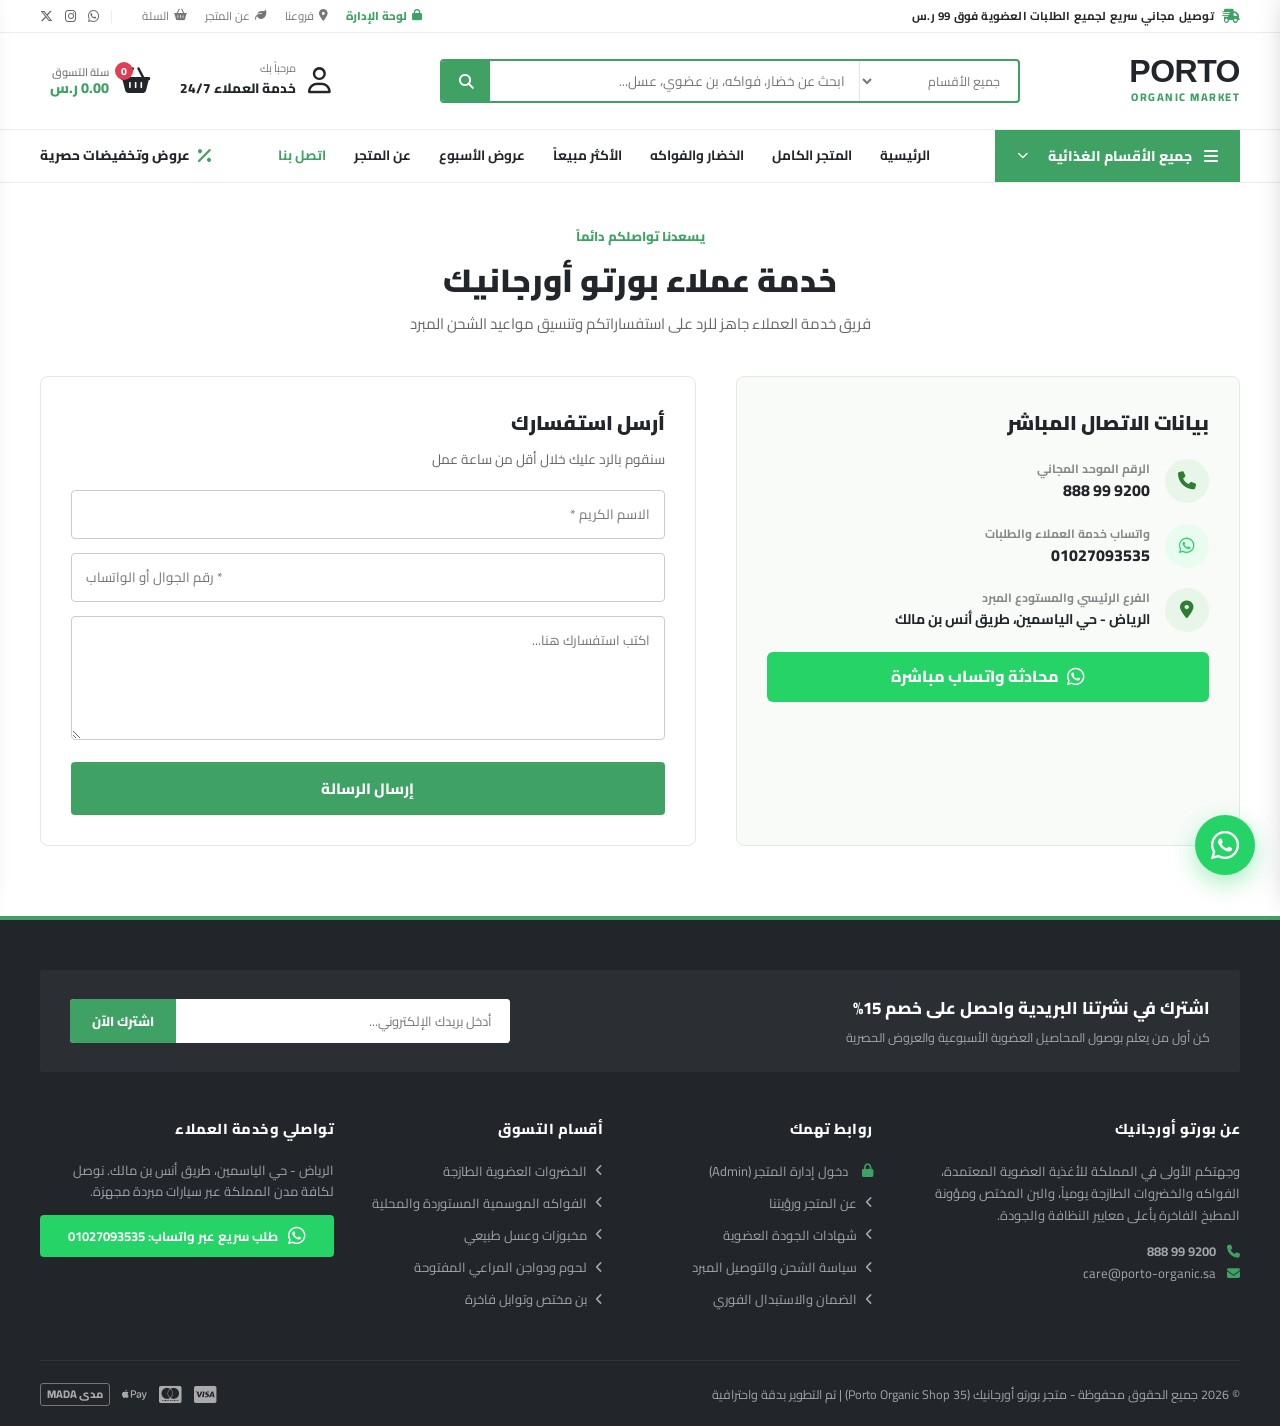
<file: contact.html>
<!DOCTYPE html>
<html lang="ar" dir="rtl">
<head>
    <meta charset="UTF-8">
    <meta name="viewport" content="width=device-width, initial-scale=1.0">
    <title>اتصل بنا | خدمة عملاء بورتو أورجانيك</title>
    <link rel="preconnect" href="https://fonts.googleapis.com">
    <link rel="preconnect" href="https://fonts.gstatic.com" crossorigin>
    <link href="https://fonts.googleapis.com/css2?family=Cairo:wght@400;600;700;800;900&display=swap" rel="stylesheet">
    <link rel="stylesheet" href="https://cdnjs.cloudflare.com/ajax/libs/font-awesome/6.5.1/css/all.min.css">
    <link rel="stylesheet" href="css/style.css">
    <script>
        function toggleMobileMenu() {
            var d = document.getElementById('mobileMenuDrawer');
            var o = document.getElementById('mobileDrawerOverlay');
            if (!d) return;
            d.classList.toggle('active');
            if (o) o.classList.toggle('active');
            document.body.style.overflow = d.classList.contains('active') ? 'hidden' : '';
        }
        function closeMobileMenu() {
            var d = document.getElementById('mobileMenuDrawer');
            var o = document.getElementById('mobileDrawerOverlay');
            if (d) d.classList.remove('active');
            if (o) o.classList.remove('active');
            document.body.style.overflow = '';
        }
    </script>
</head>
<body>

            <!-- 1. TOP BAR -->
    <div class="porto-topbar">
        <div class="container">
            <div class="topbar-inner">
                <div class="topbar-msg">
                    <i class="fa-solid fa-truck-fast"></i>
                    <span>توصيل مجاني سريع لجميع الطلبات العضوية فوق 99 ر.س</span>
                </div>
                <div class="topbar-links">
                    <a href="admin/index.html" style="color:#3FA163; font-weight:800;"><i class="fa-solid fa-lock"></i> لوحة الإدارة</a>
                    <a href="contact.html"><i class="fa-solid fa-location-dot"></i> فروعنا</a>
                    <a href="about.html"><i class="fa-solid fa-leaf"></i> عن المتجر</a>
                    <a href="javascript:void(0)" onclick="toggleCartDrawer()"><i class="fa-solid fa-basket-shopping"></i> السلة</a>
                    <div class="topbar-socials">
                        <a href="https://wa.me/201027093535" target="_blank" title="واتساب"><i class="fa-brands fa-whatsapp"></i></a>
                        <a href="#" title="انستقرام"><i class="fa-brands fa-instagram"></i></a>
                        <a href="#" title="تويتر"><i class="fa-brands fa-x-twitter"></i></a>
                    </div>
                </div>
            </div>
        </div>
    </div>

    <!-- 2. MAIN HEADER -->
    <header class="porto-header">
        <div class="container">
            <div class="header-inner">
                <!-- Logo -->
                <a href="index.html" class="header-logo">
                    <div class="logo-text-box">
                        <h1>PORTO</h1>
                        <span>ORGANIC MARKET</span>
                    </div>
                </a>

                <!-- Search Form -->
                <form class="header-search-form" action="shop.html" method="GET" onsubmit="event.preventDefault(); triggerSearch(this);">
                    <select class="search-category-select" name="cat" id="headerSearchCat">
                        <option value="all">جميع الأقسام</option>
                        <option value="veg">الخضروات العضوية</option>
                        <option value="fruits">الفواكه الطازجة</option>
                        <option value="bakery">المخبوزات والإفطار</option>
                        <option value="cooking">المؤونة وتوابل</option>
                        <option value="meat">لحوم ودواجن المراعي</option>
                    </select>
                    <input type="text" name="q" id="searchInput" class="search-input-field" placeholder="ابحث عن خضار، فواكه، بن عضوي، عسل...">
                    <button type="submit" class="search-submit-btn"><i class="fa-solid fa-magnifying-glass"></i></button>
                </form>

                <!-- Actions: Account & Cart -->
                <div class="header-user-actions">
                    <div class="user-account-box" onclick="showToast('مرحباً بك في بورتو أورجانيك! خدمة العملاء: 01027093535')">
                        <i class="fa-regular fa-user"></i>
                        <div class="user-account-text">
                            <span>مرحباً بك</span>
                            <strong>خدمة العملاء 24/7</strong>
                        </div>
                    </div>

                    <div class="header-cart-box" onclick="toggleCartDrawer()" style="cursor:pointer;" title="عرض سلة المشتريات">
                        <div class="cart-icon-wrapper">
                            <i class="fa-solid fa-basket-shopping"></i>
                            <span class="cart-badge-count" id="headerCartCount">0</span>
                        </div>
                        <div class="cart-info-text">
                            <span class="cart-info-label">سلة التسوق</span>
                            <span class="cart-info-total" id="headerCartTotal">0.00 ر.س</span>
                        </div>
                    </div>
                </div>
            </div>
        </div>
    </header>

    <!-- MOBILE HEADER BAR (Sticky on Mobile) -->
    <div class="mobile-header-bar">
        <button class="mob-menu-toggle-btn" onclick="toggleMobileMenu()" aria-label="القائمة الرئيسية" title="القائمة الرئيسية">
            <i class="fa-solid fa-bars"></i>
        </button>
        <a href="index.html" class="logo-text-box" style="text-align:center; text-decoration:none; color:inherit;">
            <h1 style="font-size:24px; font-weight:900; line-height:1; font-family:'Cairo'; margin:0;">PORTO</h1>
            <span style="font-size:9.5px; font-weight:800; color:var(--porto-primary); letter-spacing:1px;">ORGANIC MARKET</span>
        </a>
        <div style="position:relative; cursor:pointer;" onclick="toggleCartDrawer()" title="سلة التسوق">
            <i class="fa-solid fa-basket-shopping" style="font-size:22px; color:var(--porto-secondary);"></i>
            <span class="cart-badge-count" id="mobCartCount">0</span>
        </div>
    </div>

    <!-- MOBILE SUB-BAR (Direct Mobile Menu Strip) -->
    <div class="mobile-sub-bar">
        <button class="mob-sub-dept-btn" onclick="toggleMobileMenu()" type="button">
            <i class="fa-solid fa-bars"></i>
            <span>الأقسام</span>
        </button>
        <div class="mob-sub-links-scroll">
            <a href="index.html" class="">الرئيسية</a>
            <a href="shop.html" class="">المتجر</a>
            <a href="category.html?cat=veg" class="">الخضروات</a>
            <a href="category.html?cat=fruits">الفواكه</a>
            <a href="category.html?cat=bakery">المخبوزات</a>
            <a href="category.html?cat=cooking">المؤونة</a>
            <a href="category.html?cat=meat">اللحوم</a>
            <a href="shop.html?filter=deals" class="mob-deal-chip"><i class="fa-solid fa-fire"></i> العروض</a>
        </div>
    </div>

    <!-- 3. NAVIGATION BAR (Desktop with Sidebar Categories Dropdown) -->
    <nav class="porto-navbar">
        <div class="container">
            <div class="navbar-inner">
                <!-- Dropdown on the right side: جميع الأقسام الغذائية -->
                <div class="dept-dropdown-wrapper">
                    <button class="dept-btn" type="button" onclick="this.parentElement.classList.toggle('open');">
                        <i class="fa-solid fa-bars"></i>
                        <span>جميع الأقسام الغذائية</span>
                        <i class="fa-solid fa-chevron-down" style="font-size: 11px; margin-right: 8px;"></i>
                    </button>
                    <div class="dept-menu">
                        <a href="category.html?cat=veg"><i class="fa-solid fa-carrot" style="color:var(--porto-primary); margin-left:8px;"></i> الخضروات العضوية <span>›</span></a>
                        <a href="category.html?cat=fruits"><i class="fa-solid fa-apple-whole" style="color:#E53935; margin-left:8px;"></i> الفواكه الطازجة والموسمية <span>›</span></a>
                        <a href="category.html?cat=bakery"><i class="fa-solid fa-wheat-awn" style="color:#FFA000; margin-left:8px;"></i> المخبوزات وإفطار الصباح <span>›</span></a>
                        <a href="category.html?cat=cooking"><i class="fa-solid fa-jar" style="color:#8D6E63; margin-left:8px;"></i> زيوت الزيتون والمؤونة <span>›</span></a>
                        <a href="category.html?cat=meat"><i class="fa-solid fa-drumstick-bite" style="color:#C2185B; margin-left:8px;"></i> لحوم ودواجن المراعي <span>›</span></a>
                        <a href="shop.html?filter=deals" style="background:#FFF8E1; color:#D84315; font-weight:800;"><i class="fa-solid fa-fire" style="color:#E53935; margin-left:8px;"></i> عروض الأسبوع التوفيرية <span>%</span></a>
                    </div>
                </div>

                <!-- Nav links -->
                <ul class="nav-links-list">
                    <li><a href="index.html" class="">الرئيسية</a></li>
                    <li><a href="shop.html" class="">المتجر الكامل</a></li>
                    <li><a href="category.html?cat=veg" class="">الخضار والفواكه</a></li>
                    <li><a href="shop.html?filter=popular">الأكثر مبيعاً</a></li>
                    <li><a href="shop.html?filter=deals">عروض الأسبوع</a></li>
                    <li><a href="about.html" class="">عن المتجر</a></li>
                    <li><a href="contact.html" class="active">اتصل بنا</a></li>
                </ul>

                <!-- Special Offers Badge link -->
                <a href="shop.html?filter=deals" class="special-offers-link">
                    <i class="fa-solid fa-percent"></i>
                    <span>عروض وتخفيضات حصرية</span>
                </a>
            </div>
        </div>
    </nav>

    <main class="container" style="padding-top:40px; margin-bottom:70px;">
        <div style="text-align:center; margin-bottom:40px;">
            <span style="color:var(--porto-primary); font-weight:800; font-size:13px;">يسعدنا تواصلكم دائماً</span>
            <h1 style="font-size:32px; font-weight:900; color:#222529; margin:6px 0;">خدمة عملاء بورتو أورجانيك</h1>
            <p style="font-size:15px; color:#666;">فريق خدمة العملاء جاهز للرد على استفساراتكم وتنسيق مواعيد الشحن المبرد</p>
        </div>

        <div style="display:grid; grid-template-columns:1fr 1.3fr; gap:40px;">
            <div style="background:#F9FBF9; border:1px solid #E0EBE1; border-radius:8px; padding:30px;">
                <h3 style="font-size:20px; font-weight:900; color:#222529; margin-bottom:20px;">بيانات الاتصال المباشر</h3>
                
                <div style="display:flex; align-items:flex-start; gap:15px; margin-bottom:20px;">
                    <div style="width:44px; height:44px; background:#E8F5E9; color:#2E7D32; border-radius:50%; display:flex; align-items:center; justify-content:center; font-size:18px;"><i class="fa-solid fa-phone"></i></div>
                    <div>
                        <div style="font-size:12px; color:#888; font-weight:700;">الرقم الموحد المجاني</div>
                        <div style="font-size:16px; font-weight:800; color:#222529;">9200 99 888</div>
                    </div>
                </div>

                <div style="display:flex; align-items:flex-start; gap:15px; margin-bottom:20px;">
                    <div style="width:44px; height:44px; background:#E8FDF0; color:#25D366; border-radius:50%; display:flex; align-items:center; justify-content:center; font-size:18px;"><i class="fa-brands fa-whatsapp"></i></div>
                    <div>
                        <div style="font-size:12px; color:#888; font-weight:700;">واتساب خدمة العملاء والطلبات</div>
                        <div style="font-size:16px; font-weight:800; color:#222529;">01027093535</div>
                    </div>
                </div>

                <div style="display:flex; align-items:flex-start; gap:15px; margin-bottom:20px;">
                    <div style="width:44px; height:44px; background:#E8F5E9; color:#2E7D32; border-radius:50%; display:flex; align-items:center; justify-content:center; font-size:18px;"><i class="fa-solid fa-location-dot"></i></div>
                    <div>
                        <div style="font-size:12px; color:#888; font-weight:700;">الفرع الرئيسي والمستودع المبرد</div>
                        <div style="font-size:14px; font-weight:700; color:#222529;">الرياض - حي الياسمين، طريق أنس بن مالك</div>
                    </div>
                </div>

                <a href="https://wa.me/201027093535" target="_blank" style="display:flex; align-items:center; justify-content:center; gap:8px; background:#25D366; color:#fff; padding:12px 20px; border-radius:6px; font-weight:800; text-decoration:none; margin-top:10px;">
                    <i class="fa-brands fa-whatsapp" style="font-size:20px;"></i>
                    <span>محادثة واتساب مباشرة</span>
                </a>
            </div>

            <div style="background:#fff; border:1px solid #E0EBE1; border-radius:8px; padding:30px;">
                <h3 style="font-size:20px; font-weight:900; color:#222529; margin-bottom:10px;">أرسل استفسارك</h3>
                <p style="font-size:13.5px; color:#666; margin-bottom:20px;">سنقوم بالرد عليك خلال أقل من ساعة عمل</p>

                <form onsubmit="event.preventDefault(); showToast('تم إرسال رسالتك بنجاح! شكراً لتواصلك.'); this.reset();">
                    <input type="text" placeholder="الاسم الكريم *" required style="width:100%; padding:11px 14px; border-radius:4px; border:1px solid #CCC; margin-bottom:14px; font-family:inherit; outline:none;">
                    <input type="tel" placeholder="رقم الجوال أو الواتساب *" required style="width:100%; padding:11px 14px; border-radius:4px; border:1px solid #CCC; margin-bottom:14px; font-family:inherit; outline:none;">
                    <textarea rows="4" placeholder="اكتب استفسارك هنا..." required style="width:100%; padding:11px 14px; border-radius:4px; border:1px solid #CCC; margin-bottom:14px; font-family:inherit; outline:none; resize:vertical;"></textarea>
                    <button type="submit" style="width:100%; background:var(--porto-primary); color:#fff; border:none; padding:12px; border-radius:4px; font-weight:800; font-size:15px; cursor:pointer;">إرسال الرسالة</button>
                </form>
            </div>
        </div>
    </main>


    <!-- 13. COMPREHENSIVE ORGANIC FOOTER -->
    <footer class="porto-footer" id="footer">
        <div class="container">
            <div class="footer-newsletter-bar">
                <div class="newsletter-text-box">
                    <h4>اشترك في نشرتنا البريدية واحصل على خصم 15%</h4>
                    <p>كن أول من يعلم بوصول المحاصيل العضوية الأسبوعية والعروض الحصرية</p>
                </div>
                <form class="newsletter-form-box" onsubmit="event.preventDefault(); subscribeNewsletter();">
                    <input type="email" id="newsletterEmail" class="newsletter-input-field" placeholder="أدخل بريدك الإلكتروني..." required>
                    <button type="submit" class="newsletter-submit-btn">اشترك الآن</button>
                </form>
            </div>

            <div class="footer-cols-grid">
                <div class="footer-col">
                    <h5>عن بورتو أورجانيك</h5>
                    <p style="margin-bottom:14px; color:#A0A5AA; line-height:1.7;">
                        وجهتكم الأولى في المملكة للأغذية العضوية المعتمدة، الفواكه والخضروات الطازجة يومياً، والبن المختص ومؤونة المطبخ الفاخرة بأعلى معايير النظافة والجودة.
                    </p>
                    <p><i class="fa-solid fa-phone" style="color:var(--porto-primary); margin-left:8px;"></i> <strong>9200 99 888</strong></p>
                    <p><i class="fa-solid fa-envelope" style="color:var(--porto-primary); margin-left:8px;"></i> care@porto-organic.sa</p>
                </div>

                <div class="footer-col">
                    <h5>روابط تهمك</h5>
                    <ul class="footer-links-list">
                        <li><a href="admin/index.html"><i class="fa-solid fa-lock" style="color:var(--porto-primary); margin-left:6px;"></i> دخول إدارة المتجر (Admin)</a></li>
                        <li><a href="about.html"><i class="fa-solid fa-angle-left"></i> عن المتجر ورؤيتنا</a></li>
                        <li><a href="about.html"><i class="fa-solid fa-angle-left"></i> شهادات الجودة العضوية</a></li>
                        <li><a href="contact.html"><i class="fa-solid fa-angle-left"></i> سياسة الشحن والتوصيل المبرد</a></li>
                        <li><a href="contact.html"><i class="fa-solid fa-angle-left"></i> الضمان والاستبدال الفوري</a></li>
                    </ul>
                </div>

                <div class="footer-col">
                    <h5>أقسام التسوق</h5>
                    <ul class="footer-links-list">
                        <li><a href="category.html?cat=veg"><i class="fa-solid fa-angle-left"></i> الخضروات العضوية الطازجة</a></li>
                        <li><a href="category.html?cat=fruits"><i class="fa-solid fa-angle-left"></i> الفواكه الموسمية المستوردة والمحلية</a></li>
                        <li><a href="category.html?cat=bakery"><i class="fa-solid fa-angle-left"></i> مخبوزات وعسل طبيعي</a></li>
                        <li><a href="category.html?cat=meat"><i class="fa-solid fa-angle-left"></i> لحوم ودواجن المراعي المفتوحة</a></li>
                        <li><a href="category.html?cat=cooking"><i class="fa-solid fa-angle-left"></i> بن مختص وتوابل فاخرة</a></li>
                    </ul>
                </div>

                <div class="footer-col">
                    <h5>تواصلي وخدمة العملاء</h5>
                    <p style="color:#A0A5AA; margin-bottom:14px; line-height:1.6;">الرياض - حي الياسمين، طريق أنس بن مالك. نوصل لكافة مدن المملكة عبر سيارات مبردة مجهزة.</p>
                    <div style="display:flex; flex-direction:column; gap:8px; margin-bottom:18px;">
                        <a href="https://wa.me/201027093535" target="_blank" style="background:#25D366; padding:10px 14px; border-radius:4px; display:flex; align-items:center; justify-content:center; gap:10px; color:#FFF; font-weight:700; text-decoration:none;">
                            <i class="fa-brands fa-whatsapp" style="font-size:20px;"></i>
                            <span>طلب سريع عبر واتساب: 01027093535</span>
                        </a>
                    </div>
                </div>
            </div>

            <div class="footer-bottom-bar">
                <p>© 2026 جميع الحقوق محفوظة - متجر بورتو أورجانيك (Porto Organic Shop 35) | تم التطوير بدقة واحترافية</p>
                <div style="display:flex; align-items:center; gap:12px; font-size:20px; color:#AAA;">
                    <i class="fa-brands fa-cc-visa" title="Visa"></i>
                    <i class="fa-brands fa-cc-mastercard" title="Mastercard"></i>
                    <i class="fa-brands fa-apple-pay" title="Apple Pay"></i>
                    <span style="font-size:11px; font-weight:800; border:1px solid #777; padding:1px 6px; border-radius:3px;">مدى MADA</span>
                </div>
            </div>
        </div>
    </footer>

    <!-- CART SLIDE-OUT DRAWER -->
    <div class="cart-drawer-overlay" id="drawerOverlay" onclick="toggleCartDrawer()"></div>
    <div class="cart-drawer-panel" id="cartDrawer">
        <div class="drawer-header">
            <h3><i class="fa-solid fa-basket-shopping" style="color:var(--porto-primary);"></i> سلة المشتريات العضوية (<span id="drawerItemsCount">0</span>)</h3>
            <button class="drawer-close-btn" onclick="toggleCartDrawer()"><i class="fa-solid fa-xmark"></i></button>
        </div>
        <div class="drawer-items-list" id="drawerItemsList"></div>
        <div class="drawer-footer-checkout">
            <div class="drawer-subtotal-box">
                <span>المجموع الفرعي:</span>
                <strong id="drawerSubtotal" style="color:var(--porto-primary); font-size:18px;">0.00 ر.س</strong>
            </div>
            <div style="font-size:12px; color:#2E7D32; background:#E8F5E9; padding:6px 10px; border-radius:4px; margin-bottom:12px; display:flex; align-items:center; gap:6px;">
                <i class="fa-solid fa-snowflake"></i>
                <span>توصيل مبرد يضمن الحفاظ على الطزاجة 100%</span>
            </div>
            <button onclick="proceedOrganicWhatsAppCheckout()" class="btn-checkout-submit" style="width:100%; background:#25D366; color:#fff; border:none; padding:12px; border-radius:4px; font-weight:800; font-size:15px; cursor:pointer; display:flex; align-items:center; justify-content:center; gap:8px;">
                <i class="fa-brands fa-whatsapp" style="font-size:20px;"></i>
                <span>إتمام الطلب عبر واتساب</span>
            </button>
            <button onclick="toggleCartDrawer()" style="width:100%; background:none; border:1px solid #CCC; color:#555; padding:8px; border-radius:4px; font-weight:700; font-size:13px; margin-top:8px; cursor:pointer;">
                متابعة التسوق
            </button>
        </div>
    </div>

    <!-- Floating WhatsApp -->
    <a href="https://wa.me/201027093535" target="_blank" class="furn-floating-whatsapp" style="position:fixed; bottom:25px; right:25px; width:60px; height:60px; background:#25D366; color:#fff; border-radius:50%; display:flex; align-items:center; justify-content:center; font-size:32px; box-shadow:0 8px 25px rgba(37,211,102,0.4); z-index:9999; text-decoration:none;" title="تواصل معنا عبر واتساب">
        <i class="fa-brands fa-whatsapp"></i>
    </a>

    <script src="js/store.js"></script>


    


    <!-- MOBILE MENU DRAWER (Slide-out Navigation) -->
    <div class="mobile-menu-overlay" id="mobileDrawerOverlay" onclick="toggleMobileMenu()"></div>
    <div class="mobile-menu-drawer" id="mobileMenuDrawer">
        <div class="mob-drawer-header">
            <div class="logo-text-box">
                <h2 style="font-size:22px; font-weight:900; margin:0; line-height:1; font-family:'Cairo'; color:#222529;">PORTO</h2>
                <span style="font-size:9px; font-weight:800; color:var(--porto-primary); letter-spacing:1px;">ORGANIC MARKET</span>
            </div>
            <button class="mob-drawer-close" onclick="toggleMobileMenu()" aria-label="إغلاق"><i class="fa-solid fa-xmark"></i></button>
        </div>

        <!-- Mobile Search Box -->
        <div class="mob-drawer-search">
            <form onsubmit="event.preventDefault(); triggerMobileSearch();">
                <div style="position:relative; display:flex; align-items:center;">
                    <input type="text" id="mobSearchInput" placeholder="ابحث في المتجر العضوي..." style="width:100%; padding:10px 38px 10px 14px; border:1px solid #DDD; border-radius:6px; font-size:13px; font-family:'Cairo';">
                    <button type="submit" style="position:absolute; right:10px; border:none; background:none; color:var(--porto-primary); font-size:15px; cursor:pointer;"><i class="fa-solid fa-magnifying-glass"></i></button>
                </div>
            </form>
        </div>

        <div class="mob-drawer-body">
            <!-- Section 1: All Categories (جميع الأقسام الغذائية) -->
            <div class="mob-section-title"><i class="fa-solid fa-layer-group" style="color:var(--porto-primary); margin-left:6px;"></i> جميع الأقسام الغذائية</div>
            <div class="mob-cat-list">
                <a href="category.html?cat=veg" class="mob-cat-item">
                    <span><i class="fa-solid fa-carrot" style="color:var(--porto-primary); width:20px; text-align:center; margin-left:8px;"></i> الخضروات العضوية</span>
                    <i class="fa-solid fa-chevron-left" style="font-size:11px; color:#AAA;"></i>
                </a>
                <a href="category.html?cat=fruits" class="mob-cat-item">
                    <span><i class="fa-solid fa-apple-whole" style="color:#E53935; width:20px; text-align:center; margin-left:8px;"></i> الفواكه الطازجة والموسمية</span>
                    <i class="fa-solid fa-chevron-left" style="font-size:11px; color:#AAA;"></i>
                </a>
                <a href="category.html?cat=bakery" class="mob-cat-item">
                    <span><i class="fa-solid fa-wheat-awn" style="color:#FFA000; width:20px; text-align:center; margin-left:8px;"></i> المخبوزات وإفطار الصباح</span>
                    <i class="fa-solid fa-chevron-left" style="font-size:11px; color:#AAA;"></i>
                </a>
                <a href="category.html?cat=cooking" class="mob-cat-item">
                    <span><i class="fa-solid fa-jar" style="color:#8D6E63; width:20px; text-align:center; margin-left:8px;"></i> زيوت الزيتون والمؤونة</span>
                    <i class="fa-solid fa-chevron-left" style="font-size:11px; color:#AAA;"></i>
                </a>
                <a href="category.html?cat=meat" class="mob-cat-item">
                    <span><i class="fa-solid fa-drumstick-bite" style="color:#C2185B; width:20px; text-align:center; margin-left:8px;"></i> لحوم ودواجن المراعي</span>
                    <i class="fa-solid fa-chevron-left" style="font-size:11px; color:#AAA;"></i>
                </a>
                <a href="shop.html?filter=deals" class="mob-cat-item" style="background:#FFF8E1; color:#D84315; font-weight:800; border-radius:6px; margin:4px 0;">
                    <span><i class="fa-solid fa-fire" style="color:#E53935; width:20px; text-align:center; margin-left:8px;"></i> عروض الأسبوع التوفيرية</span>
                    <span style="background:#D84315; color:#fff; font-size:10px; padding:2px 6px; border-radius:10px; font-weight:800;">خصومات</span>
                </a>
            </div>

            <!-- Section 2: Main Pages (صفحات المتجر) -->
            <div class="mob-section-title" style="margin-top:18px;"><i class="fa-solid fa-compass" style="color:var(--porto-primary); margin-left:6px;"></i> صفحات المتجر</div>
            <div class="mob-cat-list">
                <a href="index.html" class="mob-cat-item"><span><i class="fa-solid fa-house" style="width:20px; text-align:center; margin-left:8px;"></i> الرئيسية</span></a>
                <a href="shop.html" class="mob-cat-item"><span><i class="fa-solid fa-store" style="width:20px; text-align:center; margin-left:8px;"></i> المتجر الكامل</span></a>
                <a href="category.html?cat=veg" class="mob-cat-item"><span><i class="fa-solid fa-basket-shopping" style="width:20px; text-align:center; margin-left:8px;"></i> تصفح الأقسام</span></a>
                <a href="about.html" class="mob-cat-item"><span><i class="fa-solid fa-leaf" style="width:20px; text-align:center; margin-left:8px;"></i> عن المتجر ورؤيتنا</span></a>
                <a href="contact.html" class="mob-cat-item"><span><i class="fa-solid fa-phone" style="width:20px; text-align:center; margin-left:8px;"></i> خدمة العملاء والتواصل</span></a>
                <a href="admin/index.html" class="mob-cat-item" style="color:#2E7D32; font-weight:800;"><span><i class="fa-solid fa-lock" style="width:20px; text-align:center; margin-left:8px;"></i> دخول لوحة الإدارة (PIN: 1234)</span></a>
            </div>

            <!-- Quick Contacts Box -->
            <div style="background:#F1F8E9; border:1px solid #C8E6C9; border-radius:8px; padding:12px; margin-top:20px; text-align:center;">
                <p style="font-size:12px; font-weight:700; color:#2E7D32; margin-bottom:8px;">طلب سريع عبر واتساب</p>
                <a href="https://wa.me/201027093535" target="_blank" style="background:#25D366; color:#fff; display:flex; align-items:center; justify-content:center; gap:8px; padding:8px 12px; border-radius:4px; font-size:13px; font-weight:800; text-decoration:none;">
                    <i class="fa-brands fa-whatsapp" style="font-size:17px;"></i> 01027093535
                </a>
            </div>
        </div>
    </div>

    <!-- 4. MOBILE BOTTOM BAR (Fixed 5 Items) -->
    <div class="mobile-bottom-nav">
        <div class="mob-nav-grid" style="grid-template-columns: repeat(5, 1fr);">
            <a href="index.html" class="mob-nav-item ">
                <i class="fa-solid fa-house"></i>
                <span>الرئيسية</span>
            </a>
            <a href="javascript:void(0)" onclick="toggleMobileMenu()" class="mob-nav-item">
                <i class="fa-solid fa-bars"></i>
                <span>الأقسام</span>
            </a>
            <a href="shop.html" class="mob-nav-item ">
                <i class="fa-solid fa-store"></i>
                <span>المتجر</span>
            </a>
            <a href="javascript:void(0)" onclick="toggleCartDrawer()" class="mob-nav-item" style="position:relative;">
                <i class="fa-solid fa-basket-shopping"></i>
                <span class="cart-badge-count" id="mobBottomCartCount" style="position:absolute; top:-4px; right:calc(50% - 18px); font-size:10px; width:16px; height:16px; line-height:16px;">0</span>
                <span>السلة</span>
            </a>
            <a href="https://wa.me/201027093535" target="_blank" class="mob-nav-item" style="color:#25D366;">
                <i class="fa-brands fa-whatsapp" style="font-size:20px;"></i>
                <span>واتساب</span>
            </a>
        </div>
    </div>

</body>
</html>
</file>
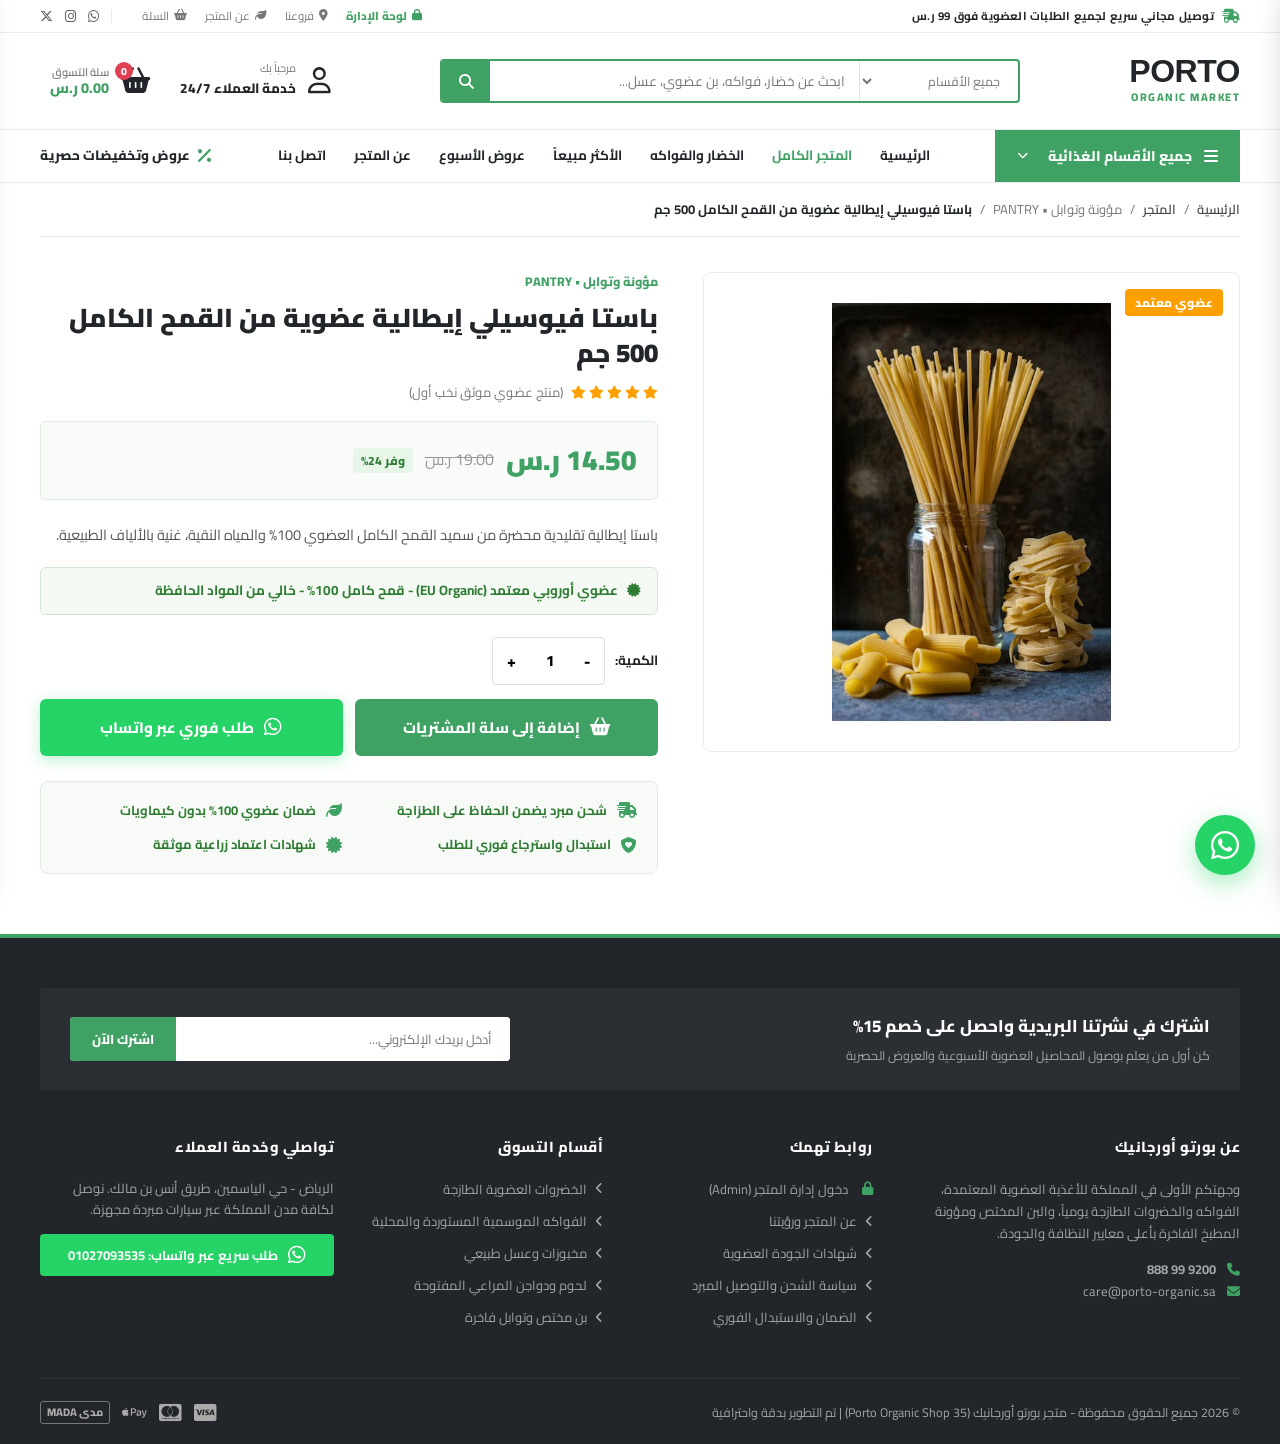
<file: product.html>
<!DOCTYPE html>
<html lang="ar" dir="rtl">
<head>
    <meta charset="UTF-8">
    <meta name="viewport" content="width=device-width, initial-scale=1.0">
    <title>تفاصيل المنتج العضوي | بورتو أورجانيك</title>
    <link rel="preconnect" href="https://fonts.googleapis.com">
    <link rel="preconnect" href="https://fonts.gstatic.com" crossorigin>
    <link href="https://fonts.googleapis.com/css2?family=Cairo:wght@400;600;700;800;900&display=swap" rel="stylesheet">
    <link rel="stylesheet" href="https://cdnjs.cloudflare.com/ajax/libs/font-awesome/6.5.1/css/all.min.css">
    <link rel="stylesheet" href="css/style.css">
    <style>
        .breadcrumbs-bar {
            padding: 16px 0;
            font-size: 13px;
            color: #777;
            display: flex;
            align-items: center;
            gap: 8px;
            border-bottom: 1px solid #ECECEC;
            margin-bottom: 35px;
        }
        .breadcrumbs-bar a { color: #444; font-weight: 600; text-decoration:none; }
        .breadcrumbs-bar a:hover { color: var(--porto-primary); }
        .product-details-layout {
            display: grid;
            grid-template-columns: 1fr 1.15fr;
            gap: 45px;
            margin-bottom: 60px;
        }
        @media (max-width: 900px) {
            .product-details-layout { grid-template-columns: 1fr; gap: 30px; }
        }
        .product-main-view {
            position: relative;
            background: #fff;
            border-radius: 8px;
            overflow: hidden;
            border: 1px solid #EAEAEA;
            height: 480px;
            display: flex;
            align-items: center;
            justify-content: center;
            padding: 30px;
        }
        .product-main-view img {
            max-width: 100%;
            max-height: 100%;
            object-fit: contain;
        }
        .prod-detail-cat {
            font-size: 12.5px;
            font-weight: 800;
            color: var(--porto-primary);
            margin-bottom: 8px;
        }
        .prod-detail-title {
            font-size: 26px;
            font-weight: 900;
            color: #222529;
            line-height: 1.35;
            margin-bottom: 12px;
        }
        .prod-detail-pricing {
            display: flex;
            align-items: center;
            gap: 12px;
            padding: 16px 20px;
            background: #F9FBF9;
            border-radius: 6px;
            border: 1px solid #E0EBE1;
            margin-bottom: 22px;
        }
        .price-current {
            font-size: 28px;
            font-weight: 900;
            color: var(--porto-primary);
        }
        .price-old {
            font-size: 16px;
            color: #999;
            text-decoration: line-through;
        }
        .discount-badge-detail {
            background: #E8F5E9;
            color: #2E7D32;
            font-size: 12px;
            font-weight: 800;
            padding: 3px 8px;
            border-radius: 4px;
        }
        .cta-buttons-group {
            display: grid;
            grid-template-columns: 1fr 1fr;
            gap: 12px;
        }
        @media (max-width: 600px) {
            .cta-buttons-group { grid-template-columns: 1fr; }
        }
        .btn-add-cart-main {
            background: var(--porto-primary);
            color: #fff;
            border: none;
            padding: 14px 20px;
            border-radius: 6px;
            font-weight: 800;
            font-size: 15px;
            cursor: pointer;
            display: flex;
            align-items: center;
            justify-content: center;
            gap: 10px;
            transition: background 0.25s;
        }
        .btn-add-cart-main:hover { background: #328350; }
        .btn-whatsapp-order {
            background: #25D366;
            color: #fff;
            border: none;
            padding: 14px 20px;
            border-radius: 6px;
            font-weight: 800;
            font-size: 15px;
            cursor: pointer;
            display: flex;
            align-items: center;
            justify-content: center;
            gap: 10px;
            box-shadow: 0 4px 15px rgba(37,211,102,0.3);
            text-decoration: none;
        }
        .trust-perks-box {
            background: #F8FAF8;
            border: 1px solid #E2EAE2;
            border-radius: 8px;
            padding: 18px 20px;
            display: grid;
            grid-template-columns: 1fr 1fr;
            gap: 14px;
            margin-top: 25px;
        }
        .trust-perk-item {
            display: flex;
            align-items: center;
            gap: 10px;
            font-size: 13px;
            font-weight: 700;
            color: #2E7D32;
        }
        .trust-perk-item i { color: var(--porto-primary); font-size: 16px; }
    </style>
    <script>
        function toggleMobileMenu() {
            var d = document.getElementById('mobileMenuDrawer');
            var o = document.getElementById('mobileDrawerOverlay');
            if (!d) return;
            d.classList.toggle('active');
            if (o) o.classList.toggle('active');
            document.body.style.overflow = d.classList.contains('active') ? 'hidden' : '';
        }
        function closeMobileMenu() {
            var d = document.getElementById('mobileMenuDrawer');
            var o = document.getElementById('mobileDrawerOverlay');
            if (d) d.classList.remove('active');
            if (o) o.classList.remove('active');
            document.body.style.overflow = '';
        }
    </script>
</head>
<body>

            <!-- 1. TOP BAR -->
    <div class="porto-topbar">
        <div class="container">
            <div class="topbar-inner">
                <div class="topbar-msg">
                    <i class="fa-solid fa-truck-fast"></i>
                    <span>توصيل مجاني سريع لجميع الطلبات العضوية فوق 99 ر.س</span>
                </div>
                <div class="topbar-links">
                    <a href="admin/index.html" style="color:#3FA163; font-weight:800;"><i class="fa-solid fa-lock"></i> لوحة الإدارة</a>
                    <a href="contact.html"><i class="fa-solid fa-location-dot"></i> فروعنا</a>
                    <a href="about.html"><i class="fa-solid fa-leaf"></i> عن المتجر</a>
                    <a href="javascript:void(0)" onclick="toggleCartDrawer()"><i class="fa-solid fa-basket-shopping"></i> السلة</a>
                    <div class="topbar-socials">
                        <a href="https://wa.me/201027093535" target="_blank" title="واتساب"><i class="fa-brands fa-whatsapp"></i></a>
                        <a href="#" title="انستقرام"><i class="fa-brands fa-instagram"></i></a>
                        <a href="#" title="تويتر"><i class="fa-brands fa-x-twitter"></i></a>
                    </div>
                </div>
            </div>
        </div>
    </div>

    <!-- 2. MAIN HEADER -->
    <header class="porto-header">
        <div class="container">
            <div class="header-inner">
                <!-- Logo -->
                <a href="index.html" class="header-logo">
                    <div class="logo-text-box">
                        <h1>PORTO</h1>
                        <span>ORGANIC MARKET</span>
                    </div>
                </a>

                <!-- Search Form -->
                <form class="header-search-form" action="shop.html" method="GET" onsubmit="event.preventDefault(); triggerSearch(this);">
                    <select class="search-category-select" name="cat" id="headerSearchCat">
                        <option value="all">جميع الأقسام</option>
                        <option value="veg">الخضروات العضوية</option>
                        <option value="fruits">الفواكه الطازجة</option>
                        <option value="bakery">المخبوزات والإفطار</option>
                        <option value="cooking">المؤونة وتوابل</option>
                        <option value="meat">لحوم ودواجن المراعي</option>
                    </select>
                    <input type="text" name="q" id="searchInput" class="search-input-field" placeholder="ابحث عن خضار، فواكه، بن عضوي، عسل...">
                    <button type="submit" class="search-submit-btn"><i class="fa-solid fa-magnifying-glass"></i></button>
                </form>

                <!-- Actions: Account & Cart -->
                <div class="header-user-actions">
                    <div class="user-account-box" onclick="showToast('مرحباً بك في بورتو أورجانيك! خدمة العملاء: 01027093535')">
                        <i class="fa-regular fa-user"></i>
                        <div class="user-account-text">
                            <span>مرحباً بك</span>
                            <strong>خدمة العملاء 24/7</strong>
                        </div>
                    </div>

                    <div class="header-cart-box" onclick="toggleCartDrawer()" style="cursor:pointer;" title="عرض سلة المشتريات">
                        <div class="cart-icon-wrapper">
                            <i class="fa-solid fa-basket-shopping"></i>
                            <span class="cart-badge-count" id="headerCartCount">0</span>
                        </div>
                        <div class="cart-info-text">
                            <span class="cart-info-label">سلة التسوق</span>
                            <span class="cart-info-total" id="headerCartTotal">0.00 ر.س</span>
                        </div>
                    </div>
                </div>
            </div>
        </div>
    </header>

    <!-- MOBILE HEADER BAR (Sticky on Mobile) -->
    <div class="mobile-header-bar">
        <button class="mob-menu-toggle-btn" onclick="toggleMobileMenu()" aria-label="القائمة الرئيسية" title="القائمة الرئيسية">
            <i class="fa-solid fa-bars"></i>
        </button>
        <a href="index.html" class="logo-text-box" style="text-align:center; text-decoration:none; color:inherit;">
            <h1 style="font-size:24px; font-weight:900; line-height:1; font-family:'Cairo'; margin:0;">PORTO</h1>
            <span style="font-size:9.5px; font-weight:800; color:var(--porto-primary); letter-spacing:1px;">ORGANIC MARKET</span>
        </a>
        <div style="position:relative; cursor:pointer;" onclick="toggleCartDrawer()" title="سلة التسوق">
            <i class="fa-solid fa-basket-shopping" style="font-size:22px; color:var(--porto-secondary);"></i>
            <span class="cart-badge-count" id="mobCartCount">0</span>
        </div>
    </div>

    <!-- MOBILE SUB-BAR (Direct Mobile Menu Strip) -->
    <div class="mobile-sub-bar">
        <button class="mob-sub-dept-btn" onclick="toggleMobileMenu()" type="button">
            <i class="fa-solid fa-bars"></i>
            <span>الأقسام</span>
        </button>
        <div class="mob-sub-links-scroll">
            <a href="index.html" class="">الرئيسية</a>
            <a href="shop.html" class="active">المتجر</a>
            <a href="category.html?cat=veg" class="">الخضروات</a>
            <a href="category.html?cat=fruits">الفواكه</a>
            <a href="category.html?cat=bakery">المخبوزات</a>
            <a href="category.html?cat=cooking">المؤونة</a>
            <a href="category.html?cat=meat">اللحوم</a>
            <a href="shop.html?filter=deals" class="mob-deal-chip"><i class="fa-solid fa-fire"></i> العروض</a>
        </div>
    </div>

    <!-- 3. NAVIGATION BAR (Desktop with Sidebar Categories Dropdown) -->
    <nav class="porto-navbar">
        <div class="container">
            <div class="navbar-inner">
                <!-- Dropdown on the right side: جميع الأقسام الغذائية -->
                <div class="dept-dropdown-wrapper">
                    <button class="dept-btn" type="button" onclick="this.parentElement.classList.toggle('open');">
                        <i class="fa-solid fa-bars"></i>
                        <span>جميع الأقسام الغذائية</span>
                        <i class="fa-solid fa-chevron-down" style="font-size: 11px; margin-right: 8px;"></i>
                    </button>
                    <div class="dept-menu">
                        <a href="category.html?cat=veg"><i class="fa-solid fa-carrot" style="color:var(--porto-primary); margin-left:8px;"></i> الخضروات العضوية <span>›</span></a>
                        <a href="category.html?cat=fruits"><i class="fa-solid fa-apple-whole" style="color:#E53935; margin-left:8px;"></i> الفواكه الطازجة والموسمية <span>›</span></a>
                        <a href="category.html?cat=bakery"><i class="fa-solid fa-wheat-awn" style="color:#FFA000; margin-left:8px;"></i> المخبوزات وإفطار الصباح <span>›</span></a>
                        <a href="category.html?cat=cooking"><i class="fa-solid fa-jar" style="color:#8D6E63; margin-left:8px;"></i> زيوت الزيتون والمؤونة <span>›</span></a>
                        <a href="category.html?cat=meat"><i class="fa-solid fa-drumstick-bite" style="color:#C2185B; margin-left:8px;"></i> لحوم ودواجن المراعي <span>›</span></a>
                        <a href="shop.html?filter=deals" style="background:#FFF8E1; color:#D84315; font-weight:800;"><i class="fa-solid fa-fire" style="color:#E53935; margin-left:8px;"></i> عروض الأسبوع التوفيرية <span>%</span></a>
                    </div>
                </div>

                <!-- Nav links -->
                <ul class="nav-links-list">
                    <li><a href="index.html" class="">الرئيسية</a></li>
                    <li><a href="shop.html" class="active">المتجر الكامل</a></li>
                    <li><a href="category.html?cat=veg" class="">الخضار والفواكه</a></li>
                    <li><a href="shop.html?filter=popular">الأكثر مبيعاً</a></li>
                    <li><a href="shop.html?filter=deals">عروض الأسبوع</a></li>
                    <li><a href="about.html" class="">عن المتجر</a></li>
                    <li><a href="contact.html" class="">اتصل بنا</a></li>
                </ul>

                <!-- Special Offers Badge link -->
                <a href="shop.html?filter=deals" class="special-offers-link">
                    <i class="fa-solid fa-percent"></i>
                    <span>عروض وتخفيضات حصرية</span>
                </a>
            </div>
        </div>
    </nav>

    <main class="container">
        <div class="breadcrumbs-bar">
            <a href="index.html">الرئيسية</a>
            <span>/</span>
            <a href="shop.html">المتجر</a>
            <span>/</span>
            <span id="crumbCat">خضروات عضوية</span>
            <span>/</span>
            <span id="crumbTitle" style="color:#222529; font-weight:700;">اسم المنتج</span>
        </div>

        <div class="product-details-layout">
            <div class="product-gallery-side">
                <div class="product-main-view">
                    <img id="mainProdImg" src="images/prod_pasta.jpg" alt="صورة المنتج">
                    <span id="prodBadgeEl" style="position:absolute; top:16px; right:16px; background:#FFA000; color:#fff; font-size:12px; font-weight:800; padding:4px 10px; border-radius:4px;">عضوي معتمد</span>
                </div>
            </div>

            <div class="product-info-side">
                <div class="prod-detail-cat" id="prodCatTitle">مؤونة وتوابل • PANTRY</div>
                <h1 class="prod-detail-title" id="prodTitle">باستا فيوسيلي إيطالية عضوية من القمح الكامل 500 جم</h1>
                
                <div style="display:flex; align-items:center; gap:8px; margin-bottom:18px; font-size:13px; color:#777;">
                    <div style="color:#FFA000;">
                        <i class="fa-solid fa-star"></i>
                        <i class="fa-solid fa-star"></i>
                        <i class="fa-solid fa-star"></i>
                        <i class="fa-solid fa-star"></i>
                        <i class="fa-solid fa-star"></i>
                    </div>
                    <span>(منتج عضوي موثق نخب أول)</span>
                </div>

                <div class="prod-detail-pricing">
                    <span class="price-current" id="prodPrice">14.50 ر.س</span>
                    <span class="price-old" id="prodOldPrice">19.00 ر.س</span>
                    <span class="discount-badge-detail" id="prodDiscountBadge">وفر 24%</span>
                </div>

                <p id="prodDesc" style="font-size:14.5px; color:#555; line-height:1.75; margin-bottom:20px;">
                    باستا إيطالية تقليدية محضرة من سميد القمح الكامل العضوي 100% والمياه النقية، غنية بالألياف الطبيعية والمعادن.
                </p>

                <div style="background:#F4F9F4; border:1px solid #D1E7D1; border-radius:6px; padding:12px 16px; margin-bottom:22px; font-size:13.5px; color:#2E7D32;">
                    <i class="fa-solid fa-certificate" style="margin-left:6px;"></i>
                    <strong id="prodSpecs">عضوي أوروبي معتمد (EU Organic) - قمح كامل 100%</strong>
                </div>

                <div style="display:flex; flex-direction:column; gap:14px;">
                    <div style="display:flex; align-items:center; gap:10px;">
                        <span style="font-weight:700; font-size:13.5px;">الكمية:</span>
                        <div style="display:flex; align-items:center; border:1.5px solid #DDD; border-radius:4px; background:#fff;">
                            <button onclick="changeQty(-1)" style="border:none; background:none; padding:8px 14px; font-size:16px; font-weight:800; cursor:pointer;">-</button>
                            <input type="text" id="prodQtyInput" value="1" readonly style="width:40px; border:none; text-align:center; font-size:15px; font-weight:800; outline:none;">
                            <button onclick="changeQty(1)" style="border:none; background:none; padding:8px 14px; font-size:16px; font-weight:800; cursor:pointer;">+</button>
                        </div>
                    </div>

                    <div class="cta-buttons-group">
                        <button class="btn-add-cart-main" onclick="addCurrentProductToCart()">
                            <i class="fa-solid fa-basket-shopping" style="font-size:18px;"></i>
                            <span>إضافة إلى سلة المشتريات</span>
                        </button>
                        <button class="btn-whatsapp-order" onclick="orderCurrentProductViaWhatsApp()">
                            <i class="fa-brands fa-whatsapp" style="font-size:20px;"></i>
                            <span>طلب فوري عبر واتساب</span>
                        </button>
                    </div>
                </div>

                <div class="trust-perks-box">
                    <div class="trust-perk-item">
                        <i class="fa-solid fa-truck-fast"></i>
                        <span>شحن مبرد يضمن الحفاظ على الطزاجة</span>
                    </div>
                    <div class="trust-perk-item">
                        <i class="fa-solid fa-leaf"></i>
                        <span>ضمان عضوي 100% بدون كيماويات</span>
                    </div>
                    <div class="trust-perk-item">
                        <i class="fa-solid fa-shield-heart"></i>
                        <span>استبدال واسترجاع فوري للطلب</span>
                    </div>
                    <div class="trust-perk-item">
                        <i class="fa-solid fa-certificate"></i>
                        <span>شهادات اعتماد زراعية موثقة</span>
                    </div>
                </div>
            </div>
        </div>
    </main>


    <!-- 13. COMPREHENSIVE ORGANIC FOOTER -->
    <footer class="porto-footer" id="footer">
        <div class="container">
            <div class="footer-newsletter-bar">
                <div class="newsletter-text-box">
                    <h4>اشترك في نشرتنا البريدية واحصل على خصم 15%</h4>
                    <p>كن أول من يعلم بوصول المحاصيل العضوية الأسبوعية والعروض الحصرية</p>
                </div>
                <form class="newsletter-form-box" onsubmit="event.preventDefault(); subscribeNewsletter();">
                    <input type="email" id="newsletterEmail" class="newsletter-input-field" placeholder="أدخل بريدك الإلكتروني..." required>
                    <button type="submit" class="newsletter-submit-btn">اشترك الآن</button>
                </form>
            </div>

            <div class="footer-cols-grid">
                <div class="footer-col">
                    <h5>عن بورتو أورجانيك</h5>
                    <p style="margin-bottom:14px; color:#A0A5AA; line-height:1.7;">
                        وجهتكم الأولى في المملكة للأغذية العضوية المعتمدة، الفواكه والخضروات الطازجة يومياً، والبن المختص ومؤونة المطبخ الفاخرة بأعلى معايير النظافة والجودة.
                    </p>
                    <p><i class="fa-solid fa-phone" style="color:var(--porto-primary); margin-left:8px;"></i> <strong>9200 99 888</strong></p>
                    <p><i class="fa-solid fa-envelope" style="color:var(--porto-primary); margin-left:8px;"></i> care@porto-organic.sa</p>
                </div>

                <div class="footer-col">
                    <h5>روابط تهمك</h5>
                    <ul class="footer-links-list">
                        <li><a href="admin/index.html"><i class="fa-solid fa-lock" style="color:var(--porto-primary); margin-left:6px;"></i> دخول إدارة المتجر (Admin)</a></li>
                        <li><a href="about.html"><i class="fa-solid fa-angle-left"></i> عن المتجر ورؤيتنا</a></li>
                        <li><a href="about.html"><i class="fa-solid fa-angle-left"></i> شهادات الجودة العضوية</a></li>
                        <li><a href="contact.html"><i class="fa-solid fa-angle-left"></i> سياسة الشحن والتوصيل المبرد</a></li>
                        <li><a href="contact.html"><i class="fa-solid fa-angle-left"></i> الضمان والاستبدال الفوري</a></li>
                    </ul>
                </div>

                <div class="footer-col">
                    <h5>أقسام التسوق</h5>
                    <ul class="footer-links-list">
                        <li><a href="category.html?cat=veg"><i class="fa-solid fa-angle-left"></i> الخضروات العضوية الطازجة</a></li>
                        <li><a href="category.html?cat=fruits"><i class="fa-solid fa-angle-left"></i> الفواكه الموسمية المستوردة والمحلية</a></li>
                        <li><a href="category.html?cat=bakery"><i class="fa-solid fa-angle-left"></i> مخبوزات وعسل طبيعي</a></li>
                        <li><a href="category.html?cat=meat"><i class="fa-solid fa-angle-left"></i> لحوم ودواجن المراعي المفتوحة</a></li>
                        <li><a href="category.html?cat=cooking"><i class="fa-solid fa-angle-left"></i> بن مختص وتوابل فاخرة</a></li>
                    </ul>
                </div>

                <div class="footer-col">
                    <h5>تواصلي وخدمة العملاء</h5>
                    <p style="color:#A0A5AA; margin-bottom:14px; line-height:1.6;">الرياض - حي الياسمين، طريق أنس بن مالك. نوصل لكافة مدن المملكة عبر سيارات مبردة مجهزة.</p>
                    <div style="display:flex; flex-direction:column; gap:8px; margin-bottom:18px;">
                        <a href="https://wa.me/201027093535" target="_blank" style="background:#25D366; padding:10px 14px; border-radius:4px; display:flex; align-items:center; justify-content:center; gap:10px; color:#FFF; font-weight:700; text-decoration:none;">
                            <i class="fa-brands fa-whatsapp" style="font-size:20px;"></i>
                            <span>طلب سريع عبر واتساب: 01027093535</span>
                        </a>
                    </div>
                </div>
            </div>

            <div class="footer-bottom-bar">
                <p>© 2026 جميع الحقوق محفوظة - متجر بورتو أورجانيك (Porto Organic Shop 35) | تم التطوير بدقة واحترافية</p>
                <div style="display:flex; align-items:center; gap:12px; font-size:20px; color:#AAA;">
                    <i class="fa-brands fa-cc-visa" title="Visa"></i>
                    <i class="fa-brands fa-cc-mastercard" title="Mastercard"></i>
                    <i class="fa-brands fa-apple-pay" title="Apple Pay"></i>
                    <span style="font-size:11px; font-weight:800; border:1px solid #777; padding:1px 6px; border-radius:3px;">مدى MADA</span>
                </div>
            </div>
        </div>
    </footer>

    <!-- CART SLIDE-OUT DRAWER -->
    <div class="cart-drawer-overlay" id="drawerOverlay" onclick="toggleCartDrawer()"></div>
    <div class="cart-drawer-panel" id="cartDrawer">
        <div class="drawer-header">
            <h3><i class="fa-solid fa-basket-shopping" style="color:var(--porto-primary);"></i> سلة المشتريات العضوية (<span id="drawerItemsCount">0</span>)</h3>
            <button class="drawer-close-btn" onclick="toggleCartDrawer()"><i class="fa-solid fa-xmark"></i></button>
        </div>
        <div class="drawer-items-list" id="drawerItemsList"></div>
        <div class="drawer-footer-checkout">
            <div class="drawer-subtotal-box">
                <span>المجموع الفرعي:</span>
                <strong id="drawerSubtotal" style="color:var(--porto-primary); font-size:18px;">0.00 ر.س</strong>
            </div>
            <div style="font-size:12px; color:#2E7D32; background:#E8F5E9; padding:6px 10px; border-radius:4px; margin-bottom:12px; display:flex; align-items:center; gap:6px;">
                <i class="fa-solid fa-snowflake"></i>
                <span>توصيل مبرد يضمن الحفاظ على الطزاجة 100%</span>
            </div>
            <button onclick="proceedOrganicWhatsAppCheckout()" class="btn-checkout-submit" style="width:100%; background:#25D366; color:#fff; border:none; padding:12px; border-radius:4px; font-weight:800; font-size:15px; cursor:pointer; display:flex; align-items:center; justify-content:center; gap:8px;">
                <i class="fa-brands fa-whatsapp" style="font-size:20px;"></i>
                <span>إتمام الطلب عبر واتساب</span>
            </button>
            <button onclick="toggleCartDrawer()" style="width:100%; background:none; border:1px solid #CCC; color:#555; padding:8px; border-radius:4px; font-weight:700; font-size:13px; margin-top:8px; cursor:pointer;">
                متابعة التسوق
            </button>
        </div>
    </div>

    <!-- Floating WhatsApp -->
    <a href="https://wa.me/201027093535" target="_blank" class="furn-floating-whatsapp" style="position:fixed; bottom:25px; right:25px; width:60px; height:60px; background:#25D366; color:#fff; border-radius:50%; display:flex; align-items:center; justify-content:center; font-size:32px; box-shadow:0 8px 25px rgba(37,211,102,0.4); z-index:9999; text-decoration:none;" title="تواصل معنا عبر واتساب">
        <i class="fa-brands fa-whatsapp"></i>
    </a>

    <script src="js/store.js"></script>


    <script>
        let currentProduct = null;
        let currentQty = 1;
        const catalogProducts = [{"id": 1, "name": "باستا فيوسيلي إيطالية عضوية من القمح الكامل 500 جم", "category": "cooking", "categoryName": "مؤونة وتوابل • PANTRY", "price": 14.5, "oldPrice": 19.0, "badge": "عضوي معتمد", "weight": "500 جم", "rating": 5, "reviews": 34, "image": "images/prod_pasta.jpg", "desc": "باستا إيطالية تقليدية محضرة من سميد القمح الكامل العضوي 100% والمياه النقية، غنية بالألياف الطبيعية.", "specs": "عضوي أوروبي معتمد (EU Organic) - قمح كامل 100% - خالي من المواد الحافظة"}, {"id": 2, "name": "ستيك تندرلوين عضوي طازج مربى على المراعي 450 جم", "category": "meat", "categoryName": "لحوم المراعي • MEATS", "price": 88.0, "oldPrice": 110.0, "badge": "طازج يومياً", "weight": "450 جم", "rating": 5, "reviews": 56, "image": "images/prod_steak.jpg", "desc": "قطعة ستيك تندرلوين فائقة الطراوة مأخوذة من أبقار رعت بحرية في مروج خضراء وتغذت على الأعشاب الطبيعية فقط.", "specs": "تغذية عشبية 100% (Grass-Fed) - خالي تماماً من الهرمونات والمضادات الحيوية"}, {"id": 3, "name": "تشكيلة حمضيات عضوية غنية بفيتامين ج 1 كجم", "category": "fruits", "categoryName": "فواكه طازجة • FRUITS", "price": 22.0, "oldPrice": 28.0, "badge": "فيتامين C", "weight": "1 كجم", "rating": 5, "reviews": 29, "image": "images/prod_citrus.jpg", "desc": "مزيج منعش من البرتقال واليوسفي والليمون العضوي المشبع بالشمس والمقطوف حديثاً لعصائر منعشة.", "specs": "عضوي محلي معتمد - غير مشمع وغير معالج بمبيدات كيميائية"}, {"id": 4, "name": "جرانولا عضوية بالمكسرات والعسل الطبيعي 400 جم", "category": "bakery", "categoryName": "مخبوزات وإفطار • BREAKFAST", "price": 34.0, "oldPrice": 42.0, "badge": "الأكثر طلباً", "weight": "400 جم", "rating": 5, "reviews": 48, "image": "images/prod_granola.jpg", "desc": "شوفان عضوي محمص مقرمش مع اللوز والجوز وبذور الشيا والمحلى بعسل السدر الصافي.", "specs": "خالي من السكر المكرر - خالي من الزيوت المهدرجة - غني بالألياف والبروتين"}, {"id": 5, "name": "أناناس كوستاريكي ذهبي فائق الحلاوة حبة كاملة", "category": "fruits", "categoryName": "فواكه طازجة • FRUITS", "price": 19.5, "oldPrice": 24.0, "badge": "سوبر حلو", "weight": "حبة كاملة (1.4 كجم)", "rating": 5, "reviews": 18, "image": "images/prod_pineapple.jpg", "desc": "أناناس ناضج على أشجار مزارع كوستاريكا الاستوائية، يتميز بحلاوته الفائقة ولبّه الذهبي العصيري.", "specs": "نضج طبيعي على الشجرة - تجارة عادلة (Fair Trade) - مصدر ممتاز للبروميلين"}, {"id": 6, "name": "موز إكوادوري عضوي ممتاز غني بالبوتاسيوم 1 كجم", "category": "fruits", "categoryName": "فواكه طازجة • FRUITS", "price": 12.0, "oldPrice": 15.0, "badge": "طاقة طبيعية", "weight": "1 كجم", "rating": 5, "reviews": 41, "image": "images/prod_banana.jpg", "desc": "موز عضوي شهي القوام والمذاق، مثالي لوجبات الأطفال وسناكات الطاقة قبل التمارين الرياضية.", "specs": "عضوي دولي موثق - طاقة سريعة وبوتاسيوم نقي"}, {"id": 7, "name": "جزر عضوي طازج مقرمش من المزرعة 1 كجم", "category": "veg", "categoryName": "خضروات عضوية • VEG", "price": 9.5, "oldPrice": 13.0, "badge": "مقرمش", "weight": "1 كجم", "rating": 5, "reviews": 32, "image": "images/prod_carrots.jpg", "desc": "جزر عضوي طازج برائحة الأرض العبقة، غني بمضادات الأكسدة والبيتاكاروتين المفيد لصحة النظر.", "specs": "قطاف يومي مباشر - مغسول ومعبأ بتهوية صحية"}, {"id": 8, "name": "عصير عنب أبيض فوار خالي من السكر 750 مل", "category": "cooking", "categoryName": "مؤونة وتوابل • DRINKS", "price": 26.0, "oldPrice": 32.0, "badge": "بدون سكر", "weight": "750 مل", "rating": 5, "reviews": 15, "image": "images/prod_grape_juice.jpg", "desc": "عصير عنب أبيض طبيعي 100% مكربن بلطف يمنحك إحساس الاحتفال والانتعاش بدون أي سكريات مضافة.", "specs": "عنب عضوي معصور بارداً - زجاجة فاخرة محكمة الإغلاق"}, {"id": 9, "name": "عسل سدر جبلي دوعني خام طبيعي 100% 500 جم", "category": "bakery", "categoryName": "مخبوزات وإفطار • HONEY", "price": 145.0, "oldPrice": 180.0, "badge": "خام 100%", "weight": "500 جم", "rating": 5, "reviews": 67, "image": "images/prod_honey.jpg", "desc": "عسل سدر جبلي نقي غير مسخن وغير مصفى، مفحوص مخبرياً لضمان أعلى درجات الفعالية العلاجية.", "specs": "عسل حر طبيعي 100% - إنزيمات حية - معبأ في برطمان زجاجي مظلم"}, {"id": 10, "name": "عنب أخضر بدون بذور حلو المذاق علبة 500 جم", "category": "fruits", "categoryName": "فواكه طازجة • FRUITS", "price": 16.0, "oldPrice": 20.0, "badge": "بدون بذور", "weight": "500 جم", "rating": 5, "reviews": 23, "image": "images/prod_green_grapes.jpg", "desc": "حبات عنب خضراء مقرمشة وعصيرية بدون بذور، منتقاة بعناية لتقديم سناك صحي منعش لجميع العائلة.", "specs": "قطاف مبرد سريع - علبة صحية قابلة لإعادة التدوير"}, {"id": 11, "name": "توست حبوب كاملة عضوية محمص كرسبي 300 جم", "category": "bakery", "categoryName": "مخبوزات وإفطار • BAKERY", "price": 11.5, "oldPrice": 14.5, "badge": "كرسبي", "weight": "300 جم", "rating": 5, "reviews": 19, "image": "images/prod_toast.jpg", "desc": "شرائح توست مقرمشة ومحمصة بالخميرة الطبيعية و7 حبوب وبذور كاملة تمنحك إفطاراً خفيفاً مشبعاً.", "specs": "خميرة طبيعية - دقيق قمح كامل نخب أول - خالي من الدهون المتحولة"}, {"id": 12, "name": "بن إثيوبي عضوي محمص يدوياً 340 جم", "category": "cooking", "categoryName": "مؤونة وتوابل • COFFEE", "price": 49.0, "oldPrice": 65.0, "badge": "سبيشالتي", "weight": "340 جم", "rating": 5, "reviews": 52, "image": "images/hero_transparent.png", "desc": "حبوب بن إثيوبية عضوية من سلالة أرابيكا المزروعة في أعالي جبال يرغاتشيف مع إيحاءات التوت والياسمين.", "specs": "محصول عضوي معتمد - تحميص متوسط طازج أسبوعياً - حبوب كاملة"}];

        function loadProductDetails() {
            const urlParams = new URLSearchParams(window.location.search);
            const id = parseInt(urlParams.get('id')) || 1;

            let productsList = catalogProducts;
            try {
                const raw = localStorage.getItem('organic_store_data');
                if (raw) {
                    const parsed = JSON.parse(raw);
                    if (parsed.products && parsed.products.length > 0) productsList = parsed.products;
                }
            } catch(e) {}

            currentProduct = productsList.find(p => p.id === id) || productsList[0];

            document.title = currentProduct.name + ' | بورتو أورجانيك';
            document.getElementById('crumbCat').textContent = currentProduct.categoryName || 'منتجات عضوية';
            document.getElementById('crumbTitle').textContent = currentProduct.name;
            document.getElementById('mainProdImg').src = currentProduct.image;
            document.getElementById('prodBadgeEl').textContent = currentProduct.badge || 'عضوي';
            document.getElementById('prodCatTitle').textContent = currentProduct.categoryName || currentProduct.category;
            document.getElementById('prodTitle').textContent = currentProduct.name;
            document.getElementById('prodPrice').textContent = currentProduct.price.toFixed(2) + ' ر.س';

            if (currentProduct.oldPrice) {
                document.getElementById('prodOldPrice').textContent = currentProduct.oldPrice.toFixed(2) + ' ر.س';
                const diff = Math.round(((currentProduct.oldPrice - currentProduct.price) / currentProduct.oldPrice) * 100);
                document.getElementById('prodDiscountBadge').textContent = 'وفر ' + diff + '%';
            } else {
                document.getElementById('prodOldPrice').style.display = 'none';
                document.getElementById('prodDiscountBadge').style.display = 'none';
            }

            if (currentProduct.desc) document.getElementById('prodDesc').textContent = currentProduct.desc;
            if (currentProduct.specs) document.getElementById('prodSpecs').textContent = currentProduct.specs;
        }

        function changeQty(delta) {
            currentQty = Math.max(1, currentQty + delta);
            document.getElementById('prodQtyInput').value = currentQty;
        }

        function addCurrentProductToCart() {
            if (!currentProduct) return;
            addToOrganicCart(currentProduct.id, currentProduct.name, currentProduct.price, currentProduct.image, currentQty, currentProduct.weight || 'حبة');
        }

        function orderCurrentProductViaWhatsApp() {
            if (!currentProduct) return;
            const phone = '201027093535';
            const total = (currentProduct.price * currentQty).toFixed(2);
            const msg = `*طلب شراء مباشر عبر واتساب من بورتو أورجانيك* 🌿🍎%0a%0a` +
                        `المنتج: *${currentProduct.name}*%0a` +
                        `الكمية: *${currentQty}*%0a` +
                        `السعر الإجمالي: *${total} ر.س*%0a%0a` +
                        `أرجو تأكيد الطلب وتحديد موعد التوصيل المبرد. شكراً لكم!`;
            window.open(`https://wa.me/${phone}?text=${msg}`, '_blank');
        }

        document.addEventListener('DOMContentLoaded', loadProductDetails);
    </script>

    


    <!-- MOBILE MENU DRAWER (Slide-out Navigation) -->
    <div class="mobile-menu-overlay" id="mobileDrawerOverlay" onclick="toggleMobileMenu()"></div>
    <div class="mobile-menu-drawer" id="mobileMenuDrawer">
        <div class="mob-drawer-header">
            <div class="logo-text-box">
                <h2 style="font-size:22px; font-weight:900; margin:0; line-height:1; font-family:'Cairo'; color:#222529;">PORTO</h2>
                <span style="font-size:9px; font-weight:800; color:var(--porto-primary); letter-spacing:1px;">ORGANIC MARKET</span>
            </div>
            <button class="mob-drawer-close" onclick="toggleMobileMenu()" aria-label="إغلاق"><i class="fa-solid fa-xmark"></i></button>
        </div>

        <!-- Mobile Search Box -->
        <div class="mob-drawer-search">
            <form onsubmit="event.preventDefault(); triggerMobileSearch();">
                <div style="position:relative; display:flex; align-items:center;">
                    <input type="text" id="mobSearchInput" placeholder="ابحث في المتجر العضوي..." style="width:100%; padding:10px 38px 10px 14px; border:1px solid #DDD; border-radius:6px; font-size:13px; font-family:'Cairo';">
                    <button type="submit" style="position:absolute; right:10px; border:none; background:none; color:var(--porto-primary); font-size:15px; cursor:pointer;"><i class="fa-solid fa-magnifying-glass"></i></button>
                </div>
            </form>
        </div>

        <div class="mob-drawer-body">
            <!-- Section 1: All Categories (جميع الأقسام الغذائية) -->
            <div class="mob-section-title"><i class="fa-solid fa-layer-group" style="color:var(--porto-primary); margin-left:6px;"></i> جميع الأقسام الغذائية</div>
            <div class="mob-cat-list">
                <a href="category.html?cat=veg" class="mob-cat-item">
                    <span><i class="fa-solid fa-carrot" style="color:var(--porto-primary); width:20px; text-align:center; margin-left:8px;"></i> الخضروات العضوية</span>
                    <i class="fa-solid fa-chevron-left" style="font-size:11px; color:#AAA;"></i>
                </a>
                <a href="category.html?cat=fruits" class="mob-cat-item">
                    <span><i class="fa-solid fa-apple-whole" style="color:#E53935; width:20px; text-align:center; margin-left:8px;"></i> الفواكه الطازجة والموسمية</span>
                    <i class="fa-solid fa-chevron-left" style="font-size:11px; color:#AAA;"></i>
                </a>
                <a href="category.html?cat=bakery" class="mob-cat-item">
                    <span><i class="fa-solid fa-wheat-awn" style="color:#FFA000; width:20px; text-align:center; margin-left:8px;"></i> المخبوزات وإفطار الصباح</span>
                    <i class="fa-solid fa-chevron-left" style="font-size:11px; color:#AAA;"></i>
                </a>
                <a href="category.html?cat=cooking" class="mob-cat-item">
                    <span><i class="fa-solid fa-jar" style="color:#8D6E63; width:20px; text-align:center; margin-left:8px;"></i> زيوت الزيتون والمؤونة</span>
                    <i class="fa-solid fa-chevron-left" style="font-size:11px; color:#AAA;"></i>
                </a>
                <a href="category.html?cat=meat" class="mob-cat-item">
                    <span><i class="fa-solid fa-drumstick-bite" style="color:#C2185B; width:20px; text-align:center; margin-left:8px;"></i> لحوم ودواجن المراعي</span>
                    <i class="fa-solid fa-chevron-left" style="font-size:11px; color:#AAA;"></i>
                </a>
                <a href="shop.html?filter=deals" class="mob-cat-item" style="background:#FFF8E1; color:#D84315; font-weight:800; border-radius:6px; margin:4px 0;">
                    <span><i class="fa-solid fa-fire" style="color:#E53935; width:20px; text-align:center; margin-left:8px;"></i> عروض الأسبوع التوفيرية</span>
                    <span style="background:#D84315; color:#fff; font-size:10px; padding:2px 6px; border-radius:10px; font-weight:800;">خصومات</span>
                </a>
            </div>

            <!-- Section 2: Main Pages (صفحات المتجر) -->
            <div class="mob-section-title" style="margin-top:18px;"><i class="fa-solid fa-compass" style="color:var(--porto-primary); margin-left:6px;"></i> صفحات المتجر</div>
            <div class="mob-cat-list">
                <a href="index.html" class="mob-cat-item"><span><i class="fa-solid fa-house" style="width:20px; text-align:center; margin-left:8px;"></i> الرئيسية</span></a>
                <a href="shop.html" class="mob-cat-item"><span><i class="fa-solid fa-store" style="width:20px; text-align:center; margin-left:8px;"></i> المتجر الكامل</span></a>
                <a href="category.html?cat=veg" class="mob-cat-item"><span><i class="fa-solid fa-basket-shopping" style="width:20px; text-align:center; margin-left:8px;"></i> تصفح الأقسام</span></a>
                <a href="about.html" class="mob-cat-item"><span><i class="fa-solid fa-leaf" style="width:20px; text-align:center; margin-left:8px;"></i> عن المتجر ورؤيتنا</span></a>
                <a href="contact.html" class="mob-cat-item"><span><i class="fa-solid fa-phone" style="width:20px; text-align:center; margin-left:8px;"></i> خدمة العملاء والتواصل</span></a>
                <a href="admin/index.html" class="mob-cat-item" style="color:#2E7D32; font-weight:800;"><span><i class="fa-solid fa-lock" style="width:20px; text-align:center; margin-left:8px;"></i> دخول لوحة الإدارة (PIN: 1234)</span></a>
            </div>

            <!-- Quick Contacts Box -->
            <div style="background:#F1F8E9; border:1px solid #C8E6C9; border-radius:8px; padding:12px; margin-top:20px; text-align:center;">
                <p style="font-size:12px; font-weight:700; color:#2E7D32; margin-bottom:8px;">طلب سريع عبر واتساب</p>
                <a href="https://wa.me/201027093535" target="_blank" style="background:#25D366; color:#fff; display:flex; align-items:center; justify-content:center; gap:8px; padding:8px 12px; border-radius:4px; font-size:13px; font-weight:800; text-decoration:none;">
                    <i class="fa-brands fa-whatsapp" style="font-size:17px;"></i> 01027093535
                </a>
            </div>
        </div>
    </div>

    <!-- 4. MOBILE BOTTOM BAR (Fixed 5 Items) -->
    <div class="mobile-bottom-nav">
        <div class="mob-nav-grid" style="grid-template-columns: repeat(5, 1fr);">
            <a href="index.html" class="mob-nav-item ">
                <i class="fa-solid fa-house"></i>
                <span>الرئيسية</span>
            </a>
            <a href="javascript:void(0)" onclick="toggleMobileMenu()" class="mob-nav-item">
                <i class="fa-solid fa-bars"></i>
                <span>الأقسام</span>
            </a>
            <a href="shop.html" class="mob-nav-item active">
                <i class="fa-solid fa-store"></i>
                <span>المتجر</span>
            </a>
            <a href="javascript:void(0)" onclick="toggleCartDrawer()" class="mob-nav-item" style="position:relative;">
                <i class="fa-solid fa-basket-shopping"></i>
                <span class="cart-badge-count" id="mobBottomCartCount" style="position:absolute; top:-4px; right:calc(50% - 18px); font-size:10px; width:16px; height:16px; line-height:16px;">0</span>
                <span>السلة</span>
            </a>
            <a href="https://wa.me/201027093535" target="_blank" class="mob-nav-item" style="color:#25D366;">
                <i class="fa-brands fa-whatsapp" style="font-size:20px;"></i>
                <span>واتساب</span>
            </a>
        </div>
    </div>

</body>
</html>
</file>
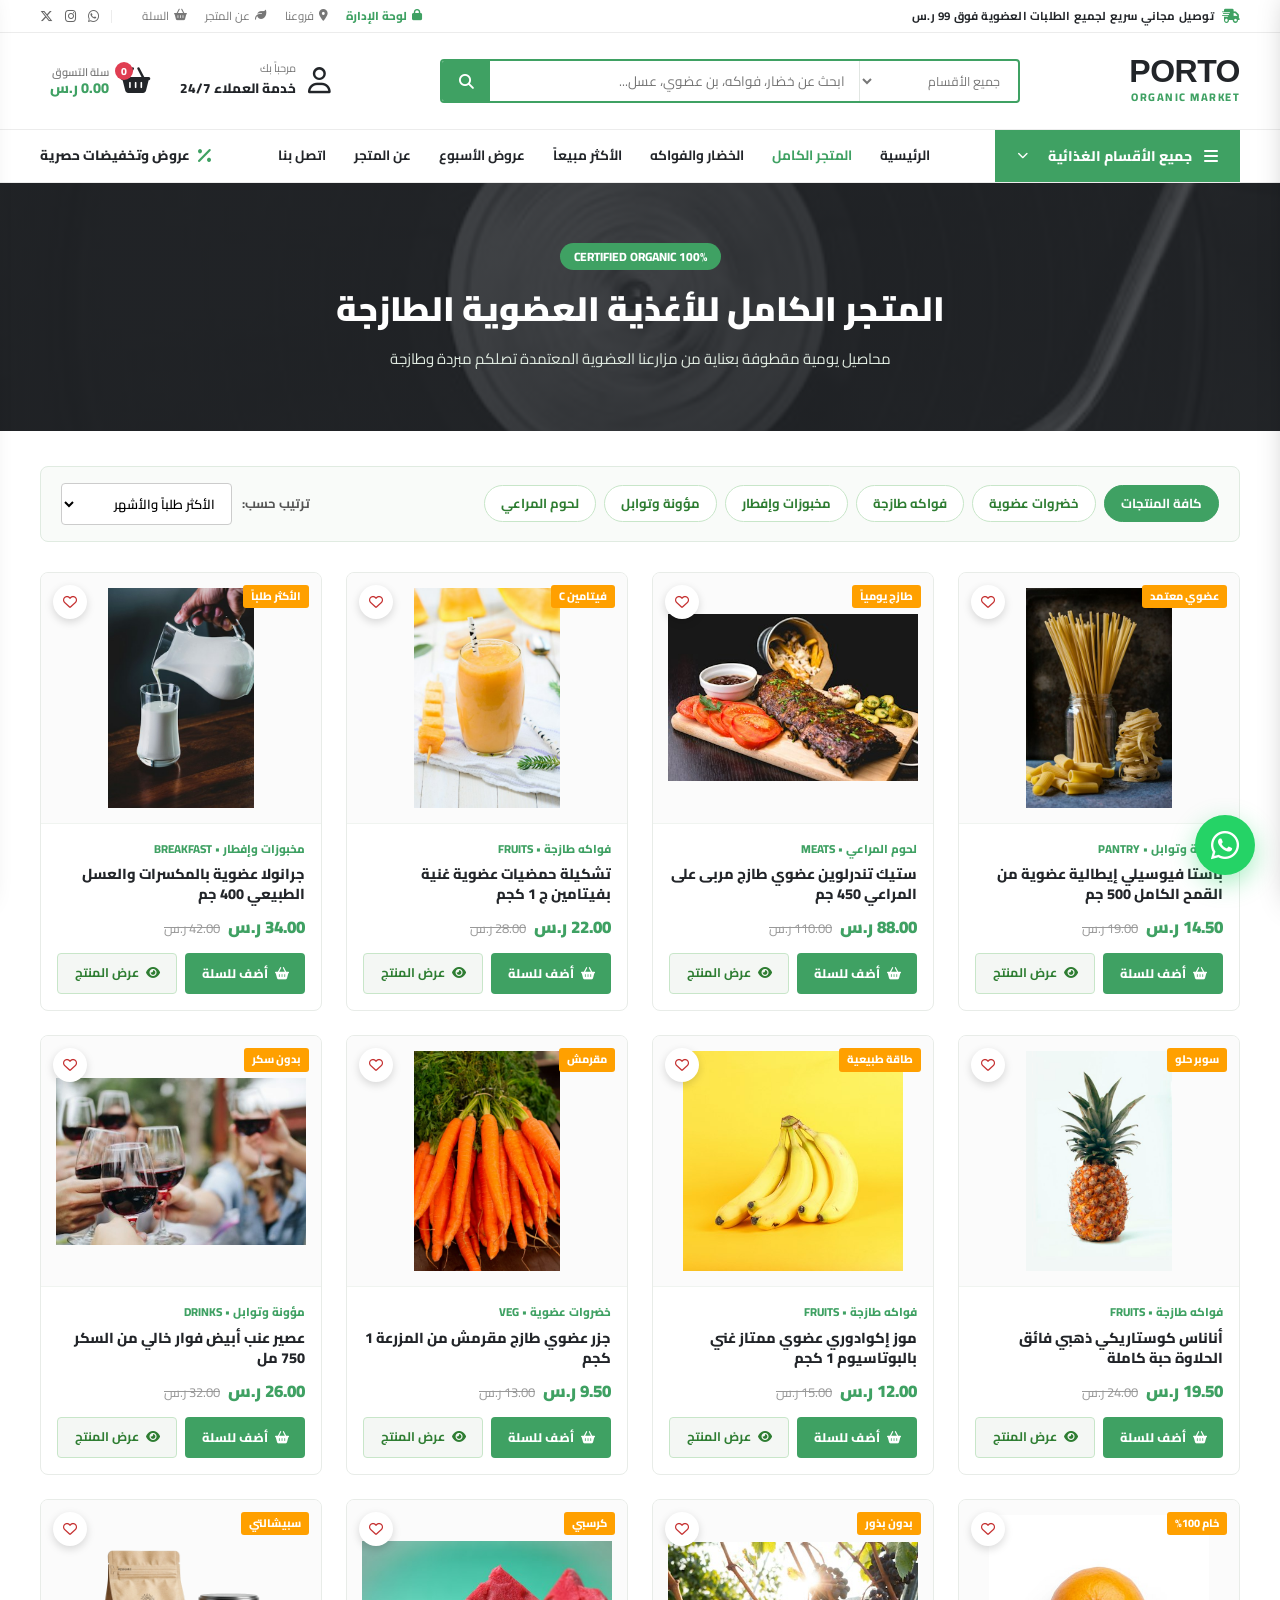
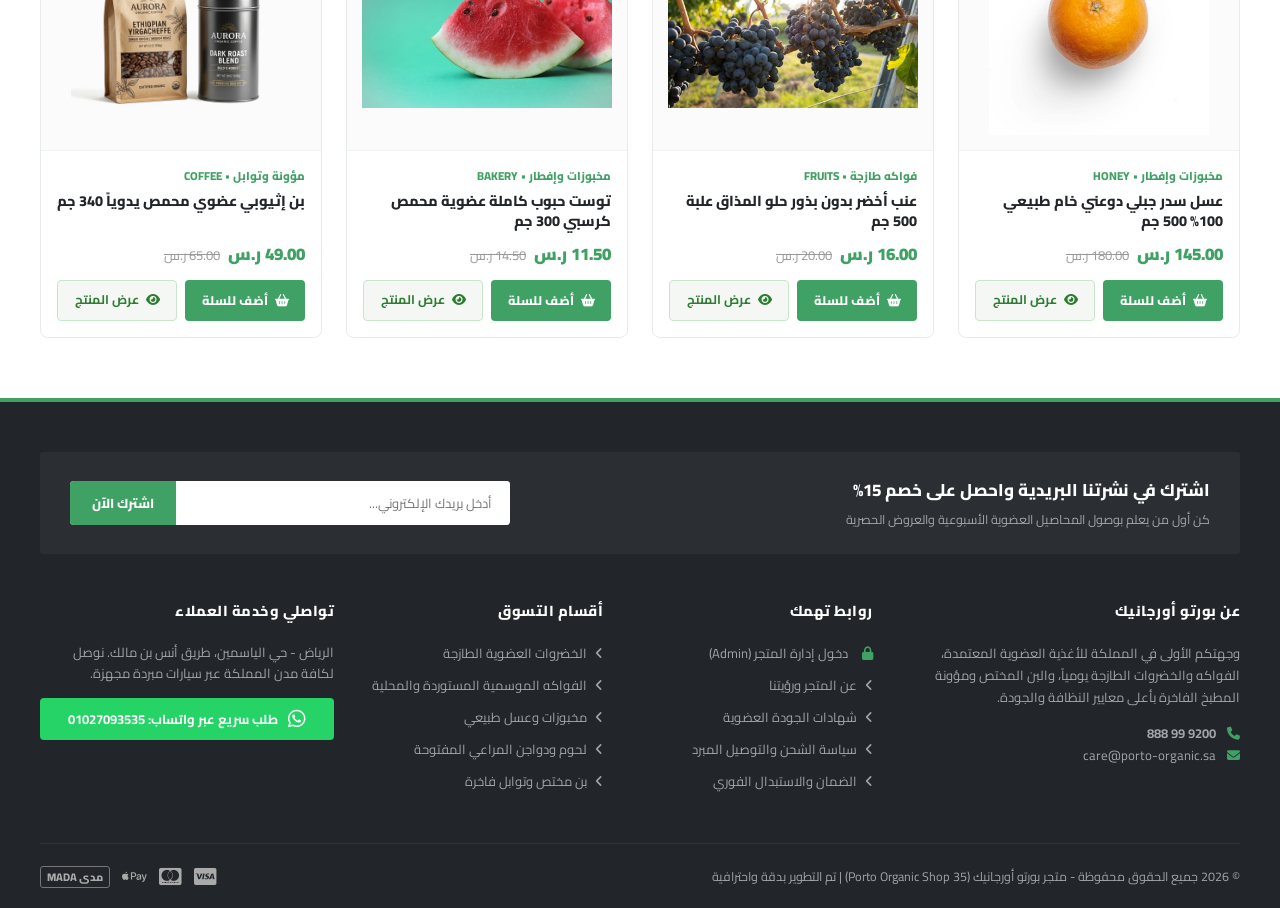
<file: shop.html>
<!DOCTYPE html>
<html lang="ar" dir="rtl">
<head>
    <meta charset="UTF-8">
    <meta name="viewport" content="width=device-width, initial-scale=1.0">
    <title>المتجر الكامل للمنتجات العضوية الطازجة | بورتو أورجانيك</title>
    <link rel="preconnect" href="https://fonts.googleapis.com">
    <link rel="preconnect" href="https://fonts.gstatic.com" crossorigin>
    <link href="https://fonts.googleapis.com/css2?family=Cairo:wght@400;600;700;800;900&display=swap" rel="stylesheet">
    <link rel="stylesheet" href="https://cdnjs.cloudflare.com/ajax/libs/font-awesome/6.5.1/css/all.min.css">
    <link rel="stylesheet" href="css/style.css">
    <style>
        .shop-page-hero {
            background: linear-gradient(rgba(34,37,41,0.8), rgba(34,37,41,0.8)), url('images/banner_fresh.jpg') center/cover;
            padding: 60px 20px;
            text-align: center;
            color: #fff;
            margin-bottom: 35px;
        }
        .shop-filter-bar {
            background: #F9FBF9;
            border: 1px solid #E0EBE1;
            border-radius: 8px;
            padding: 16px 20px;
            display: flex;
            align-items: center;
            justify-content: space-between;
            flex-wrap: wrap;
            gap: 15px;
            margin-bottom: 30px;
        }
        .cat-chips-list {
            display: flex;
            align-items: center;
            gap: 8px;
            flex-wrap: wrap;
        }
        .cat-chip {
            background: #fff;
            border: 1.5px solid #C8E6C9;
            color: #2E7D32;
            padding: 7px 16px;
            border-radius: 30px;
            font-size: 13px;
            font-weight: 700;
            cursor: pointer;
            transition: all 0.2s;
            text-decoration: none;
        }
        .cat-chip:hover, .cat-chip.active {
            background: var(--porto-primary);
            color: #fff;
            border-color: var(--porto-primary);
        }
        .organic-grid-4 {
            display: grid;
            grid-template-columns: repeat(4, 1fr);
            gap: 24px;
            margin-bottom: 60px;
            width: 100%;
        }
        @media (max-width: 1100px) {
            .organic-grid-4 { grid-template-columns: repeat(3, 1fr); }
        }
        @media (max-width: 768px) {
            .organic-grid-4 { grid-template-columns: repeat(2, 1fr); gap: 14px; }
        }
        @media (max-width: 480px) {
            .organic-grid-4 { grid-template-columns: 1fr; }
        }
        .organic-card {
            background: #fff;
            border: 1px solid #E8ECE8;
            border-radius: 8px;
            overflow: hidden;
            display: flex;
            flex-direction: column;
            transition: all 0.3s;
            position: relative;
        }
        .organic-card:hover {
            box-shadow: 0 10px 25px rgba(0,0,0,0.08);
            border-color: var(--porto-primary);
            transform: translateY(-4px);
        }
        .card-thumb {
            position: relative;
            height: 250px;
            overflow: hidden;
            background: #fbfbfb;
            padding: 15px;
            display: flex;
            align-items: center;
            justify-content: center;
        }
        .card-thumb img {
            max-width: 100%;
            max-height: 100%;
            object-fit: contain;
            transition: transform 0.4s ease;
        }
        .organic-card:hover .card-thumb img { transform: scale(1.08); }
        .card-body {
            padding: 16px;
            display: flex;
            flex-direction: column;
            flex: 1;
            border-top: 1px solid #F0F4F0;
        }
        .card-cat {
            font-size: 11.5px;
            color: var(--porto-primary);
            font-weight: 800;
            margin-bottom: 6px;
        }
        .card-title {
            font-size: 14.5px;
            font-weight: 800;
            color: #222529;
            line-height: 1.4;
            margin-bottom: 8px;
            height: 42px;
            overflow: hidden;
            text-decoration: none;
        }
        .card-pricing {
            display: flex;
            align-items: baseline;
            gap: 8px;
            margin-bottom: 12px;
        }
        .card-actions {
            display: grid;
            grid-template-columns: 1fr 1fr;
            gap: 8px;
            margin-top: auto;
        }
        .btn-add-card {
            background: var(--porto-primary);
            color: #fff;
            border: none;
            padding: 9px;
            border-radius: 4px;
            font-weight: 800;
            font-size: 12.5px;
            cursor: pointer;
            transition: background 0.2s;
            text-align: center;
        }
        .btn-add-card:hover { background: #328350; }
        .btn-view-card {
            background: #F4F7F4;
            color: #2E7D32;
            border: 1px solid #C8E6C9;
            padding: 9px;
            border-radius: 4px;
            font-weight: 700;
            font-size: 12.5px;
            text-align: center;
            text-decoration: none;
            transition: all 0.2s;
        }
        .btn-view-card:hover { background: #2E7D32; color: #fff; }
    </style>
    <script>
        function toggleMobileMenu() {
            var d = document.getElementById('mobileMenuDrawer');
            var o = document.getElementById('mobileDrawerOverlay');
            if (!d) return;
            d.classList.toggle('active');
            if (o) o.classList.toggle('active');
            document.body.style.overflow = d.classList.contains('active') ? 'hidden' : '';
        }
        function closeMobileMenu() {
            var d = document.getElementById('mobileMenuDrawer');
            var o = document.getElementById('mobileDrawerOverlay');
            if (d) d.classList.remove('active');
            if (o) o.classList.remove('active');
            document.body.style.overflow = '';
        }
    </script>
</head>
<body>

        <!-- 1. TOP BAR -->
    <div class="porto-topbar">
        <div class="container">
            <div class="topbar-inner">
                <div class="topbar-msg">
                    <i class="fa-solid fa-truck-fast"></i>
                    <span>توصيل مجاني سريع لجميع الطلبات العضوية فوق 99 ر.س</span>
                </div>
                <div class="topbar-links">
                    <a href="admin/index.html" style="color:#3FA163; font-weight:800;"><i class="fa-solid fa-lock"></i> لوحة الإدارة</a>
                    <a href="contact.html"><i class="fa-solid fa-location-dot"></i> فروعنا</a>
                    <a href="about.html"><i class="fa-solid fa-leaf"></i> عن المتجر</a>
                    <a href="javascript:void(0)" onclick="toggleCartDrawer()"><i class="fa-solid fa-basket-shopping"></i> السلة</a>
                    <div class="topbar-socials">
                        <a href="https://wa.me/201027093535" target="_blank" title="واتساب"><i class="fa-brands fa-whatsapp"></i></a>
                        <a href="#" title="انستقرام"><i class="fa-brands fa-instagram"></i></a>
                        <a href="#" title="تويتر"><i class="fa-brands fa-x-twitter"></i></a>
                    </div>
                </div>
            </div>
        </div>
    </div>

    <!-- 2. MAIN HEADER -->
    <header class="porto-header">
        <div class="container">
            <div class="header-inner">
                <!-- Logo -->
                <a href="index.html" class="header-logo">
                    <div class="logo-text-box">
                        <h1>PORTO</h1>
                        <span>ORGANIC MARKET</span>
                    </div>
                </a>

                <!-- Search Form -->
                <form class="header-search-form" action="shop.html" method="GET" onsubmit="event.preventDefault(); triggerSearch(this);">
                    <select class="search-category-select" name="cat" id="headerSearchCat">
                        <option value="all">جميع الأقسام</option>
                        <option value="veg">الخضروات العضوية</option>
                        <option value="fruits">الفواكه الطازجة</option>
                        <option value="bakery">المخبوزات والإفطار</option>
                        <option value="cooking">المؤونة وتوابل</option>
                        <option value="meat">لحوم ودواجن المراعي</option>
                    </select>
                    <input type="text" name="q" id="searchInput" class="search-input-field" placeholder="ابحث عن خضار، فواكه، بن عضوي، عسل...">
                    <button type="submit" class="search-submit-btn"><i class="fa-solid fa-magnifying-glass"></i></button>
                </form>

                <!-- Actions: Account & Cart -->
                <div class="header-user-actions">
                    <div class="user-account-box" onclick="showToast('مرحباً بك في بورتو أورجانيك! خدمة العملاء: 01027093535')">
                        <i class="fa-regular fa-user"></i>
                        <div class="user-account-text">
                            <span>مرحباً بك</span>
                            <strong>خدمة العملاء 24/7</strong>
                        </div>
                    </div>

                    <div class="header-cart-box" onclick="toggleCartDrawer()" style="cursor:pointer;" title="عرض سلة المشتريات">
                        <div class="cart-icon-wrapper">
                            <i class="fa-solid fa-basket-shopping"></i>
                            <span class="cart-badge-count" id="headerCartCount">0</span>
                        </div>
                        <div class="cart-info-text">
                            <span class="cart-info-label">سلة التسوق</span>
                            <span class="cart-info-total" id="headerCartTotal">0.00 ر.س</span>
                        </div>
                    </div>
                </div>
            </div>
        </div>
    </header>

    <!-- MOBILE HEADER BAR (Sticky on Mobile) -->
    <div class="mobile-header-bar">
        <button class="mob-menu-toggle-btn" onclick="toggleMobileMenu()" aria-label="القائمة الرئيسية" title="القائمة الرئيسية">
            <i class="fa-solid fa-bars"></i>
        </button>
        <a href="index.html" class="logo-text-box" style="text-align:center; text-decoration:none; color:inherit;">
            <h1 style="font-size:24px; font-weight:900; line-height:1; font-family:'Cairo'; margin:0;">PORTO</h1>
            <span style="font-size:9.5px; font-weight:800; color:var(--porto-primary); letter-spacing:1px;">ORGANIC MARKET</span>
        </a>
        <div style="position:relative; cursor:pointer;" onclick="toggleCartDrawer()" title="سلة التسوق">
            <i class="fa-solid fa-basket-shopping" style="font-size:22px; color:var(--porto-secondary);"></i>
            <span class="cart-badge-count" id="mobCartCount">0</span>
        </div>
    </div>

    <!-- MOBILE SUB-BAR (Direct Mobile Menu Strip) -->
    <div class="mobile-sub-bar">
        <button class="mob-sub-dept-btn" onclick="toggleMobileMenu()" type="button">
            <i class="fa-solid fa-bars"></i>
            <span>الأقسام</span>
        </button>
        <div class="mob-sub-links-scroll">
            <a href="index.html" class="">الرئيسية</a>
            <a href="shop.html" class="active">المتجر</a>
            <a href="category.html?cat=veg" class="">الخضروات</a>
            <a href="category.html?cat=fruits">الفواكه</a>
            <a href="category.html?cat=bakery">المخبوزات</a>
            <a href="category.html?cat=cooking">المؤونة</a>
            <a href="category.html?cat=meat">اللحوم</a>
            <a href="shop.html?filter=deals" class="mob-deal-chip"><i class="fa-solid fa-fire"></i> العروض</a>
        </div>
    </div>

    <!-- 3. NAVIGATION BAR (Desktop with Sidebar Categories Dropdown) -->
    <nav class="porto-navbar">
        <div class="container">
            <div class="navbar-inner">
                <!-- Dropdown on the right side: جميع الأقسام الغذائية -->
                <div class="dept-dropdown-wrapper">
                    <button class="dept-btn" type="button" onclick="this.parentElement.classList.toggle('open');">
                        <i class="fa-solid fa-bars"></i>
                        <span>جميع الأقسام الغذائية</span>
                        <i class="fa-solid fa-chevron-down" style="font-size: 11px; margin-right: 8px;"></i>
                    </button>
                    <div class="dept-menu">
                        <a href="category.html?cat=veg"><i class="fa-solid fa-carrot" style="color:var(--porto-primary); margin-left:8px;"></i> الخضروات العضوية <span>›</span></a>
                        <a href="category.html?cat=fruits"><i class="fa-solid fa-apple-whole" style="color:#E53935; margin-left:8px;"></i> الفواكه الطازجة والموسمية <span>›</span></a>
                        <a href="category.html?cat=bakery"><i class="fa-solid fa-wheat-awn" style="color:#FFA000; margin-left:8px;"></i> المخبوزات وإفطار الصباح <span>›</span></a>
                        <a href="category.html?cat=cooking"><i class="fa-solid fa-jar" style="color:#8D6E63; margin-left:8px;"></i> زيوت الزيتون والمؤونة <span>›</span></a>
                        <a href="category.html?cat=meat"><i class="fa-solid fa-drumstick-bite" style="color:#C2185B; margin-left:8px;"></i> لحوم ودواجن المراعي <span>›</span></a>
                        <a href="shop.html?filter=deals" style="background:#FFF8E1; color:#D84315; font-weight:800;"><i class="fa-solid fa-fire" style="color:#E53935; margin-left:8px;"></i> عروض الأسبوع التوفيرية <span>%</span></a>
                    </div>
                </div>

                <!-- Nav links -->
                <ul class="nav-links-list">
                    <li><a href="index.html" class="">الرئيسية</a></li>
                    <li><a href="shop.html" class="active">المتجر الكامل</a></li>
                    <li><a href="category.html?cat=veg" class="">الخضار والفواكه</a></li>
                    <li><a href="shop.html?filter=popular">الأكثر مبيعاً</a></li>
                    <li><a href="shop.html?filter=deals">عروض الأسبوع</a></li>
                    <li><a href="about.html" class="">عن المتجر</a></li>
                    <li><a href="contact.html" class="">اتصل بنا</a></li>
                </ul>

                <!-- Special Offers Badge link -->
                <a href="shop.html?filter=deals" class="special-offers-link">
                    <i class="fa-solid fa-percent"></i>
                    <span>عروض وتخفيضات حصرية</span>
                </a>
            </div>
        </div>
    </nav>

    <section class="shop-page-hero">
        <div class="container">
            <span style="background:var(--porto-primary); color:#fff; padding:4px 14px; border-radius:20px; font-size:12px; font-weight:800; display:inline-block; margin-bottom:12px;">100% CERTIFIED ORGANIC</span>
            <h1 style="font-size:34px; font-weight:900; margin-bottom:10px;">المتجر الكامل للأغذية العضوية الطازجة</h1>
            <p style="font-size:15px; color:#E0EBE1; max-width:650px; margin:0 auto;">محاصيل يومية مقطوفة بعناية من مزارعنا العضوية المعتمدة تصلكم مبردة وطازجة</p>
        </div>
    </section>

    <main class="container">
        <div class="shop-filter-bar">
            <div class="cat-chips-list">
                <a href="shop.html" class="cat-chip active" onclick="filterShop('all', event)">كافة المنتجات</a>
                <a href="shop.html?cat=veg" class="cat-chip" onclick="filterShop('veg', event)">خضروات عضوية</a>
                <a href="shop.html?cat=fruits" class="cat-chip" onclick="filterShop('fruits', event)">فواكه طازجة</a>
                <a href="shop.html?cat=bakery" class="cat-chip" onclick="filterShop('bakery', event)">مخبوزات وإفطار</a>
                <a href="shop.html?cat=cooking" class="cat-chip" onclick="filterShop('cooking', event)">مؤونة وتوابل</a>
                <a href="shop.html?cat=meat" class="cat-chip" onclick="filterShop('meat', event)">لحوم المراعي</a>
            </div>

            <div style="display:flex; align-items:center; gap:10px;">
                <span style="font-size:13px; color:#555; font-weight:700;">ترتيب حسب:</span>
                <select id="sortShopSelect" onchange="sortShopProducts()" style="padding:7px 12px; border-radius:4px; border:1px solid #CCC; background:#fff; font-size:13px; font-weight:600; outline:none;">
                    <option value="featured">الأكثر طلباً والأشهر</option>
                    <option value="price-asc">السعر: من الأقل للأعلى</option>
                    <option value="price-desc">السعر: من الأعلى للأقل</option>
                </select>
            </div>
        </div>

        <div class="organic-grid-4" id="shopProductsGrid"></div>
    </main>


    <!-- 13. COMPREHENSIVE ORGANIC FOOTER -->
    <footer class="porto-footer" id="footer">
        <div class="container">
            <div class="footer-newsletter-bar">
                <div class="newsletter-text-box">
                    <h4>اشترك في نشرتنا البريدية واحصل على خصم 15%</h4>
                    <p>كن أول من يعلم بوصول المحاصيل العضوية الأسبوعية والعروض الحصرية</p>
                </div>
                <form class="newsletter-form-box" onsubmit="event.preventDefault(); subscribeNewsletter();">
                    <input type="email" id="newsletterEmail" class="newsletter-input-field" placeholder="أدخل بريدك الإلكتروني..." required>
                    <button type="submit" class="newsletter-submit-btn">اشترك الآن</button>
                </form>
            </div>

            <div class="footer-cols-grid">
                <div class="footer-col">
                    <h5>عن بورتو أورجانيك</h5>
                    <p style="margin-bottom:14px; color:#A0A5AA; line-height:1.7;">
                        وجهتكم الأولى في المملكة للأغذية العضوية المعتمدة، الفواكه والخضروات الطازجة يومياً، والبن المختص ومؤونة المطبخ الفاخرة بأعلى معايير النظافة والجودة.
                    </p>
                    <p><i class="fa-solid fa-phone" style="color:var(--porto-primary); margin-left:8px;"></i> <strong>9200 99 888</strong></p>
                    <p><i class="fa-solid fa-envelope" style="color:var(--porto-primary); margin-left:8px;"></i> care@porto-organic.sa</p>
                </div>

                <div class="footer-col">
                    <h5>روابط تهمك</h5>
                    <ul class="footer-links-list">
                        <li><a href="admin/index.html"><i class="fa-solid fa-lock" style="color:var(--porto-primary); margin-left:6px;"></i> دخول إدارة المتجر (Admin)</a></li>
                        <li><a href="about.html"><i class="fa-solid fa-angle-left"></i> عن المتجر ورؤيتنا</a></li>
                        <li><a href="about.html"><i class="fa-solid fa-angle-left"></i> شهادات الجودة العضوية</a></li>
                        <li><a href="contact.html"><i class="fa-solid fa-angle-left"></i> سياسة الشحن والتوصيل المبرد</a></li>
                        <li><a href="contact.html"><i class="fa-solid fa-angle-left"></i> الضمان والاستبدال الفوري</a></li>
                    </ul>
                </div>

                <div class="footer-col">
                    <h5>أقسام التسوق</h5>
                    <ul class="footer-links-list">
                        <li><a href="category.html?cat=veg"><i class="fa-solid fa-angle-left"></i> الخضروات العضوية الطازجة</a></li>
                        <li><a href="category.html?cat=fruits"><i class="fa-solid fa-angle-left"></i> الفواكه الموسمية المستوردة والمحلية</a></li>
                        <li><a href="category.html?cat=bakery"><i class="fa-solid fa-angle-left"></i> مخبوزات وعسل طبيعي</a></li>
                        <li><a href="category.html?cat=meat"><i class="fa-solid fa-angle-left"></i> لحوم ودواجن المراعي المفتوحة</a></li>
                        <li><a href="category.html?cat=cooking"><i class="fa-solid fa-angle-left"></i> بن مختص وتوابل فاخرة</a></li>
                    </ul>
                </div>

                <div class="footer-col">
                    <h5>تواصلي وخدمة العملاء</h5>
                    <p style="color:#A0A5AA; margin-bottom:14px; line-height:1.6;">الرياض - حي الياسمين، طريق أنس بن مالك. نوصل لكافة مدن المملكة عبر سيارات مبردة مجهزة.</p>
                    <div style="display:flex; flex-direction:column; gap:8px; margin-bottom:18px;">
                        <a href="https://wa.me/201027093535" target="_blank" style="background:#25D366; padding:10px 14px; border-radius:4px; display:flex; align-items:center; justify-content:center; gap:10px; color:#FFF; font-weight:700; text-decoration:none;">
                            <i class="fa-brands fa-whatsapp" style="font-size:20px;"></i>
                            <span>طلب سريع عبر واتساب: 01027093535</span>
                        </a>
                    </div>
                </div>
            </div>

            <div class="footer-bottom-bar">
                <p>© 2026 جميع الحقوق محفوظة - متجر بورتو أورجانيك (Porto Organic Shop 35) | تم التطوير بدقة واحترافية</p>
                <div style="display:flex; align-items:center; gap:12px; font-size:20px; color:#AAA;">
                    <i class="fa-brands fa-cc-visa" title="Visa"></i>
                    <i class="fa-brands fa-cc-mastercard" title="Mastercard"></i>
                    <i class="fa-brands fa-apple-pay" title="Apple Pay"></i>
                    <span style="font-size:11px; font-weight:800; border:1px solid #777; padding:1px 6px; border-radius:3px;">مدى MADA</span>
                </div>
            </div>
        </div>
    </footer>

    <!-- CART SLIDE-OUT DRAWER -->
    <div class="cart-drawer-overlay" id="drawerOverlay" onclick="toggleCartDrawer()"></div>
    <div class="cart-drawer-panel" id="cartDrawer">
        <div class="drawer-header">
            <h3><i class="fa-solid fa-basket-shopping" style="color:var(--porto-primary);"></i> سلة المشتريات العضوية (<span id="drawerItemsCount">0</span>)</h3>
            <button class="drawer-close-btn" onclick="toggleCartDrawer()"><i class="fa-solid fa-xmark"></i></button>
        </div>
        <div class="drawer-items-list" id="drawerItemsList"></div>
        <div class="drawer-footer-checkout">
            <div class="drawer-subtotal-box">
                <span>المجموع الفرعي:</span>
                <strong id="drawerSubtotal" style="color:var(--porto-primary); font-size:18px;">0.00 ر.س</strong>
            </div>
            <div style="font-size:12px; color:#2E7D32; background:#E8F5E9; padding:6px 10px; border-radius:4px; margin-bottom:12px; display:flex; align-items:center; gap:6px;">
                <i class="fa-solid fa-snowflake"></i>
                <span>توصيل مبرد يضمن الحفاظ على الطزاجة 100%</span>
            </div>
            <button onclick="proceedOrganicWhatsAppCheckout()" class="btn-checkout-submit" style="width:100%; background:#25D366; color:#fff; border:none; padding:12px; border-radius:4px; font-weight:800; font-size:15px; cursor:pointer; display:flex; align-items:center; justify-content:center; gap:8px;">
                <i class="fa-brands fa-whatsapp" style="font-size:20px;"></i>
                <span>إتمام الطلب عبر واتساب</span>
            </button>
            <button onclick="toggleCartDrawer()" style="width:100%; background:none; border:1px solid #CCC; color:#555; padding:8px; border-radius:4px; font-weight:700; font-size:13px; margin-top:8px; cursor:pointer;">
                متابعة التسوق
            </button>
        </div>
    </div>

    <!-- Floating WhatsApp -->
    <a href="https://wa.me/201027093535" target="_blank" class="furn-floating-whatsapp" style="position:fixed; bottom:25px; right:25px; width:60px; height:60px; background:#25D366; color:#fff; border-radius:50%; display:flex; align-items:center; justify-content:center; font-size:32px; box-shadow:0 8px 25px rgba(37,211,102,0.4); z-index:9999; text-decoration:none;" title="تواصل معنا عبر واتساب">
        <i class="fa-brands fa-whatsapp"></i>
    </a>

    <script src="js/store.js"></script>


    <script>
        let allProducts = [{"id": 1, "name": "باستا فيوسيلي إيطالية عضوية من القمح الكامل 500 جم", "category": "cooking", "categoryName": "مؤونة وتوابل • PANTRY", "price": 14.5, "oldPrice": 19.0, "badge": "عضوي معتمد", "weight": "500 جم", "rating": 5, "reviews": 34, "image": "images/prod_pasta.jpg", "desc": "باستا إيطالية تقليدية محضرة من سميد القمح الكامل العضوي 100% والمياه النقية، غنية بالألياف الطبيعية.", "specs": "عضوي أوروبي معتمد (EU Organic) - قمح كامل 100% - خالي من المواد الحافظة"}, {"id": 2, "name": "ستيك تندرلوين عضوي طازج مربى على المراعي 450 جم", "category": "meat", "categoryName": "لحوم المراعي • MEATS", "price": 88.0, "oldPrice": 110.0, "badge": "طازج يومياً", "weight": "450 جم", "rating": 5, "reviews": 56, "image": "images/prod_steak.jpg", "desc": "قطعة ستيك تندرلوين فائقة الطراوة مأخوذة من أبقار رعت بحرية في مروج خضراء وتغذت على الأعشاب الطبيعية فقط.", "specs": "تغذية عشبية 100% (Grass-Fed) - خالي تماماً من الهرمونات والمضادات الحيوية"}, {"id": 3, "name": "تشكيلة حمضيات عضوية غنية بفيتامين ج 1 كجم", "category": "fruits", "categoryName": "فواكه طازجة • FRUITS", "price": 22.0, "oldPrice": 28.0, "badge": "فيتامين C", "weight": "1 كجم", "rating": 5, "reviews": 29, "image": "images/prod_citrus.jpg", "desc": "مزيج منعش من البرتقال واليوسفي والليمون العضوي المشبع بالشمس والمقطوف حديثاً لعصائر منعشة.", "specs": "عضوي محلي معتمد - غير مشمع وغير معالج بمبيدات كيميائية"}, {"id": 4, "name": "جرانولا عضوية بالمكسرات والعسل الطبيعي 400 جم", "category": "bakery", "categoryName": "مخبوزات وإفطار • BREAKFAST", "price": 34.0, "oldPrice": 42.0, "badge": "الأكثر طلباً", "weight": "400 جم", "rating": 5, "reviews": 48, "image": "images/prod_granola.jpg", "desc": "شوفان عضوي محمص مقرمش مع اللوز والجوز وبذور الشيا والمحلى بعسل السدر الصافي.", "specs": "خالي من السكر المكرر - خالي من الزيوت المهدرجة - غني بالألياف والبروتين"}, {"id": 5, "name": "أناناس كوستاريكي ذهبي فائق الحلاوة حبة كاملة", "category": "fruits", "categoryName": "فواكه طازجة • FRUITS", "price": 19.5, "oldPrice": 24.0, "badge": "سوبر حلو", "weight": "حبة كاملة (1.4 كجم)", "rating": 5, "reviews": 18, "image": "images/prod_pineapple.jpg", "desc": "أناناس ناضج على أشجار مزارع كوستاريكا الاستوائية، يتميز بحلاوته الفائقة ولبّه الذهبي العصيري.", "specs": "نضج طبيعي على الشجرة - تجارة عادلة (Fair Trade) - مصدر ممتاز للبروميلين"}, {"id": 6, "name": "موز إكوادوري عضوي ممتاز غني بالبوتاسيوم 1 كجم", "category": "fruits", "categoryName": "فواكه طازجة • FRUITS", "price": 12.0, "oldPrice": 15.0, "badge": "طاقة طبيعية", "weight": "1 كجم", "rating": 5, "reviews": 41, "image": "images/prod_banana.jpg", "desc": "موز عضوي شهي القوام والمذاق، مثالي لوجبات الأطفال وسناكات الطاقة قبل التمارين الرياضية.", "specs": "عضوي دولي موثق - طاقة سريعة وبوتاسيوم نقي"}, {"id": 7, "name": "جزر عضوي طازج مقرمش من المزرعة 1 كجم", "category": "veg", "categoryName": "خضروات عضوية • VEG", "price": 9.5, "oldPrice": 13.0, "badge": "مقرمش", "weight": "1 كجم", "rating": 5, "reviews": 32, "image": "images/prod_carrots.jpg", "desc": "جزر عضوي طازج برائحة الأرض العبقة، غني بمضادات الأكسدة والبيتاكاروتين المفيد لصحة النظر.", "specs": "قطاف يومي مباشر - مغسول ومعبأ بتهوية صحية"}, {"id": 8, "name": "عصير عنب أبيض فوار خالي من السكر 750 مل", "category": "cooking", "categoryName": "مؤونة وتوابل • DRINKS", "price": 26.0, "oldPrice": 32.0, "badge": "بدون سكر", "weight": "750 مل", "rating": 5, "reviews": 15, "image": "images/prod_grape_juice.jpg", "desc": "عصير عنب أبيض طبيعي 100% مكربن بلطف يمنحك إحساس الاحتفال والانتعاش بدون أي سكريات مضافة.", "specs": "عنب عضوي معصور بارداً - زجاجة فاخرة محكمة الإغلاق"}, {"id": 9, "name": "عسل سدر جبلي دوعني خام طبيعي 100% 500 جم", "category": "bakery", "categoryName": "مخبوزات وإفطار • HONEY", "price": 145.0, "oldPrice": 180.0, "badge": "خام 100%", "weight": "500 جم", "rating": 5, "reviews": 67, "image": "images/prod_honey.jpg", "desc": "عسل سدر جبلي نقي غير مسخن وغير مصفى، مفحوص مخبرياً لضمان أعلى درجات الفعالية العلاجية.", "specs": "عسل حر طبيعي 100% - إنزيمات حية - معبأ في برطمان زجاجي مظلم"}, {"id": 10, "name": "عنب أخضر بدون بذور حلو المذاق علبة 500 جم", "category": "fruits", "categoryName": "فواكه طازجة • FRUITS", "price": 16.0, "oldPrice": 20.0, "badge": "بدون بذور", "weight": "500 جم", "rating": 5, "reviews": 23, "image": "images/prod_green_grapes.jpg", "desc": "حبات عنب خضراء مقرمشة وعصيرية بدون بذور، منتقاة بعناية لتقديم سناك صحي منعش لجميع العائلة.", "specs": "قطاف مبرد سريع - علبة صحية قابلة لإعادة التدوير"}, {"id": 11, "name": "توست حبوب كاملة عضوية محمص كرسبي 300 جم", "category": "bakery", "categoryName": "مخبوزات وإفطار • BAKERY", "price": 11.5, "oldPrice": 14.5, "badge": "كرسبي", "weight": "300 جم", "rating": 5, "reviews": 19, "image": "images/prod_toast.jpg", "desc": "شرائح توست مقرمشة ومحمصة بالخميرة الطبيعية و7 حبوب وبذور كاملة تمنحك إفطاراً خفيفاً مشبعاً.", "specs": "خميرة طبيعية - دقيق قمح كامل نخب أول - خالي من الدهون المتحولة"}, {"id": 12, "name": "بن إثيوبي عضوي محمص يدوياً 340 جم", "category": "cooking", "categoryName": "مؤونة وتوابل • COFFEE", "price": 49.0, "oldPrice": 65.0, "badge": "سبيشالتي", "weight": "340 جم", "rating": 5, "reviews": 52, "image": "images/hero_transparent.png", "desc": "حبوب بن إثيوبية عضوية من سلالة أرابيكا المزروعة في أعالي جبال يرغاتشيف مع إيحاءات التوت والياسمين.", "specs": "محصول عضوي معتمد - تحميص متوسط طازج أسبوعياً - حبوب كاملة"}];

        function renderShopGrid(items) {
            const grid = document.getElementById('shopProductsGrid');
            if (!grid) return;
            if (items.length === 0) {
                grid.innerHTML = '<div style="grid-column: 1 / -1; text-align: center; padding: 60px 20px; color: #777;"><i class="fa-solid fa-basket-shopping" style="font-size: 45px; margin-bottom: 15px; color: #CCC;"></i><h3>لا توجد منتجات مطابقة لاختيارك حالياً</h3></div>';
                return;
            }
            grid.innerHTML = items.map(p => `
                <div class="organic-card">
                    <div class="card-thumb">
                        <img src="${p.image}" alt="${p.name}">
                        <span style="position:absolute; top:12px; right:12px; background:#FFA000; color:#fff; font-size:11px; font-weight:800; padding:3px 8px; border-radius:3px;">${p.badge || 'عضوي'}</span>
                        <button onclick="toggleOrganicWishlist(${p.id}, '${p.name}')" style="position:absolute; top:12px; left:12px; width:34px; height:34px; background:#fff; border:none; border-radius:50%; display:flex; align-items:center; justify-content:center; cursor:pointer; box-shadow:0 3px 8px rgba(0,0,0,0.15);" title="إضافة للمفضلة">
                            <i class="fa-regular fa-heart" style="color:#C53030; font-size:14px;"></i>
                        </button>
                    </div>
                    <div class="card-body">
                        <span class="card-cat">${p.categoryName || p.category}</span>
                        <a href="product.html?id=${p.id}" class="card-title">${p.name}</a>
                        <div class="card-pricing">
                            <span style="font-size:17px; font-weight:900; color:var(--porto-primary);">${p.price.toFixed(2)} ر.س</span>
                            ${p.oldPrice ? `<span style="font-size:13px; color:#999; text-decoration:line-through;">${p.oldPrice.toFixed(2)} ر.س</span>` : ''}
                        </div>
                        <div class="card-actions">
                            <button onclick="addToOrganicCart(${p.id}, '${p.name}', ${p.price}, '${p.image}', 1, '${p.weight || 'حبة'}')" class="btn-add-card">
                                <i class="fa-solid fa-basket-shopping" style="margin-left:4px;"></i> أضف للسلة
                            </button>
                            <a href="product.html?id=${p.id}" class="btn-view-card">
                                <i class="fa-solid fa-eye" style="margin-left:4px;"></i> عرض المنتج
                            </a>
                        </div>
                    </div>
                </div>
            `).join('');
        }

        function filterShop(cat, event) {
            if (event) event.preventDefault();
            document.querySelectorAll('.cat-chip').forEach(c => c.classList.remove('active'));
            if (event && event.target) event.target.classList.add('active');

            if (cat === 'all') {
                renderShopGrid(allProducts);
            } else {
                renderShopGrid(allProducts.filter(p => p.category === cat));
            }
        }

        function sortShopProducts() {
            const val = document.getElementById('sortShopSelect').value;
            let list = [...allProducts];
            if (val === 'price-asc') {
                list.sort((a,b) => a.price - b.price);
            } else if (val === 'price-desc') {
                list.sort((a,b) => b.price - a.price);
            }
            renderShopGrid(list);
        }

        document.addEventListener('DOMContentLoaded', () => {
            try {
                const raw = localStorage.getItem('organic_store_data');
                if (raw) {
                    const parsed = JSON.parse(raw);
                    if (parsed.products && parsed.products.length > 0) allProducts = parsed.products;
                }
            } catch(e) {}

            const params = new URLSearchParams(window.location.search);
            const cat = params.get('cat');
            if (cat) {
                renderShopGrid(allProducts.filter(p => p.category === cat));
                document.querySelectorAll('.cat-chip').forEach(c => {
                    if (c.getAttribute('href') && c.getAttribute('href').includes(cat)) c.classList.add('active');
                    else c.classList.remove('active');
                });
            } else {
                renderShopGrid(allProducts);
            }
        });
    </script>

    <!-- MOBILE MENU DRAWER (Slide-out Navigation) -->
    <div class="mobile-menu-overlay" id="mobileDrawerOverlay" onclick="toggleMobileMenu()"></div>
    <div class="mobile-menu-drawer" id="mobileMenuDrawer">
        <div class="mob-drawer-header">
            <div class="logo-text-box">
                <h2 style="font-size:22px; font-weight:900; margin:0; line-height:1; font-family:'Cairo'; color:#222529;">PORTO</h2>
                <span style="font-size:9px; font-weight:800; color:var(--porto-primary); letter-spacing:1px;">ORGANIC MARKET</span>
            </div>
            <button class="mob-drawer-close" onclick="toggleMobileMenu()" aria-label="إغلاق"><i class="fa-solid fa-xmark"></i></button>
        </div>

        <!-- Mobile Search Box -->
        <div class="mob-drawer-search">
            <form onsubmit="event.preventDefault(); triggerMobileSearch();">
                <div style="position:relative; display:flex; align-items:center;">
                    <input type="text" id="mobSearchInput" placeholder="ابحث في المتجر العضوي..." style="width:100%; padding:10px 38px 10px 14px; border:1px solid #DDD; border-radius:6px; font-size:13px; font-family:'Cairo';">
                    <button type="submit" style="position:absolute; right:10px; border:none; background:none; color:var(--porto-primary); font-size:15px; cursor:pointer;"><i class="fa-solid fa-magnifying-glass"></i></button>
                </div>
            </form>
        </div>

        <div class="mob-drawer-body">
            <!-- Section 1: All Categories (جميع الأقسام الغذائية) -->
            <div class="mob-section-title"><i class="fa-solid fa-layer-group" style="color:var(--porto-primary); margin-left:6px;"></i> جميع الأقسام الغذائية</div>
            <div class="mob-cat-list">
                <a href="category.html?cat=veg" class="mob-cat-item">
                    <span><i class="fa-solid fa-carrot" style="color:var(--porto-primary); width:20px; text-align:center; margin-left:8px;"></i> الخضروات العضوية</span>
                    <i class="fa-solid fa-chevron-left" style="font-size:11px; color:#AAA;"></i>
                </a>
                <a href="category.html?cat=fruits" class="mob-cat-item">
                    <span><i class="fa-solid fa-apple-whole" style="color:#E53935; width:20px; text-align:center; margin-left:8px;"></i> الفواكه الطازجة والموسمية</span>
                    <i class="fa-solid fa-chevron-left" style="font-size:11px; color:#AAA;"></i>
                </a>
                <a href="category.html?cat=bakery" class="mob-cat-item">
                    <span><i class="fa-solid fa-wheat-awn" style="color:#FFA000; width:20px; text-align:center; margin-left:8px;"></i> المخبوزات وإفطار الصباح</span>
                    <i class="fa-solid fa-chevron-left" style="font-size:11px; color:#AAA;"></i>
                </a>
                <a href="category.html?cat=cooking" class="mob-cat-item">
                    <span><i class="fa-solid fa-jar" style="color:#8D6E63; width:20px; text-align:center; margin-left:8px;"></i> زيوت الزيتون والمؤونة</span>
                    <i class="fa-solid fa-chevron-left" style="font-size:11px; color:#AAA;"></i>
                </a>
                <a href="category.html?cat=meat" class="mob-cat-item">
                    <span><i class="fa-solid fa-drumstick-bite" style="color:#C2185B; width:20px; text-align:center; margin-left:8px;"></i> لحوم ودواجن المراعي</span>
                    <i class="fa-solid fa-chevron-left" style="font-size:11px; color:#AAA;"></i>
                </a>
                <a href="shop.html?filter=deals" class="mob-cat-item" style="background:#FFF8E1; color:#D84315; font-weight:800; border-radius:6px; margin:4px 0;">
                    <span><i class="fa-solid fa-fire" style="color:#E53935; width:20px; text-align:center; margin-left:8px;"></i> عروض الأسبوع التوفيرية</span>
                    <span style="background:#D84315; color:#fff; font-size:10px; padding:2px 6px; border-radius:10px; font-weight:800;">خصومات</span>
                </a>
            </div>

            <!-- Section 2: Main Pages (صفحات المتجر) -->
            <div class="mob-section-title" style="margin-top:18px;"><i class="fa-solid fa-compass" style="color:var(--porto-primary); margin-left:6px;"></i> صفحات المتجر</div>
            <div class="mob-cat-list">
                <a href="index.html" class="mob-cat-item"><span><i class="fa-solid fa-house" style="width:20px; text-align:center; margin-left:8px;"></i> الرئيسية</span></a>
                <a href="shop.html" class="mob-cat-item"><span><i class="fa-solid fa-store" style="width:20px; text-align:center; margin-left:8px;"></i> المتجر الكامل</span></a>
                <a href="category.html?cat=veg" class="mob-cat-item"><span><i class="fa-solid fa-basket-shopping" style="width:20px; text-align:center; margin-left:8px;"></i> تصفح الأقسام</span></a>
                <a href="about.html" class="mob-cat-item"><span><i class="fa-solid fa-leaf" style="width:20px; text-align:center; margin-left:8px;"></i> عن المتجر ورؤيتنا</span></a>
                <a href="contact.html" class="mob-cat-item"><span><i class="fa-solid fa-phone" style="width:20px; text-align:center; margin-left:8px;"></i> خدمة العملاء والتواصل</span></a>
                <a href="admin/index.html" class="mob-cat-item" style="color:#2E7D32; font-weight:800;"><span><i class="fa-solid fa-lock" style="width:20px; text-align:center; margin-left:8px;"></i> دخول لوحة الإدارة (PIN: 1234)</span></a>
            </div>

            <!-- Quick Contacts Box -->
            <div style="background:#F1F8E9; border:1px solid #C8E6C9; border-radius:8px; padding:12px; margin-top:20px; text-align:center;">
                <p style="font-size:12px; font-weight:700; color:#2E7D32; margin-bottom:8px;">طلب سريع عبر واتساب</p>
                <a href="https://wa.me/201027093535" target="_blank" style="background:#25D366; color:#fff; display:flex; align-items:center; justify-content:center; gap:8px; padding:8px 12px; border-radius:4px; font-size:13px; font-weight:800; text-decoration:none;">
                    <i class="fa-brands fa-whatsapp" style="font-size:17px;"></i> 01027093535
                </a>
            </div>
        </div>
    </div>

    <!-- 4. MOBILE BOTTOM BAR (Fixed 5 Items) -->
    <div class="mobile-bottom-nav">
        <div class="mob-nav-grid" style="grid-template-columns: repeat(5, 1fr);">
            <a href="index.html" class="mob-nav-item ">
                <i class="fa-solid fa-house"></i>
                <span>الرئيسية</span>
            </a>
            <a href="javascript:void(0)" onclick="toggleMobileMenu()" class="mob-nav-item">
                <i class="fa-solid fa-bars"></i>
                <span>الأقسام</span>
            </a>
            <a href="shop.html" class="mob-nav-item active">
                <i class="fa-solid fa-store"></i>
                <span>المتجر</span>
            </a>
            <a href="javascript:void(0)" onclick="toggleCartDrawer()" class="mob-nav-item" style="position:relative;">
                <i class="fa-solid fa-basket-shopping"></i>
                <span class="cart-badge-count" id="mobBottomCartCount" style="position:absolute; top:-4px; right:calc(50% - 18px); font-size:10px; width:16px; height:16px; line-height:16px;">0</span>
                <span>السلة</span>
            </a>
            <a href="https://wa.me/201027093535" target="_blank" class="mob-nav-item" style="color:#25D366;">
                <i class="fa-brands fa-whatsapp" style="font-size:20px;"></i>
                <span>واتساب</span>
            </a>
        </div>
    </div>

</body>
</html>
</file>
<file: css/style.css>
:root {

            --porto-primary: #3FA163;          /* Porto 35 Signature Organic Green */

            --porto-primary-hover: #328350;

            --porto-secondary: #222529;        /* Dark Charcoal Slate */

            --porto-dark: #1E2124;

            --porto-accent: #E03E52;           /* Red discount badge & This Week border */

            --porto-badge-hot: #3FA163;        /* Fresh green badge */

            --bg-sage: #E5ECE9;                /* Porto 35 Signature Hero Background */

            --bg-light: #F4F6F5;               /* Clean grocery soft background */

            --bg-surface: #FFFFFF;

            --border-color: #E7ECE8;

            --border-dark: #2A2E33;

            --text-main: #222529;

            --text-muted: #777777;

            --text-light: #999999;

            --shadow-sm: 0 2px 8px rgba(0, 0, 0, 0.05);

            --shadow-md: 0 6px 20px rgba(0, 0, 0, 0.08);

            --shadow-lg: 0 12px 35px rgba(0, 0, 0, 0.12);

            --radius-sm: 3px;

            --radius-md: 6px;

            --radius-lg: 10px;

            --transition: all 0.25s ease-in-out;

        }



        *, *::before, *::after {

            box-sizing: border-box;

            margin: 0;

            padding: 0;

            -webkit-tap-highlight-color: transparent;

        }



        html, body {

            width: 100%;

            max-width: 100vw;

            overflow-x: hidden !important;

            position: relative;

        }



        body {

            font-family: 'Cairo', 'Poppins', -apple-system, BlinkMacSystemFont, "Segoe UI", Roboto, sans-serif;

            background-color: #FFFFFF;

            color: var(--text-main);

            direction: rtl;

            text-align: right;

            line-height: 1.6;

            padding-bottom: 60px;

        }



        @media (min-width: 992px) {

            body {

                padding-bottom: 0;

            }

        }



        a {

            color: inherit;

            text-decoration: none;

            transition: var(--transition);

        }



        ul {

            list-style: none;

        }



        img {

            max-width: 100%;

            height: auto;

            display: block;

        }



        button, input, select {

            font-family: inherit;

        }



        .container {

            width: 100%;

            max-width: 1240px;

            margin: 0 auto;

            padding: 0 20px;

        }



        /* ----------------------------------------------------

           1. TOP BAR (Porto Shop 35)

        ---------------------------------------------------- */

        .porto-topbar {

            background-color: #FFFFFF;

            border-bottom: 1px solid #ECECEC;

            font-size: 11.5px;

            color: var(--text-muted);

            padding: 7px 0;

        }



        .topbar-inner {

            display: flex;

            align-items: center;

            justify-content: space-between;

        }



        .topbar-msg {

            font-weight: 700;

            color: var(--text-main);

            display: flex;

            align-items: center;

            gap: 8px;

            letter-spacing: 0.2px;

        }



        .topbar-msg i {

            color: var(--porto-primary);

            font-size: 14px;

        }



        .topbar-links {

            display: flex;

            align-items: center;

            gap: 18px;

        }



        .topbar-links a {

            display: flex;

            align-items: center;

            gap: 5px;

            color: var(--text-muted);

        }



        .topbar-links a:hover {

            color: var(--porto-primary);

        }



        .topbar-socials {

            display: flex;

            align-items: center;

            gap: 12px;

            margin-right: 12px;

            padding-right: 12px;

            border-right: 1px solid #ECECEC;

        }



        .topbar-socials a {

            color: #666;

            font-size: 13px;

        }



        .topbar-socials a:hover {

            color: var(--porto-primary);

        }



        /* ----------------------------------------------------

           2. MAIN HEADER (Search, Logo, Cart Drawer)

        ---------------------------------------------------- */

        .porto-header {

            background-color: #FFFFFF;

            padding: 22px 0;

            position: relative;

        }



        .header-inner {

            display: flex;

            align-items: center;

            justify-content: space-between;

            gap: 25px;

        }



        .header-logo {

            display: flex;

            align-items: center;

            gap: 10px;

            text-decoration: none;

        }



        .logo-text-box h1 {

            font-family: 'Poppins', sans-serif;

            font-size: 32px;

            font-weight: 900;

            color: var(--porto-secondary);

            line-height: 1;

            letter-spacing: -0.5px;

        }



        .logo-text-box span {

            font-size: 11px;

            font-weight: 800;

            color: var(--porto-primary);

            text-transform: uppercase;

            letter-spacing: 1.5px;

            display: block;

            margin-top: 2px;

        }



        /* Search Form (Pill with Green Outline & Green Submit) */

        .header-search-form {

            flex: 1;

            max-width: 580px;

            display: flex;

            align-items: center;

            border: 2px solid var(--porto-primary);

            border-radius: 4px;

            overflow: hidden;

            background: #FFFFFF;

            height: 44px;

        }



        .search-category-select {

            border: none;

            background: transparent;

            padding: 0 14px;

            font-size: 12.5px;

            color: var(--text-muted);

            outline: none;

            cursor: pointer;

            border-left: 1px solid #E1E6E2;

            height: 100%;

        }



        .search-input-field {

            flex: 1;

            border: none;

            outline: none;

            padding: 0 14px;

            font-size: 13.5px;

            color: var(--text-main);

            height: 100%;

        }



        .search-submit-btn {

            background-color: var(--porto-primary);

            border: none;

            outline: none;

            color: #FFFFFF;

            width: 48px;

            height: 100%;

            cursor: pointer;

            display: flex;

            align-items: center;

            justify-content: center;

            font-size: 15px;

            transition: var(--transition);

        }



        .search-submit-btn:hover {

            background-color: var(--porto-primary-hover);

        }



        .header-user-actions {

            display: flex;

            align-items: center;

            gap: 20px;

        }



        .user-account-box {

            display: flex;

            align-items: center;

            gap: 12px;

            text-align: right;

            cursor: pointer;

        }



        .user-account-box i {

            font-size: 26px;

            color: var(--porto-secondary);

        }



        .user-account-text span {

            display: block;

            font-size: 11px;

            color: var(--text-muted);

            line-height: 1.2;

        }



        .user-account-text strong {

            font-size: 13.5px;

            font-weight: 800;

            color: var(--porto-secondary);

        }



        .header-cart-box {

            display: flex;

            align-items: center;

            gap: 12px;

            cursor: pointer;

            padding: 6px 10px;

            border-radius: 6px;

            transition: var(--transition);

        }



        .header-cart-box:hover {

            background-color: #F8FAF9;

        }



        .cart-icon-wrapper {

            position: relative;

            display: flex;

            align-items: center;

            justify-content: center;

        }



        .cart-icon-wrapper i {

            font-size: 26px;

            color: var(--porto-secondary);

        }



        .cart-badge-count {

            position: absolute;

            top: -6px;

            left: -6px;

            background: var(--porto-accent);

            color: #FFFFFF;

            font-size: 10.5px;

            font-weight: 800;

            min-width: 18px;

            height: 18px;

            border-radius: 9px;

            display: flex;

            align-items: center;

            justify-content: center;

            padding: 0 4px;

            line-height: 1;

        }



        .cart-info-text {

            display: flex;

            flex-direction: column;

            text-align: right;

            line-height: 1.2;

        }



        .cart-info-label {

            font-size: 11px;

            color: var(--text-muted);

            font-weight: 600;

        }



        .cart-info-total {

            font-size: 14.5px;

            font-weight: 800;

            color: var(--porto-primary);

            font-family: 'Poppins', 'Cairo', sans-serif;

        }



        /* ----------------------------------------------------

           3. NAVIGATION BAR (Porto Shop 35)

        ---------------------------------------------------- */

        .porto-navbar {

            background-color: #FFFFFF;

            border-top: 1px solid #ECECEC;

            border-bottom: 1px solid #ECECEC;

            position: relative;

            z-index: 100;

        }



        .navbar-inner {

            display: flex;

            align-items: center;

            justify-content: space-between;

        }



        /* All Departments Dropdown Button */

        .dept-dropdown-wrapper {

            position: relative;

        }



        .dept-btn {

            background-color: var(--porto-primary);

            color: #FFFFFF;

            padding: 13px 22px;

            font-weight: 800;

            font-size: 14px;

            display: flex;

            align-items: center;

            gap: 12px;

            cursor: pointer;

            border: none;

            outline: none;

            transition: var(--transition);

        }



        .dept-btn:hover {

            background-color: var(--porto-primary-hover);

        }



        .dept-btn i.fa-bars {

            font-size: 16px;

        }



        .dept-menu {

            position: absolute;

            top: 100%;

            right: 0;

            width: 250px;

            background: #FFFFFF;

            border: 1px solid #E5E5E5;

            box-shadow: 0 10px 25px rgba(0,0,0,0.1);

            display: none;

            flex-direction: column;

            z-index: 200;

        }



        .dept-dropdown-wrapper:hover .dept-menu {

            display: flex;

        }



        .dept-menu a {

            display: flex;

            align-items: center;

            justify-content: space-between;

            padding: 11px 18px;

            font-size: 13.5px;

            font-weight: 700;

            color: var(--porto-secondary);

            border-bottom: 1px solid #F5F5F5;

        }



        .dept-menu a:hover {

            background-color: #F8FAF9;

            color: var(--porto-primary);

            padding-right: 22px;

        }



        .nav-links-list {

            display: flex;

            align-items: center;

            gap: 28px;

        }



        .nav-links-list a {

            font-size: 13.5px;

            font-weight: 700;

            color: var(--porto-secondary);

            padding: 14px 0;

            display: inline-block;

            position: relative;

        }



        .nav-links-list a:hover,

        .nav-links-list a.active {

            color: var(--porto-primary);

        }



        .special-offers-link {

            display: flex;

            align-items: center;

            gap: 8px;

            font-weight: 800;

            font-size: 13.5px;

            color: var(--porto-secondary);

            padding: 14px 0;

        }



        .special-offers-link i {

            color: var(--porto-primary);

            font-size: 17px;

        }



        .special-offers-link:hover {

            color: var(--porto-primary);

        }



        /* ----------------------------------------------------

           4. HERO BANNER (Block 1 - Sage Background & Organic Coffee)

        ---------------------------------------------------- */

        .porto-hero-section {

            background-color: var(--bg-sage);

            position: relative;

            overflow: hidden;

            padding: 50px 0 60px;

        }



        .hero-inner {

            display: flex;

            align-items: center;

            justify-content: space-between;

            gap: 40px;

        }



        .hero-content-col {

            flex: 1;

            max-width: 580px;

            z-index: 2;

        }



        .hero-badge-pill {

            display: inline-flex;

            align-items: center;

            gap: 6px;

            background: rgba(63, 161, 99, 0.15);

            color: var(--porto-primary);

            padding: 6px 14px;

            border-radius: 20px;

            font-size: 12px;

            font-weight: 800;

            text-transform: uppercase;

            letter-spacing: 0.5px;

            margin-bottom: 18px;

        }



        .hero-title {

            font-size: 46px;

            font-weight: 900;

            color: var(--porto-secondary);

            line-height: 1.15;

            margin-bottom: 16px;

        }



        .hero-title span {

            color: var(--porto-primary);

        }



        .hero-subtitle {

            font-size: 16px;

            color: #555555;

            line-height: 1.6;

            margin-bottom: 28px;

        }



        .hero-cta-group {

            display: flex;

            align-items: center;

            gap: 16px;

            flex-wrap: wrap;

        }



        .hero-price-badge {

            background-color: var(--porto-accent);

            color: #FFFFFF;

            padding: 8px 18px;

            border-radius: var(--radius-sm);

            display: inline-flex;

            flex-direction: column;

            justify-content: center;

            box-shadow: 0 4px 14px rgba(224, 62, 82, 0.35);

        }



        .hero-price-badge .price-label {

            font-size: 10px;

            font-weight: 700;

            text-transform: uppercase;

            letter-spacing: 0.8px;

            line-height: 1;

            opacity: 0.9;

        }



        .hero-price-badge .price-val {

            font-size: 22px;

            font-weight: 900;

            font-family: 'Poppins', 'Cairo', sans-serif;

            line-height: 1.2;

        }



        .hero-btn-shop {

            background-color: var(--porto-primary);

            color: #FFFFFF;

            padding: 13px 30px;

            font-size: 14px;

            font-weight: 800;

            letter-spacing: 0.5px;

            border-radius: var(--radius-sm);

            display: inline-flex;

            align-items: center;

            gap: 10px;

            transition: var(--transition);

            box-shadow: 0 4px 15px rgba(63, 161, 99, 0.3);

        }



        .hero-btn-shop:hover {

            background-color: var(--porto-primary-hover);

            transform: translateY(-2px);

            box-shadow: 0 6px 20px rgba(63, 161, 99, 0.4);

        }



        .hero-media-col {

            flex: 1;

            display: flex;

            align-items: center;

            justify-content: center;

            position: relative;

        }



        .hero-main-img {

            max-height: 480px;

            object-fit: contain;

            filter: drop-shadow(0 15px 30px rgba(0,0,0,0.12));

            animation: floatHero 4s ease-in-out infinite alternate;

        }



        @keyframes floatHero {

            0% { transform: translateY(0); }

            100% { transform: translateY(-8px); }

        }



        /* ----------------------------------------------------

           5. FLOATING FEATURE BADGES (4 Cards)

        ---------------------------------------------------- */

        .features-section {

            background: #FFFFFF;

            padding: 25px 0;

            border-bottom: 1px solid #ECECEC;

        }



        .features-grid {

            display: grid;

            grid-template-columns: repeat(4, 1fr);

            gap: 20px;

        }



        .feature-card {

            display: flex;

            align-items: center;

            gap: 16px;

            padding: 10px 15px;

        }



        .feature-icon-box {

            width: 48px;

            height: 48px;

            border-radius: 50%;

            border: 2px solid var(--porto-primary);

            display: flex;

            align-items: center;

            justify-content: center;

            color: var(--porto-primary);

            font-size: 20px;

            flex-shrink: 0;

        }



        .feature-text-box h4 {

            font-size: 13.5px;

            font-weight: 800;

            color: var(--porto-secondary);

            margin-bottom: 2px;

            text-transform: uppercase;

            letter-spacing: 0.3px;

        }



        .feature-text-box p {

            font-size: 12px;

            color: var(--text-muted);

            margin: 0;

        }



        /* ----------------------------------------------------

           6. POPULAR DEPARTMENTS (4 Large Category Cards)

        ---------------------------------------------------- */

        .departments-section {

            padding: 45px 0 35px;

            background: #FFFFFF;

        }



        .section-header-block {

            margin-bottom: 24px;

        }



        .section-title {

            font-size: 22px;

            font-weight: 800;

            color: var(--porto-secondary);

            margin-bottom: 4px;

        }



        .section-subtitle {

            font-size: 13px;

            color: var(--text-muted);

        }



        .departments-grid {

            display: grid;

            grid-template-columns: repeat(5, 1fr);

            gap: 16px;

        }

        .dept-card, a.dept-card {

            background: #FFFFFF;

            border: 1px solid #EBEBEB;

            border-radius: var(--radius-sm);

            padding: 16px 14px;

            display: flex;

            align-items: center;

            justify-content: space-between;

            gap: 12px;

            transition: var(--transition);

            cursor: pointer;

            overflow: hidden;

            text-decoration: none !important;

            color: inherit !important;

        }

        .product-card.card-hidden {

            display: none !important;

        }

        a.product-cat-name {

            text-decoration: none;

            display: inline-block;

            transition: color 0.2s;

        }

        a.product-cat-name:hover {

            color: var(--porto-primary) !important;

        }



        .dept-card {

            background: #FFFFFF;

            border: 1px solid #EBEBEB;

            border-radius: var(--radius-sm);

            padding: 20px;

            display: flex;

            align-items: center;

            justify-content: space-between;

            gap: 15px;

            transition: var(--transition);

            cursor: pointer;

            overflow: hidden;

        }



        .dept-card:hover {

            border-color: var(--porto-primary);

            box-shadow: 0 8px 20px rgba(0,0,0,0.06);

            transform: translateY(-3px);

        }



        .dept-card-text h3 {

            font-size: 16px;

            font-weight: 800;

            color: var(--porto-secondary);

            margin-bottom: 4px;

            transition: var(--transition);

        }



        .dept-card:hover .dept-card-text h3 {

            color: var(--porto-primary);

        }



        .dept-card-text span {

            font-size: 12px;

            color: var(--text-muted);

        }



        .dept-card-img-box {

            width: 90px;

            height: 90px;

            flex-shrink: 0;

            display: flex;

            align-items: center;

            justify-content: center;

        }



        .dept-card-img-box img {

            max-width: 100%;

            max-height: 100%;

            object-fit: contain;

            transition: var(--transition);

        }



        .dept-card:hover .dept-card-img-box img {

            transform: scale(1.08);

        }



        /* ----------------------------------------------------

           7. MOST POPULAR PRODUCTS (6 Columns with Tab Filter)

        ---------------------------------------------------- */

        .products-section {

            padding: 35px 0 45px;

            background: #FFFFFF;

        }



        .tabs-header-wrapper {

            display: flex;

            align-items: center;

            justify-content: space-between;

            flex-wrap: wrap;

            gap: 15px;

            margin-bottom: 28px;

            border-bottom: 1px solid #ECECEC;

            padding-bottom: 14px;

        }



        .filter-tabs-list {

            display: flex;

            align-items: center;

            gap: 8px;

            flex-wrap: wrap;

        }



        .filter-tab-btn {

            background: transparent;

            border: 1px solid #E5E5E5;

            padding: 6px 16px;

            border-radius: var(--radius-sm);

            font-size: 13px;

            font-weight: 700;

            color: var(--text-muted);

            cursor: pointer;

            transition: var(--transition);

        }



        .filter-tab-btn:hover,

        .filter-tab-btn.active {

            background: var(--porto-primary);

            color: #FFFFFF;

            border-color: var(--porto-primary);

        }



        .products-grid-6col {

            display: grid;

            grid-template-columns: repeat(6, 1fr);

            gap: 18px;

        }



        .product-card {

            background: #FFFFFF;

            border: 1px solid #EBEBEB;

            border-radius: var(--radius-sm);

            padding: 16px 12px;

            display: flex;

            flex-direction: column;

            text-align: center;

            position: relative;

            transition: var(--transition);

        }



        .product-card:hover {

            border-color: #D5D5D5;

            box-shadow: 0 10px 25px rgba(0,0,0,0.08);

        }



        .product-badge-discount {

            position: absolute;

            top: 10px;

            right: 10px;

            background: var(--porto-accent);

            color: #FFFFFF;

            font-size: 11px;

            font-weight: 800;

            padding: 3px 7px;

            border-radius: 3px;

            z-index: 2;

        }



        .product-img-box {

            width: 100%;

            height: 155px;

            display: flex;

            align-items: center;

            justify-content: center;

            margin-bottom: 14px;

            position: relative;

            overflow: hidden;

        }



        .product-img-box img {

            max-width: 100%;

            max-height: 100%;

            object-fit: contain;

            transition: var(--transition);

        }



        .product-card:hover .product-img-box img {

            transform: scale(1.06);

        }



        .product-cat-name {

            font-size: 10.5px;

            text-transform: uppercase;

            color: var(--text-muted);

            letter-spacing: 0.5px;

            margin-bottom: 4px;

        }



        .product-item-title {

            font-size: 13.5px;

            font-weight: 700;

            color: var(--porto-secondary);

            margin-bottom: 6px;

            line-height: 1.35;

            height: 36px;

            overflow: hidden;

            display: -webkit-box;

            -webkit-line-clamp: 2;

            -webkit-box-orient: vertical;

        }



        .product-item-title a:hover {

            color: var(--porto-primary);

        }



        .product-rating-stars {

            color: #FFB800;

            font-size: 11px;

            margin-bottom: 8px;

        }



        .product-prices-wrap {

            display: flex;

            align-items: center;

            justify-content: center;

            gap: 8px;

            font-family: 'Poppins', 'Cairo', sans-serif;

            margin-bottom: 12px;

        }



        .price-old {

            font-size: 12px;

            color: var(--text-light);

            text-decoration: line-through;

        }



        .price-current {

            font-size: 15px;

            font-weight: 800;

            color: var(--porto-primary);

        }



        .btn-add-cart-mini {

            background-color: #F4F6F5;

            color: var(--porto-secondary);

            border: 1px solid #E1E6E2;

            padding: 8px;

            border-radius: var(--radius-sm);

            font-size: 12.5px;

            font-weight: 700;

            cursor: pointer;

            transition: var(--transition);

            display: flex;

            align-items: center;

            justify-content: center;

            gap: 6px;

            margin-top: auto;

        }



        .btn-add-cart-mini:hover {

            background-color: var(--porto-primary);

            color: #FFFFFF;

            border-color: var(--porto-primary);

        }



        /* ----------------------------------------------------

           8. THIS WEEK'S SPECIALS (Red Bordered Container)

        ---------------------------------------------------- */

        .weekly-specials-section {

            padding: 20px 0 45px;

            background: #FFFFFF;

        }



        .weekly-specials-box {

            border: 2px solid var(--porto-accent);

            border-radius: var(--radius-sm);

            padding: 24px 20px 28px;

            position: relative;

        }



        .specials-box-header {

            margin-bottom: 22px;

            text-align: right;

        }



        .specials-box-header h2 {

            font-size: 22px;

            font-weight: 900;

            color: var(--porto-accent);

            display: flex;

            align-items: center;

            gap: 10px;

        }



        .specials-box-header p {

            font-size: 13px;

            color: var(--text-muted);

            margin-top: 2px;

        }



        /* ----------------------------------------------------

           9. DUAL PROMO BANNERS (Coffee & Strawberry Jam)

        ---------------------------------------------------- */

        .promo-banners-section {

            padding: 20px 0 50px;

            background: #FFFFFF;

        }



        .promo-banners-grid {

            display: grid;

            grid-template-columns: 1fr 1fr;

            gap: 25px;

        }



        .promo-banner-card {

            border-radius: var(--radius-sm);

            padding: 35px 30px;

            display: flex;

            align-items: center;

            justify-content: space-between;

            position: relative;

            overflow: hidden;

            min-height: 220px;

        }



        .promo-card-coffee {

            background: linear-gradient(135deg, #D4DFD9 0%, #E6EFEA 100%);

        }



        .promo-card-jam {

            background: linear-gradient(135deg, #D5A79E 0%, #EAD4CF 100%);

        }



        .promo-text-content {

            flex: 1;

            z-index: 2;

        }



        .promo-text-content .promo-tag {

            font-size: 11.5px;

            font-weight: 800;

            text-transform: uppercase;

            letter-spacing: 1px;

            color: #555;

            display: block;

            margin-bottom: 6px;

        }



        .promo-text-content h3 {

            font-size: 28px;

            font-weight: 900;

            color: var(--porto-secondary);

            line-height: 1.2;

            margin-bottom: 6px;

        }



        .promo-text-content .promo-sub {

            font-size: 15px;

            font-weight: 700;

            color: #333;

            letter-spacing: 0.5px;

            margin-bottom: 18px;

            display: block;

        }



        .promo-btn {

            display: inline-flex;

            align-items: center;

            gap: 8px;

            background: var(--porto-secondary);

            color: #FFFFFF;

            padding: 10px 22px;

            border-radius: var(--radius-sm);

            font-size: 12.5px;

            font-weight: 800;

            transition: var(--transition);

        }



        .promo-btn:hover {

            background: var(--porto-primary);

            transform: translateY(-2px);

        }



        .promo-img-wrapper {

            width: 170px;

            height: 170px;

            display: flex;

            align-items: center;

            justify-content: center;

            position: relative;

        }



        .promo-img-wrapper img {

            max-width: 100%;

            max-height: 100%;

            object-fit: contain;

            filter: drop-shadow(0 10px 15px rgba(0,0,0,0.15));

            transition: var(--transition);

        }



        .promo-banner-card:hover .promo-img-wrapper img {

            transform: scale(1.08) rotate(-3deg);

        }



        /* ----------------------------------------------------

           10. SPECIAL OFFERS & DEAL OF THE DAY (Timer + 8 Products)

        ---------------------------------------------------- */

        .special-offers-section {

            padding: 20px 0 50px;

            background: #FFFFFF;

        }



        .special-offers-layout {

            display: grid;

            grid-template-columns: 320px 1fr;

            gap: 25px;

        }



        .deal-card-big {

            border: 2px solid var(--porto-primary);

            border-radius: var(--radius-sm);

            padding: 24px 20px;

            display: flex;

            flex-direction: column;

            text-align: center;

            background: #FFFFFF;

            position: relative;

        }



        .deal-countdown-box {

            background: #F4F6F5;

            padding: 10px 8px;

            border-radius: 4px;

            margin-bottom: 18px;

            text-align: center;

        }



        .deal-countdown-title {

            font-size: 10.5px;

            font-weight: 800;

            color: var(--text-muted);

            letter-spacing: 0.8px;

            text-transform: uppercase;

            margin-bottom: 4px;

        }



        .countdown-digits {

            display: flex;

            align-items: center;

            justify-content: center;

            gap: 6px;

            font-family: 'Poppins', sans-serif;

            font-weight: 800;

            font-size: 16px;

            color: var(--porto-accent);

        }



        .deal-big-img-box {

            width: 100%;

            height: 220px;

            display: flex;

            align-items: center;

            justify-content: center;

            margin-bottom: 16px;

            position: relative;

        }



        .deal-big-img-box img {

            max-width: 100%;

            max-height: 100%;

            object-fit: contain;

            transition: var(--transition);

        }



        .deal-card-big:hover .deal-big-img-box img {

            transform: scale(1.05);

        }



        .deal-cat-tag {

            font-size: 11px;

            text-transform: uppercase;

            color: var(--text-muted);

            margin-bottom: 4px;

        }



        .deal-title {

            font-size: 17px;

            font-weight: 800;

            color: var(--porto-secondary);

            margin-bottom: 8px;

        }



        .deal-prices {

            display: flex;

            align-items: center;

            justify-content: center;

            gap: 10px;

            font-family: 'Poppins', 'Cairo', sans-serif;

            margin-bottom: 14px;

        }



        .deal-prices .old {

            font-size: 14px;

            color: var(--text-light);

            text-decoration: line-through;

        }



        .deal-prices .now {

            font-size: 20px;

            font-weight: 900;

            color: var(--porto-accent);

        }



        .deal-stock-meta {

            font-size: 12px;

            color: var(--text-muted);

            margin-bottom: 16px;

            display: flex;

            justify-content: space-between;

        }



        .deal-stock-meta strong {

            color: var(--porto-primary);

        }



        .btn-add-deal {

            background-color: var(--porto-primary);

            color: #FFFFFF;

            border: none;

            padding: 12px;

            border-radius: var(--radius-sm);

            font-size: 14px;

            font-weight: 800;

            cursor: pointer;

            display: flex;

            align-items: center;

            justify-content: center;

            gap: 8px;

            transition: var(--transition);

            margin-top: auto;

        }



        .btn-add-deal:hover {

            background-color: var(--porto-primary-hover);

        }



        .offers-grid-8col {

            display: grid;

            grid-template-columns: repeat(4, 1fr);

            gap: 18px;

        }



        /* ----------------------------------------------------

           11. TRUSTED BRANDS LOGOS

        ---------------------------------------------------- */

        .brands-section {

            padding: 40px 0;

            background: #FFFFFF;

            border-top: 1px solid #ECECEC;

            border-bottom: 1px solid #ECECEC;

        }



        .brands-row {

            display: flex;

            align-items: center;

            justify-content: space-around;

            flex-wrap: wrap;

            gap: 30px;

            opacity: 0.65;

            filter: grayscale(100%);

            transition: var(--transition);

        }



        .brands-row:hover {

            opacity: 0.95;

            filter: grayscale(0%);

        }



        .brand-logo-item {

            font-family: 'Poppins', sans-serif;

            font-size: 22px;

            font-weight: 900;

            letter-spacing: -0.5px;

            color: var(--porto-secondary);

            display: flex;

            align-items: center;

            gap: 8px;

        }



        /* ----------------------------------------------------

           12. GOURMET RECIPES & BLOG CARDS

        ---------------------------------------------------- */

        .recipes-section {

            padding: 50px 0;

            background: #FFFFFF;

        }



        .recipes-grid {

            display: grid;

            grid-template-columns: 1fr 1fr;

            gap: 30px;

        }



        .recipe-card {

            background: #FFFFFF;

            border: 1px solid #EBEBEB;

            border-radius: var(--radius-sm);

            overflow: hidden;

            display: flex;

            flex-direction: column;

            transition: var(--transition);

        }



        .recipe-card:hover {

            box-shadow: 0 10px 25px rgba(0,0,0,0.08);

            transform: translateY(-3px);

        }



        .recipe-img-box {

            width: 100%;

            height: 260px;

            overflow: hidden;

            background: #F8FAF9;

        }



        .recipe-img-box img {

            width: 100%;

            height: 100%;

            object-fit: cover;

            transition: var(--transition);

        }



        .recipe-card:hover .recipe-img-box img {

            transform: scale(1.05);

        }



        .recipe-body {

            padding: 22px 24px;

        }



        .recipe-cat-tag {

            font-size: 11.5px;

            font-weight: 800;

            color: var(--porto-primary);

            text-transform: uppercase;

            letter-spacing: 0.5px;

            display: block;

            margin-bottom: 6px;

        }



        .recipe-title {

            font-size: 20px;

            font-weight: 800;

            color: var(--porto-secondary);

            margin-bottom: 8px;

            line-height: 1.3;

        }



        .recipe-desc {

            font-size: 13.5px;

            color: var(--text-muted);

            line-height: 1.6;

            margin-bottom: 14px;

        }



        .recipe-link {

            font-size: 13px;

            font-weight: 800;

            color: var(--porto-primary);

            display: inline-flex;

            align-items: center;

            gap: 6px;

        }



        .recipe-link:hover {

            gap: 10px;

        }



        /* ----------------------------------------------------

           13. COMPREHENSIVE ORGANIC FOOTER

        ---------------------------------------------------- */

        .porto-footer {

            background-color: #222529;

            color: #A0A5AA;

            font-size: 13px;

            line-height: 1.7;

            padding: 50px 0 20px;

            border-top: 4px solid var(--porto-primary);

        }



        .footer-newsletter-bar {

            background-color: #2B2F34;

            border-radius: var(--radius-sm);

            padding: 24px 30px;

            margin-bottom: 45px;

            display: flex;

            align-items: center;

            justify-content: space-between;

            flex-wrap: wrap;

            gap: 20px;

        }



        .newsletter-text-box h4 {

            color: #FFFFFF;

            font-size: 17px;

            font-weight: 800;

            margin-bottom: 4px;

        }



        .newsletter-text-box p {

            color: #A0A5AA;

            font-size: 12.5px;

            margin: 0;

        }



        .newsletter-form-box {

            display: flex;

            align-items: center;

            flex: 1;

            max-width: 440px;

            border-radius: 4px;

            overflow: hidden;

            background: #FFFFFF;

        }



        .newsletter-input-field {

            flex: 1;

            border: none;

            outline: none;

            padding: 10px 18px;

            font-size: 13px;

            color: var(--text-main);

        }



        .newsletter-submit-btn {

            background: var(--porto-primary);

            color: #FFFFFF;

            border: none;

            padding: 10px 22px;

            font-weight: 800;

            font-size: 13px;

            cursor: pointer;

            transition: var(--transition);

        }



        .newsletter-submit-btn:hover {

            background: var(--porto-primary-hover);

        }



        .footer-cols-grid {

            display: grid;

            grid-template-columns: 1.4fr 1fr 1fr 1.2fr;

            gap: 24px;

            margin-bottom: 40px;

        }



        .footer-col h5 {

            color: #FFFFFF;

            font-size: 14.5px;

            font-weight: 800;

            margin-bottom: 18px;

            text-transform: uppercase;

            letter-spacing: 0.5px;

        }



        .footer-links-list li {

            margin-bottom: 10px;

        }



        .footer-links-list a {

            color: #A0A5AA;

            display: flex;

            align-items: center;

            gap: 8px;

            transition: var(--transition);

        }



        .footer-links-list a:hover {

            color: #FFFFFF;

            padding-right: 4px;

        }



        .footer-bottom-bar {

            border-top: 1px solid #2F343A;

            padding-top: 22px;

            display: flex;

            align-items: center;

            justify-content: space-between;

            flex-wrap: wrap;

            gap: 15px;

            font-size: 12.5px;

        }



        /* ----------------------------------------------------

           14. CART DRAWER & TOAST NOTIFICATION

        ---------------------------------------------------- */

        .cart-drawer-overlay {

            position: fixed;

            top: 0;

            left: 0;

            width: 100vw;

            height: 100vh;

            background: rgba(0, 0, 0, 0.5);

            z-index: 999;

            opacity: 0;

            visibility: hidden;

            transition: var(--transition);

        }



        .cart-drawer-overlay.active {

            opacity: 1;

            visibility: visible;

        }



        .cart-drawer-panel {

            position: fixed;

            top: 0;

            left: -400px;

            width: 380px;

            max-width: 90vw;

            height: 100vh;

            background: #FFFFFF;

            z-index: 1000;

            box-shadow: 5px 0 25px rgba(0,0,0,0.2);

            display: flex;

            flex-direction: column;

            transition: left 0.3s ease-in-out;

        }



        .cart-drawer-panel.active {

            left: 0;

        }



        .drawer-header {

            padding: 18px 20px;

            background: var(--porto-secondary);

            color: #FFFFFF;

            display: flex;

            align-items: center;

            justify-content: space-between;

        }



        .drawer-header h3 {

            font-size: 16px;

            font-weight: 800;

            display: flex;

            align-items: center;

            gap: 8px;

        }



        .drawer-close-btn {

            background: transparent;

            border: none;

            color: #FFFFFF;

            font-size: 20px;

            cursor: pointer;

        }



        .drawer-items-list {

            flex: 1;

            overflow-y: auto;

            padding: 20px;

        }



        .drawer-item-row {

            display: flex;

            align-items: center;

            gap: 14px;

            padding-bottom: 14px;

            margin-bottom: 14px;

            border-bottom: 1px solid #ECECEC;

        }



        .drawer-item-img {

            width: 60px;

            height: 60px;

            object-fit: contain;

            border: 1px solid #EEE;

            border-radius: 4px;

            padding: 4px;

        }



        .drawer-item-info {

            flex: 1;

        }



        .drawer-item-title {

            font-size: 13px;

            font-weight: 700;

            color: var(--porto-secondary);

            line-height: 1.3;

            margin-bottom: 4px;

        }



        .drawer-item-price {

            font-size: 13.5px;

            font-weight: 800;

            color: var(--porto-primary);

        }



        .drawer-remove-btn {

            background: transparent;

            border: none;

            color: #999;

            cursor: pointer;

            font-size: 15px;

            padding: 4px;

        }



        .drawer-remove-btn:hover {

            color: var(--porto-accent);

        }



        .drawer-footer {

            padding: 20px;

            border-top: 1px solid #ECECEC;

            background: #FBFBFB;

        }



        .drawer-subtotal-row {

            display: flex;

            align-items: center;

            justify-content: space-between;

            font-size: 15px;

            font-weight: 800;

            margin-bottom: 16px;

        }



        .drawer-subtotal-val {

            font-size: 18px;

            color: var(--porto-primary);

        }



        .btn-checkout-drawer {

            width: 100%;

            background: var(--porto-primary);

            color: #FFFFFF;

            border: none;

            padding: 13px;

            border-radius: 4px;

            font-size: 14px;

            font-weight: 800;

            cursor: pointer;

            transition: var(--transition);

        }



        .btn-checkout-drawer:hover {

            background: var(--porto-primary-hover);

        }



        /* Toast notification */

        .toast-notify {

            position: fixed;

            bottom: 25px;

            right: 25px;

            background: var(--porto-secondary);

            color: #FFFFFF;

            padding: 12px 22px;

            border-radius: 4px;

            box-shadow: 0 8px 25px rgba(0,0,0,0.2);

            font-size: 13.5px;

            font-weight: 700;

            display: flex;

            align-items: center;

            gap: 10px;

            z-index: 10000;

            transform: translateY(100px);

            opacity: 0;

            transition: all 0.3s ease;

            pointer-events: none;

        }



        .toast-notify.show {

            transform: translateY(0);

            opacity: 1;

        }



        .toast-notify i {

            color: var(--porto-primary);

            font-size: 17px;

        }



        /* ----------------------------------------------------

           15. MOBILE NAVIGATION & RESPONSIVE BREAKPOINTS

        ---------------------------------------------------- */

        .mobile-header-bar {
            display: none;
            position: sticky;
            top: 0;
            z-index: 999;
            position: sticky;
            top: 0;
            z-index: 999;

            background: #FFFFFF;

            padding: 12px 15px;

            border-bottom: 1px solid #ECECEC;

            align-items: center;

            justify-content: space-between;

        }



        .mobile-bottom-nav {

            display: none;

            position: fixed;

            bottom: 0;

            left: 0;

            width: 100%;

            background: #FFFFFF;

            border-top: 1px solid #ECECEC;

            box-shadow: 0 -2px 10px rgba(0,0,0,0.06);

            z-index: 900;

            padding: 8px 0;

        }



        .mob-nav-grid {

            display: grid;

            grid-template-columns: repeat(4, 1fr);

            text-align: center;

        }



        .mob-nav-item {

            display: flex;

            flex-direction: column;

            align-items: center;

            gap: 3px;

            font-size: 11px;

            font-weight: 700;

            color: var(--text-muted);

            position: relative;

        }



        .mob-nav-item i {

            font-size: 18px;

        }



        .mob-nav-item.active,

        .mob-nav-item:hover {

            color: var(--porto-primary);

        }



        @media (max-width: 991px) {

            .porto-topbar,

            .porto-header,

            .porto-navbar {

                display: none;

            }



            .mobile-header-bar,

            .mobile-bottom-nav {

                display: flex;

            }



            .features-grid {

                grid-template-columns: repeat(2, 1fr);

            }



            .departments-grid {

                grid-template-columns: repeat(2, 1fr);

            }



            .products-grid-6col {

                grid-template-columns: repeat(3, 1fr);

            }



            .special-offers-layout {

                grid-template-columns: 1fr;

            }



            .offers-grid-8col {

                grid-template-columns: repeat(3, 1fr);

            }



            .footer-cols-grid {

                grid-template-columns: 1fr 1fr;

            }



            .hero-inner {

                flex-direction: column-reverse;

                text-align: center;

                padding-top: 10px;

            }



            .hero-content-col {

                max-width: 100%;

            }



            .hero-cta-group {

                justify-content: center;

            }



            .hero-main-img {

                max-height: 300px;

            }

        }



        @media (max-width: 600px) {

            .features-grid {

                grid-template-columns: 1fr;

            }



            .departments-grid {

                grid-template-columns: 1fr;

            }



            .products-grid-6col {

                grid-template-columns: repeat(2, 1fr);

            }



            .promo-banners-grid {

                grid-template-columns: 1fr;

            }



            .offers-grid-8col {

                grid-template-columns: repeat(2, 1fr);

            }



            .recipes-grid {

                grid-template-columns: 1fr;

            }



            .footer-cols-grid {

                grid-template-columns: 1fr;

            }



            .hero-title {

                font-size: 32px;

            }

        }

    



/* ====================================================
   MOBILE HEADER, SUB-BAR & DRAWER SYSTEM (100% FIXED)
   ==================================================== */
.mobile-sub-bar {
    display: none;
    background: #1D2124;
    padding: 7px 12px;
    align-items: center;
    gap: 8px;
    border-bottom: 2px solid var(--porto-primary);
    overflow: hidden;
}

.mob-sub-dept-btn {
    background: var(--porto-primary);
    color: #FFFFFF;
    border: none;
    border-radius: 4px;
    padding: 6px 12px;
    font-size: 12.5px;
    font-weight: 800;
    display: flex;
    align-items: center;
    gap: 6px;
    cursor: pointer;
    flex-shrink: 0;
    font-family: 'Cairo', sans-serif;
    transition: background 0.2s;
}
.mob-sub-dept-btn:hover, .mob-sub-dept-btn:active {
    background: #328350;
}

.mob-sub-links-scroll {
    display: flex;
    align-items: center;
    gap: 7px;
    overflow-x: auto;
    white-space: nowrap;
    -webkit-overflow-scrolling: touch;
    scrollbar-width: none;
    padding: 2px 0;
}
.mob-sub-links-scroll::-webkit-scrollbar {
    display: none;
}

.mob-sub-links-scroll a {
    color: #E2E8F0;
    font-size: 12px;
    font-weight: 700;
    text-decoration: none;
    padding: 4px 10px;
    border-radius: 14px;
    background: rgba(255, 255, 255, 0.09);
    transition: all 0.2s;
    flex-shrink: 0;
}
.mob-sub-links-scroll a.active,
.mob-sub-links-scroll a:hover {
    background: var(--porto-primary);
    color: #FFFFFF;
}
.mob-sub-links-scroll a.mob-deal-chip {
    background: #D84315;
    color: #FFF;
    font-weight: 800;
}

.dept-dropdown-wrapper.open .dept-menu {
    display: flex !important;
}

.mobile-menu-overlay {
    position: fixed;
    top: 0;
    left: 0;
    width: 100vw;
    height: 100vh;
    background: rgba(0, 0, 0, 0.65);
    z-index: 999998;
    opacity: 0;
    visibility: hidden;
    transition: opacity 0.3s ease, visibility 0.3s ease;
    backdrop-filter: blur(2px);
}
.mobile-menu-overlay.active {
    opacity: 1 !important;
    visibility: visible !important;
}

.mobile-menu-drawer {
    position: fixed;
    top: 0;
    right: 0;
    left: auto;
    width: 310px;
    max-width: 85vw;
    height: 100vh;
    background: #FFFFFF;
    z-index: 999999;
    box-shadow: -5px 0 30px rgba(0, 0, 0, 0.3);
    display: flex;
    flex-direction: column;
    transform: translateX(105%);
    -webkit-transform: translateX(105%);
    transition: transform 0.35s cubic-bezier(0.4, 0, 0.2, 1);
    -webkit-transition: -webkit-transform 0.35s cubic-bezier(0.4, 0, 0.2, 1);
    overflow-y: auto;
    -webkit-overflow-scrolling: touch;
}
.mobile-menu-drawer.active {
    transform: translateX(0) !important;
    -webkit-transform: translateX(0) !important;
}

.mob-drawer-header {
    display: flex;
    align-items: center;
    justify-content: space-between;
    padding: 16px 20px;
    border-bottom: 1px solid #ECECEC;
    background: #F9FBF9;
}
.mob-drawer-close {
    background: #E8ECE8;
    border: none;
    width: 36px;
    height: 36px;
    border-radius: 50%;
    font-size: 16px;
    color: #444;
    cursor: pointer;
    display: flex;
    align-items: center;
    justify-content: center;
    transition: all 0.2s;
}
.mob-drawer-close:hover {
    background: #E53935;
    color: #fff;
}
.mob-drawer-search {
    padding: 14px 18px;
    border-bottom: 1px solid #F0F4F0;
    background: #FAFAFA;
}
.mob-drawer-body {
    padding: 16px 18px 70px;
    flex: 1;
}
.mob-section-title {
    font-size: 12px;
    font-weight: 800;
    color: #777;
    text-transform: uppercase;
    letter-spacing: 0.5px;
    margin-bottom: 10px;
    display: flex;
    align-items: center;
}
.mob-cat-list {
    display: flex;
    flex-direction: column;
    gap: 4px;
}
.mob-cat-item {
    display: flex;
    align-items: center;
    justify-content: space-between;
    padding: 10px 12px;
    border-radius: 6px;
    color: var(--porto-secondary);
    font-weight: 700;
    font-size: 13.5px;
    text-decoration: none;
    transition: all 0.2s;
    border: 1px solid transparent;
}
.mob-cat-item:hover, .mob-cat-item:active {
    background: #F1F8E9;
    color: var(--porto-primary);
    border-color: #C8E6C9;
}
.mob-menu-toggle-btn {
    background: none;
    border: none;
    font-size: 22px;
    cursor: pointer;
    color: var(--porto-secondary);
    padding: 6px 10px;
    display: flex;
    align-items: center;
    justify-content: center;
}

@media (max-width: 991px) {
    .porto-topbar,
    .porto-header,
    .porto-navbar {
        display: none !important;
    }
    .mobile-header-bar {
        display: flex !important;
        position: sticky;
        top: 0;
        z-index: 999;
        background: #FFFFFF;
        box-shadow: 0 1px 4px rgba(0,0,0,0.06);
    }
    .mobile-sub-bar {
        display: flex !important;
        position: sticky;
        top: 50px;
        z-index: 998;
    }
    .mobile-bottom-nav {
        display: flex !important;
    }
    body {
        padding-bottom: 65px;
    }
}
</file>
